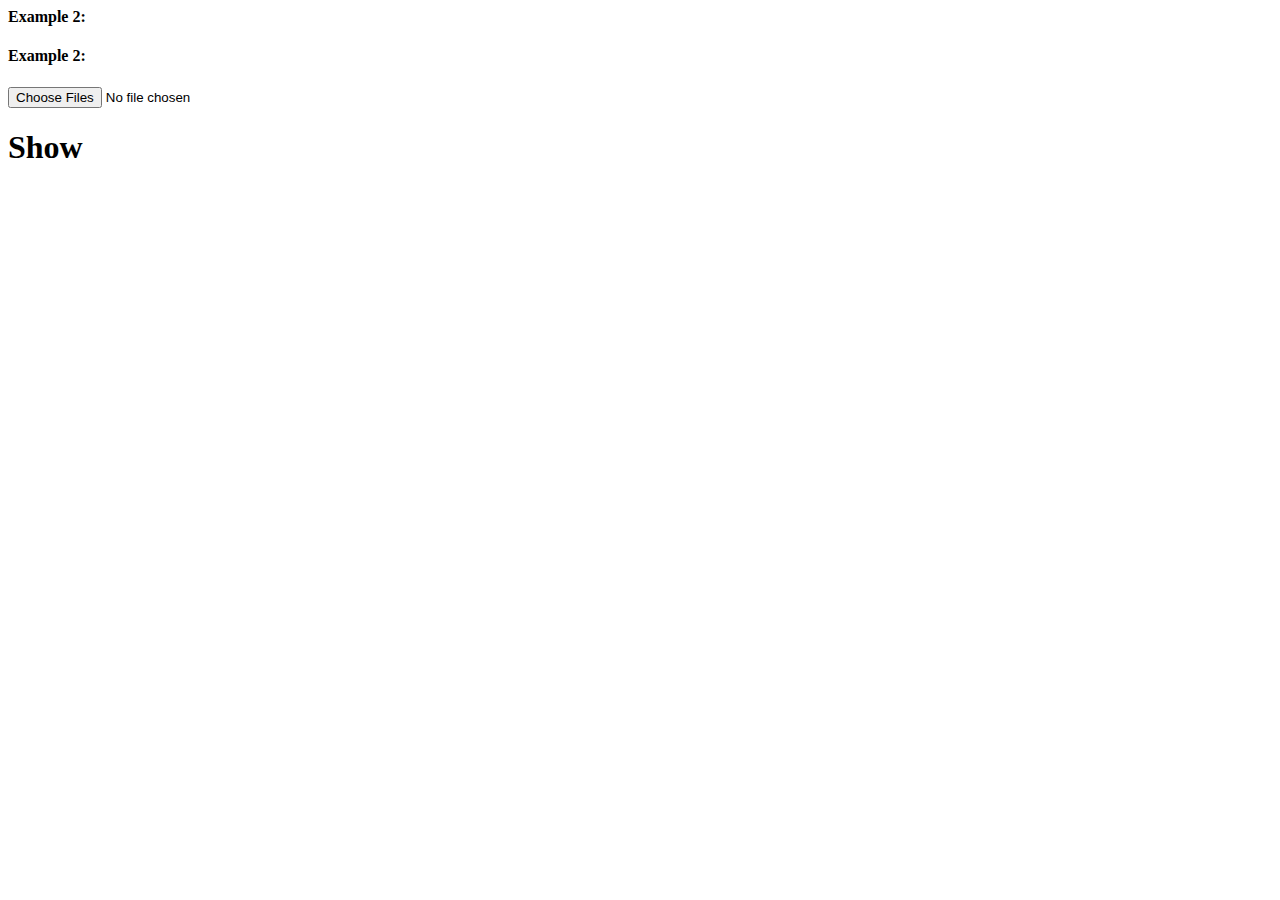
<file: src/main/webapp/resources/jquery_filter/index.html>
<!DOCTYPE>
<html lang="html" ng-app="myApp">

<head>
	<meta http-equiv="Content-Type" content="text/html; charset=utf-8" />
	<title>jQuery Filer 1.0.5 | CreativeDream</title>
    
	<!--Stylesheets-->
	<link href="css/jquery.filer.css" type="text/css" rel="stylesheet" />
	<link href="css/themes/jquery.filer-dragdropbox-theme.css" type="text/css" rel="stylesheet" />

    <script type="text/javascript" src="js/angular.js"></script>
	<!--jQuery-->
	<script type="text/javascript" src="js/jquery.min.js"></script>
	<script type="text/javascript" src="js/jquery.filer.min.js?v=1.0.5"></script>
	<script type="text/javascript" src="js/custom.js?v=1.0.5"></script>
    
	<!--[if IE]>
          <script src="http://html5shiv.googlecode.com/svn/trunk/html5.js"></script>
    <![endif]-->

</head>

<body ng-controller="Ctrl">
    
    <div id="content">
        
        <h4 ng-repeat="s in sample" my-filter>Example 2:</h4>
        <input type="file" name="files[]" id="gallery" multiple="multiple">
        <h1 ng-click="show()">Show</h1>
    </div>

    </body>
    <script type="text/javascript" src="js/custom.js?v=1.0.5"></script>

    <script type="text/javascript">
        var app = angular.module('myApp', []);
        app.controller('Ctrl', function ($scope) {
            $scope.sample = [
                {
                    name: "1",
                    type: "image/jpg",
                    size: '',
                    file: "http://www.gettyimages.com/gi-resources/images/Homepage/Hero/US/MAR2016/prestige-587705839_full.jpg"
                },
                {
                    name: "2",
                    size: '',
                    type: "image/jpg",
                    file: "http://i.imgur.com/RRUe0Mo.png"
                }
            ];

            $scope.show = function(){
                console.log('File To Send', validatedFiles);
                console.log('Image Name to Delete', deletedImageName);
            }
        });

        app.directive('myFilter', [function() {
            return {
                restrict: 'A',       
                link: function(scope, element) {
                    // wait for the last item in the ng-repeat then call init
                    if(scope.$last) {
                        initJqueryFiler('#gallery', scope.sample);
                    }
                }
            };
            /**** Usable array ****/
            // => validatedFiles
            // => deletedImageName

        }]);
       
            
    </script>
</html>
</file>
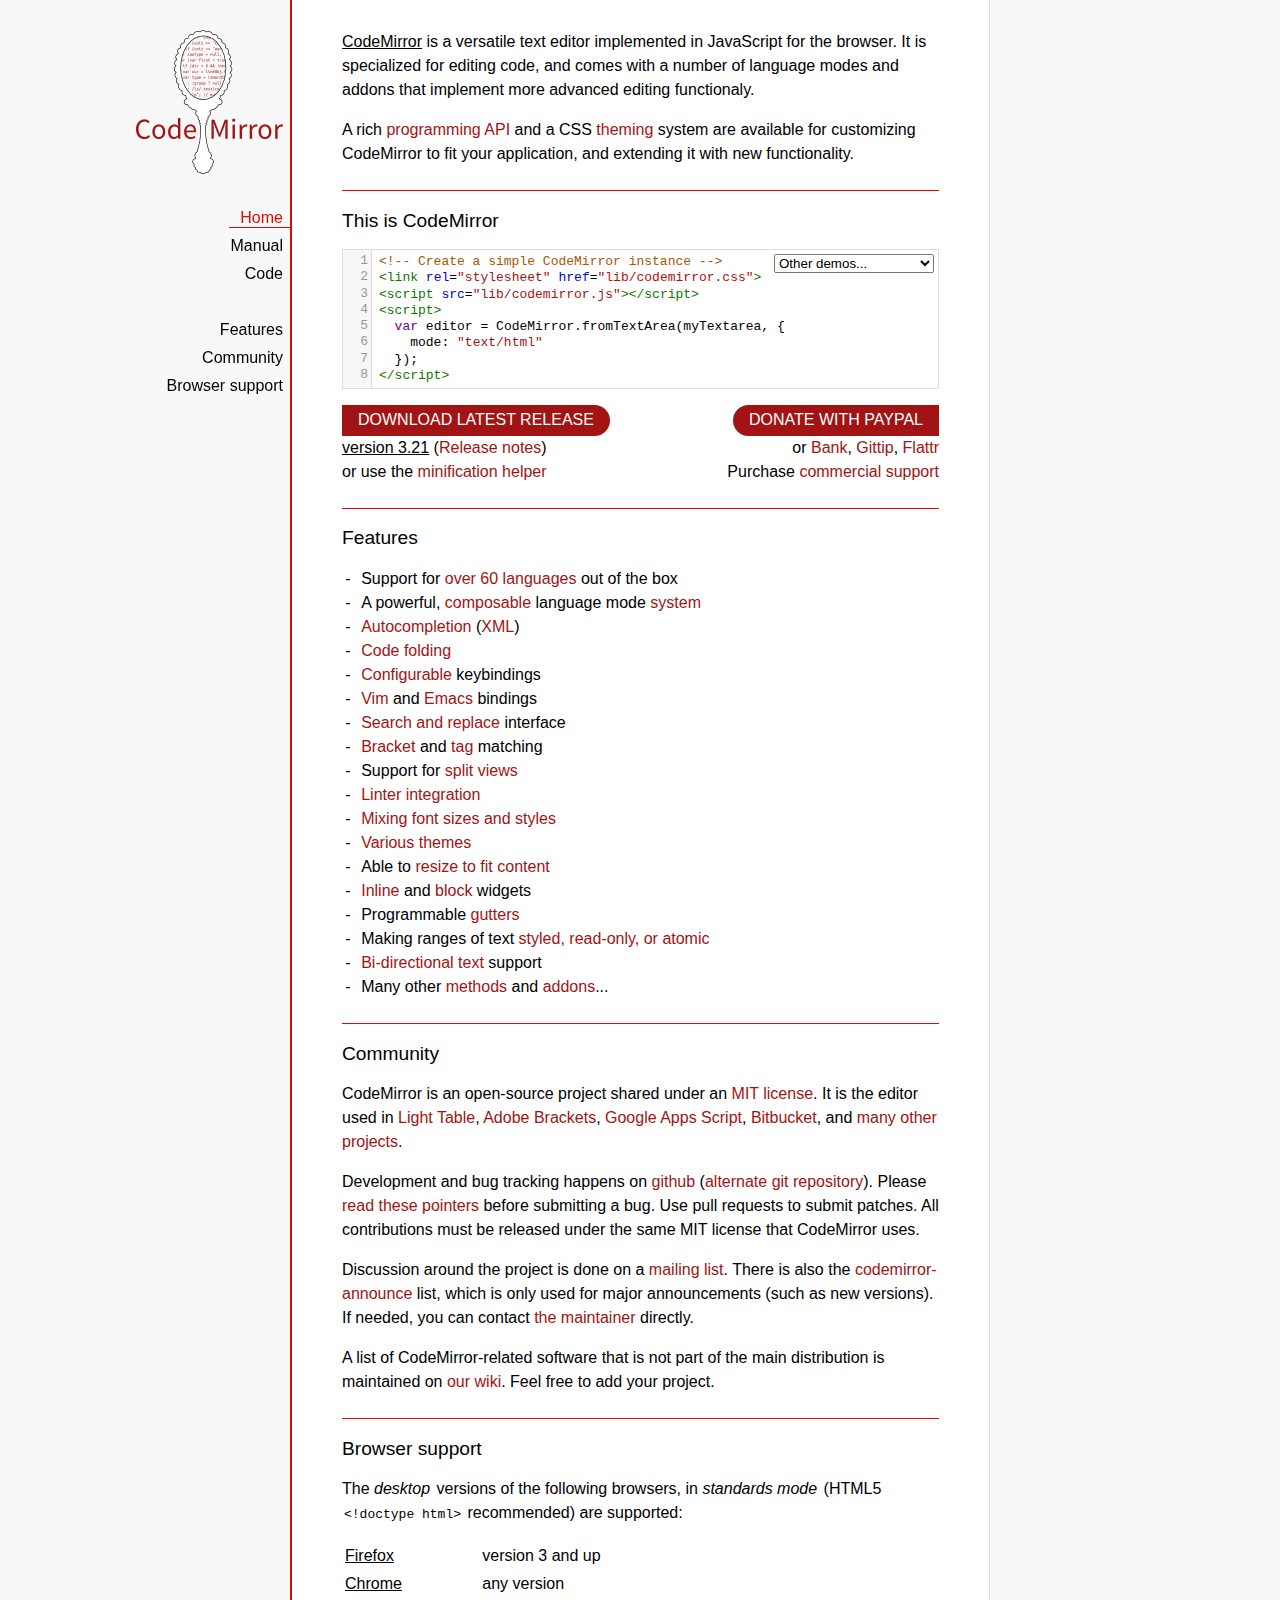
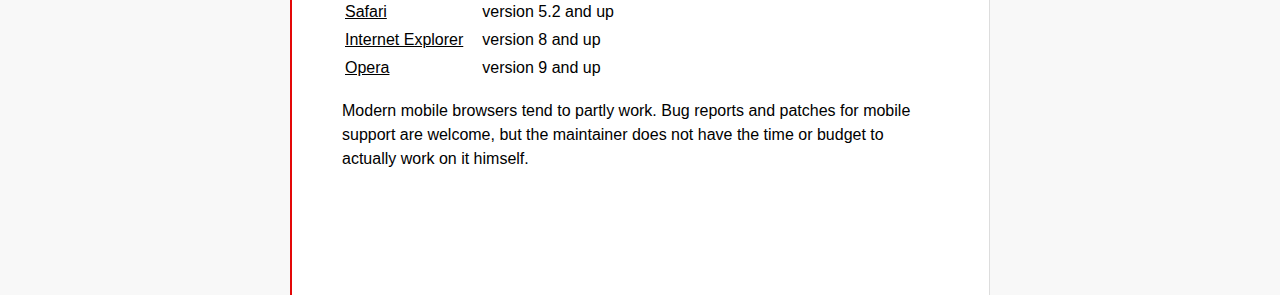
<file: src/main/webapp/resources/assets/js/codemirror/index.html>
<!doctype html>

<title>CodeMirror</title>
<meta charset="utf-8"/>

<link rel=stylesheet href="lib/codemirror.css">
<link rel=stylesheet href="doc/docs.css">
<script src="lib/codemirror.js"></script>
<script src="mode/xml/xml.js"></script>
<script src="mode/javascript/javascript.js"></script>
<script src="mode/css/css.js"></script>
<script src="mode/htmlmixed/htmlmixed.js"></script>
<script src="addon/edit/matchbrackets.js"></script>

<script src="doc/activebookmark.js"></script>

<style>
  .CodeMirror { height: auto; border: 1px solid #ddd; }
  .CodeMirror-scroll { max-height: 200px; }
  .CodeMirror pre { padding-left: 7px; line-height: 1.25; }
</style>

<div id=nav>
  <a href="http://codemirror.net"><img id=logo src="doc/logo.png"></a>

  <ul>
    <li><a class=active data-default="true" href="#description">Home</a>
    <li><a href="doc/manual.html">Manual</a>
    <li><a href="https://github.com/marijnh/codemirror">Code</a>
  </ul>
  <ul>
    <li><a href="#features">Features</a>
    <li><a href="#community">Community</a>
    <li><a href="#browsersupport">Browser support</a>
  </ul>
</div>

<article>

<section id=description class=first>
  <p><strong>CodeMirror</strong> is a versatile text editor
  implemented in JavaScript for the browser. It is specialized for
  editing code, and comes with a number of language modes and addons
  that implement more advanced editing functionaly.</p>

  <p>A rich <a href="doc/manual.html#api">programming API</a> and a
  CSS <a href="doc/manual.html#styling">theming</a> system are
  available for customizing CodeMirror to fit your application, and
  extending it with new functionality.</p>
</section>

<section id=demo>
  <h2>This is CodeMirror</h2>
  <form style="position: relative; margin-top: .5em;"><textarea id=demotext>
<!-- Create a simple CodeMirror instance -->
<link rel="stylesheet" href="lib/codemirror.css">
<script src="lib/codemirror.js"></script>
<script>
  var editor = CodeMirror.fromTextArea(myTextarea, {
    mode: "text/html"
  });
</script></textarea>
  <select id="demolist" onchange="document.location = this.options[this.selectedIndex].value;">
    <option value="#">Other demos...</option>
    <option value="demo/complete.html">Autocompletion</option>
    <option value="demo/folding.html">Code folding</option>
    <option value="demo/theme.html">Themes</option>
    <option value="mode/htmlmixed/index.html">Mixed language modes</option>
    <option value="demo/bidi.html">Bi-directional text</option>
    <option value="demo/variableheight.html">Variable font sizes</option>
    <option value="demo/search.html">Search interface</option>
    <option value="demo/vim.html">Vim bindings</option>
    <option value="demo/emacs.html">Emacs bindings</option>
    <option value="demo/tern.html">Tern integration</option>
    <option value="demo/merge.html">Merge/diff interface</option>
    <option value="demo/fullscreen.html">Full-screen editor</option>
  </select></form>
  <script>
    var editor = CodeMirror.fromTextArea(document.getElementById("demotext"), {
      lineNumbers: true,
      mode: "text/html",
      matchBrackets: true
    });
  </script>
  <div style="position: relative; margin: 1em 0;">
    <a class="bigbutton left" href="http://codemirror.net/codemirror.zip">DOWNLOAD LATEST RELEASE</a>
    <div><strong>version 3.21</strong> (<a href="doc/releases.html">Release notes</a>)</div>
    <div>or use the <a href="doc/compress.html">minification helper</a></div>
    <div style="position: absolute; top: 0; right: 0; text-align: right">
      <span class="bigbutton right" onclick="document.getElementById('paypal').submit();">DONATE WITH PAYPAL</span>
      <div style="position: relative">
        or <span onclick="document.getElementById('bankinfo').style.display = 'block';" class=quasilink>Bank</span>,
        <a href="https://www.gittip.com/marijnh">Gittip</a>,
        <a href="https://flattr.com/profile/marijnh">Flattr</a><br>
        <div id=bankinfo>
          <span id=bankinfo_close onclick="document.getElementById('bankinfo').style.display = '';">×</span>
          Bank: <i>Rabobank</i><br/>
          Country: <i>Netherlands</i><br/>
          SWIFT: <i>RABONL2U</i><br/>
          Account: <i>147850770</i><br/>
          Name: <i>Marijn Haverbeke</i><br/>
          IBAN: <i>NL26 RABO 0147 8507 70</i>
        </div>
        <form action="https://www.paypal.com/cgi-bin/webscr" method="post" id="paypal">
          <input type="hidden" name="cmd" value="_s-xclick"/>
          <input type="hidden" name="hosted_button_id" value="3FVHS5FGUY7CC"/>
        </form>
      </div>
      <div>
        Purchase <a href="http://codemirror.com">commercial support</a>
      </div>
    </div>
  </div>
</section>

<section id=features>
  <h2>Features</h2>
  <ul>
    <li>Support for <a href="mode/index.html">over 60 languages</a> out of the box
    <li>A powerful, <a href="mode/htmlmixed/index.html">composable</a> language mode <a href="doc/manual.html#modeapi">system</a>
    <li><a href="doc/manual.html#addon_show-hint">Autocompletion</a> (<a href="demo/xmlcomplete.html">XML</a>)
    <li><a href="doc/manual.html#addon_foldcode">Code folding</a>
    <li><a href="doc/manual.html#option_extraKeys">Configurable</a> keybindings
    <li><a href="demo/vim.html">Vim</a> and <a href="demo/emacs.html">Emacs</a> bindings
    <li><a href="doc/manual.html#addon_search">Search and replace</a> interface
    <li><a href="doc/manual.html#addon_matchbrackets">Bracket</a> and <a href="doc/manual.html#addon_matchtags">tag</a> matching
    <li>Support for <a href="demo/buffers.html">split views</a>
    <li><a href="doc/manual.html#addon_lint">Linter integration</a>
    <li><a href="demo/variableheight.html">Mixing font sizes and styles</a>
    <li><a href="demo/theme.html">Various themes</a>
    <li>Able to <a href="demo/resize.html">resize to fit content</a>
    <li><a href="doc/manual.html#mark_replacedWith">Inline</a> and <a href="doc/manual.html#addLineWidget">block</a> widgets
    <li>Programmable <a href="demo/marker.html">gutters</a>
    <li>Making ranges of text <a href="doc/manual.html#markText">styled, read-only, or atomic</a>
    <li><a href="demo/bidi.html">Bi-directional text</a> support
    <li>Many other <a href="doc/manual.html#api">methods</a> and <a href="doc/manual.html#addons">addons</a>...
  </ul>
</section>

<section id=community>
  <h2>Community</h2>

  <p>CodeMirror is an open-source project shared under
  an <a href="LICENSE">MIT license</a>. It is the editor used in
  <a href="http://www.chris-granger.com/2012/04/12/light-table---a-new-ide-concept/">Light
  Table</a>, <a href="http://brackets.io/">Adobe
  Brackets</a>, <a href="https://script.google.com/">Google Apps
  Script</a>, <a href="http://blog.bitbucket.org/2013/05/14/edit-your-code-in-the-cloud-with-bitbucket/">Bitbucket</a>,
  and <a href="doc/realworld.html">many other projects</a>.</p>

  <p>Development and bug tracking happens
  on <a href="https://github.com/marijnh/CodeMirror/">github</a>
  (<a href="http://marijnhaverbeke.nl/git/codemirror">alternate git
  repository</a>).
  Please <a href="http://codemirror.net/doc/reporting.html">read these
  pointers</a> before submitting a bug. Use pull requests to submit
  patches. All contributions must be released under the same MIT
  license that CodeMirror uses.</p>

  <p>Discussion around the project is done on
  a <a href="http://groups.google.com/group/codemirror">mailing list</a>.
  There is also
  the <a href="http://groups.google.com/group/codemirror-announce">codemirror-announce</a>
  list, which is only used for major announcements (such as new
  versions). If needed, you can
  contact <a href="mailto:marijnh@gmail.com">the maintainer</a>
  directly.</p>

  <p>A list of CodeMirror-related software that is not part of the
  main distribution is maintained
  on <a href="https://github.com/marijnh/CodeMirror/wiki/CodeMirror-addons">our
  wiki</a>. Feel free to add your project.</p>
</section>

<section id=browsersupport>
  <h2>Browser support</h2>
  <p>The <em>desktop</em> versions of the following browsers,
  in <em>standards mode</em> (HTML5 <code>&lt;!doctype html></code>
  recommended) are supported:</p>
  <table style="margin-bottom: 1em">
    <tr><th>Firefox</th><td>version 3 and up</td></tr>
    <tr><th>Chrome</th><td>any version</td></tr>
    <tr><th>Safari</th><td>version 5.2 and up</td></tr>
    <tr><th style="padding-right: 1em;">Internet Explorer</th><td>version 8 and up</td></tr>
    <tr><th>Opera</th><td>version 9 and up</td></tr>
  </table>
  <p>Modern mobile browsers tend to partly work. Bug reports and
  patches for mobile support are welcome, but the maintainer does not
  have the time or budget to actually work on it himself.</p>
</section>

</article>
</file>
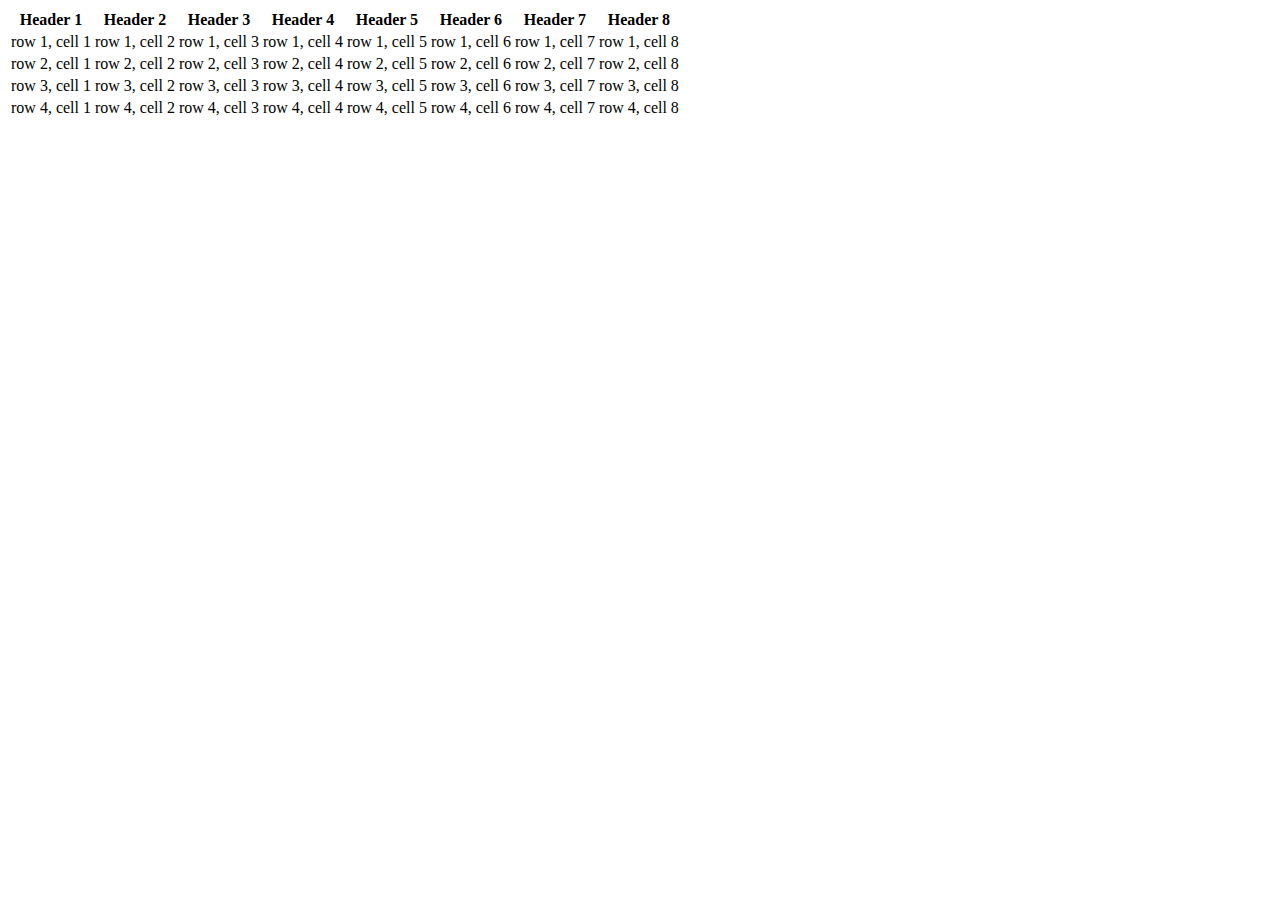
<file: src/main/webapp/resources/assets/js/zurb-responsive-tables/index.html>
<!DOCTYPE html>

<!-- paulirish.com/2008/conditional-stylesheets-vs-css-hacks-answer-neither/ -->
<!--[if lt IE 7]> <html class="no-js lt-ie9 lt-ie8 lt-ie7" lang="en"> <![endif]-->
<!--[if IE 7]>    <html class="no-js lt-ie9 lt-ie8" lang="en"> <![endif]-->
<!--[if IE 8]>    <html class="no-js lt-ie9" lang="en"> <![endif]-->
<!--[if gt IE 8]><!--> <html lang="en"> <!--<![endif]-->
<head>
  <meta charset="utf-8" />
  
  <!-- Set the viewport width to device width for mobile -->
  <meta name="viewport" content="width=device-width" />
  
  <title>Responsive Tables by ZURB</title>
  
  <!-- Included CSS Files -->
  <!-- Combine and Compress These CSS Files -->
  <link rel="stylesheet" href="stylesheets/ui.css">
  
  <!-- End Combine and Compress These CSS Files -->
	<link rel="stylesheet" href="responsive-tables.css">
	<script src="javascripts/jquery.min.js"></script>
	<script src="responsive-tables.js"></script>
	
  <!--[if lt IE 9]>
  <link rel="stylesheet" href="stylesheets/ie.css">
  <![endif]-->
  
  
  <!-- IE Fix for HTML5 Tags -->
  <!--[if lt IE 9]>
  <script src="http://html5shiv.googlecode.com/svn/trunk/html5.js"></script>
  <![endif]-->
</head>

<body>
	<!-- container -->
	<div class="container">

		<div class="row">
			
			
				<table class="responsive">
    				
					<tr>
						<th>Header 1</th>
						<th>Header 2</th>
						<th>Header 3</th>
						<th>Header 4</th>
						<th>Header 5</th>
						<th>Header 6</th>
						<th>Header 7</th>
						<th>Header 8</th>
					</tr>
					<tr>
						<td>row 1, cell 1</td>
						<td>row 1, cell 2</td>
						<td>row 1, cell 3</td>
						<td>row 1, cell 4</td>
						<td>row 1, cell 5</td>
						<td>row 1, cell 6</td>
						<td>row 1, cell 7</td>
						<td>row 1, cell 8</td>
					</tr>
					<tr>
						<td>row 2, cell 1</td>
						<td>row 2, cell 2</td>
						<td>row 2, cell 3</td>
						<td>row 2, cell 4</td>
						<td>row 2, cell 5</td>
						<td>row 2, cell 6</td>
						<td>row 2, cell 7</td>
						<td>row 2, cell 8</td>
					</tr>
					<tr>
						<td>row 3, cell 1</td>
						<td>row 3, cell 2</td>
						<td>row 3, cell 3</td>
						<td>row 3, cell 4</td>
						<td>row 3, cell 5</td>
						<td>row 3, cell 6</td>
						<td>row 3, cell 7</td>
						<td>row 3, cell 8</td>
					</tr>
					<tr>
						<td>row 4, cell 1</td>
						<td>row 4, cell 2</td>
						<td>row 4, cell 3</td>
						<td>row 4, cell 4</td>
						<td>row 4, cell 5</td>
						<td>row 4, cell 6</td>
						<td>row 4, cell 7</td>
						<td>row 4, cell 8</td>
					</tr>
    					
        </table>
        
        </div>

	</div>


</body>
</html>
</file>
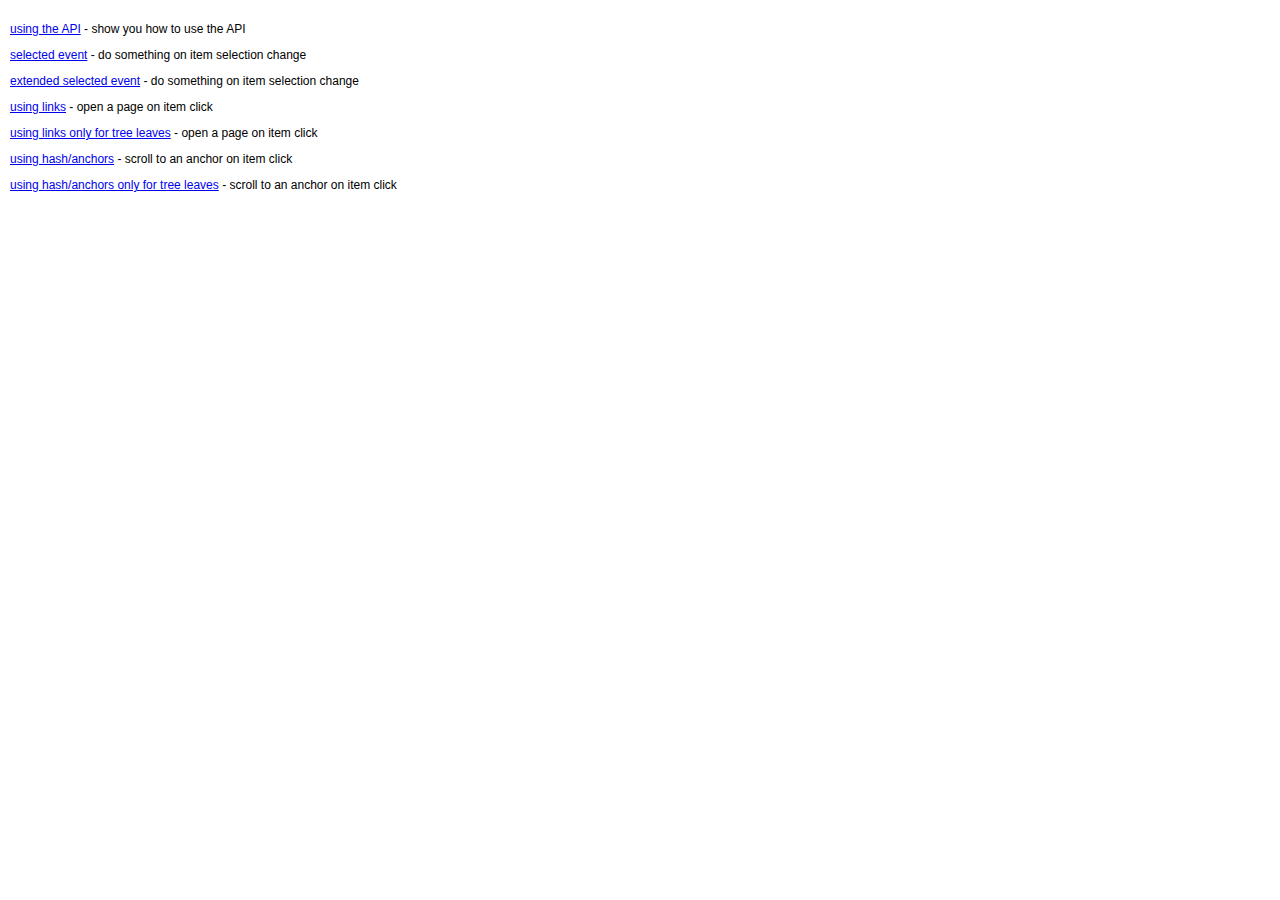
<file: src/main/webapp/resources/assets/js/aci-tree/sample/index.html>
<!DOCTYPE HTML>
<html lang="en">
    <head>
        <meta http-equiv="Content-Type" content="text/html; charset=utf-8">
        <meta name="robots" content="index, follow">
        <title>aciTree usage samples - A treeview control with jQuery</title>
        <meta name="description" content="aciTree demos to show you how it can be used">
        <meta name="keywords" content="aciTree, treeview, control, tree view, javascript, jQuery">
        <link rel="stylesheet" type="text/css" href="../css/demo.css" media="all">
    </head>
    <body>

        <p><a href="using-the-api.html" title="aciTree API">using the API</a> - show you how to use the API</p>
        <p><a href="selected-event.html" title="aciTree selected event">selected event</a> - do something on item selection change</p>
        <p><a href="selected-event-extended.html" title="aciTree selected event">extended selected event</a> - do something on item selection change</p>
        <p><a href="using-links.html" title="aciTree using links">using links</a> - open a page on item click</p>
        <p><a href="using-file-links.html" title="aciTree using links">using links only for tree leaves</a>  - open a page on item click</p>
        <p><a href="using-hash.html" title="aciTree using hash">using hash/anchors</a> - scroll to an anchor on item click</p>
        <p><a href="using-file-hash.html" title="aciTree using hash">using hash/anchors only for tree leaves</a> - scroll to an anchor on item click</p>

    </body>
</html>
</file>
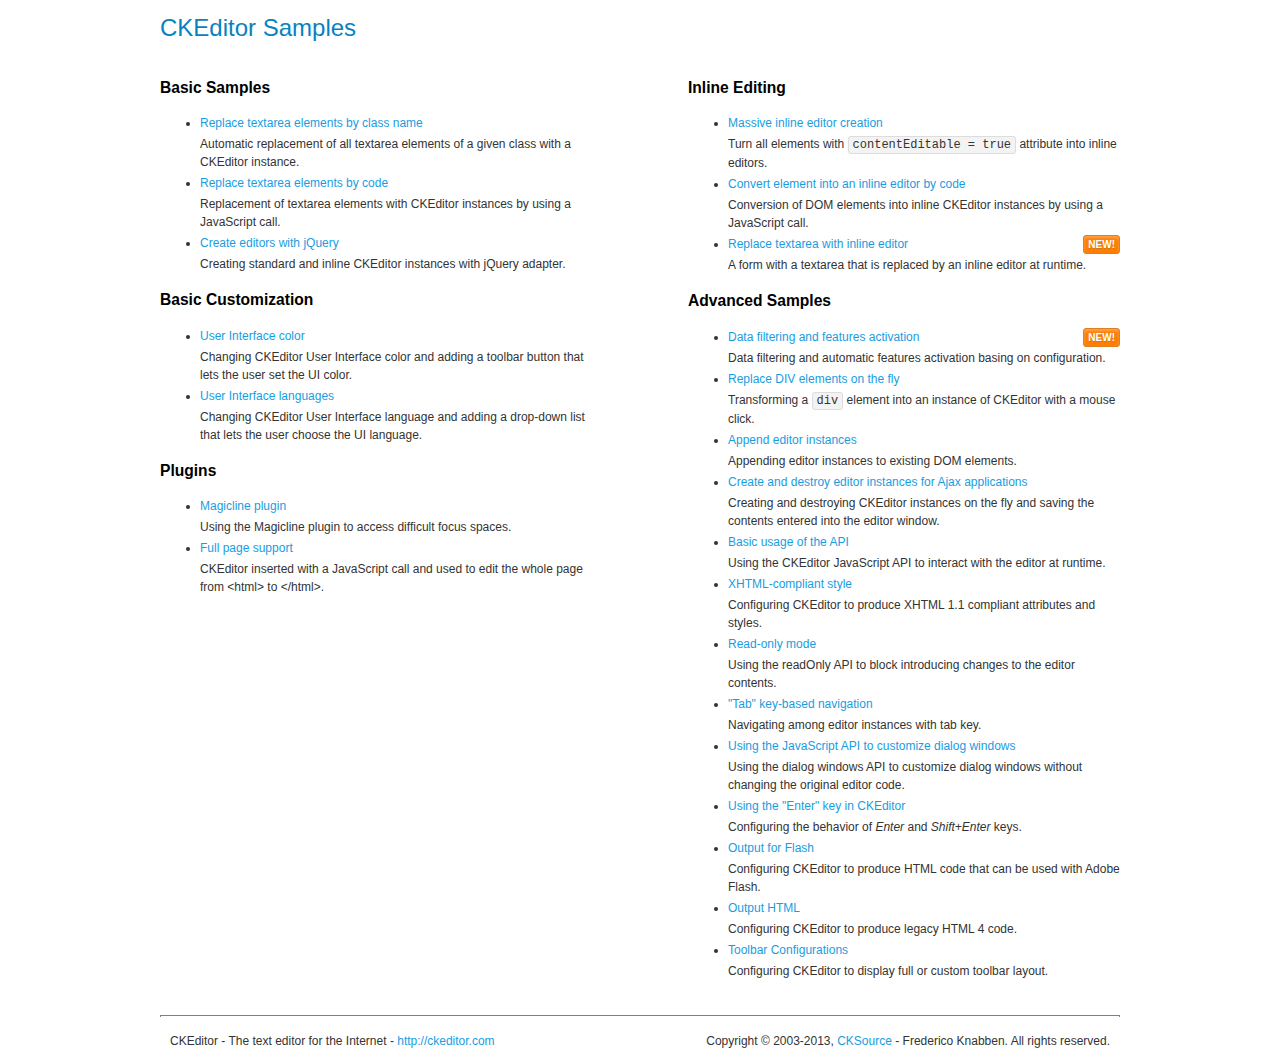
<file: src/main/webapp/resources/assets/js/ckeditor/samples/index.html>
<!DOCTYPE html>
<!--
Copyright (c) 2003-2013, CKSource - Frederico Knabben. All rights reserved.
For licensing, see LICENSE.md or http://ckeditor.com/license
-->
<html>
<head>
	<title>CKEditor Samples</title>
	<meta charset="utf-8">
	<link rel="stylesheet" href="sample.css">
</head>
<body>
	<h1 class="samples">
		CKEditor Samples
	</h1>
	<div class="twoColumns">
		<div class="twoColumnsLeft">
			<h2 class="samples">
				Basic Samples
			</h2>
			<dl class="samples">
				<dt><a class="samples" href="replacebyclass.html">Replace textarea elements by class name</a></dt>
				<dd>Automatic replacement of all textarea elements of a given class with a CKEditor instance.</dd>

				<dt><a class="samples" href="replacebycode.html">Replace textarea elements by code</a></dt>
				<dd>Replacement of textarea elements with CKEditor instances by using a JavaScript call.</dd>

				<dt><a class="samples" href="jquery.html">Create editors with jQuery</a></dt>
				<dd>Creating standard and inline CKEditor instances with jQuery adapter.</dd>
			</dl>

			<h2 class="samples">
				Basic Customization
			</h2>
			<dl class="samples">
				<dt><a class="samples" href="uicolor.html">User Interface color</a></dt>
				<dd>Changing CKEditor User Interface color and adding a toolbar button that lets the user set the UI color.</dd>

				<dt><a class="samples" href="uilanguages.html">User Interface languages</a></dt>
				<dd>Changing CKEditor User Interface language and adding a drop-down list that lets the user choose the UI language.</dd>
			</dl>


			<h2 class="samples">Plugins</h2>
<dl class="samples">
<dt><a class="samples" href="plugins/magicline/magicline.html">Magicline plugin</a></dt>
<dd>Using the Magicline plugin to access difficult focus spaces.</dd>

<dt><a class="samples" href="plugins/wysiwygarea/fullpage.html">Full page support</a></dt>
<dd>CKEditor inserted with a JavaScript call and used to edit the whole page from &lt;html&gt; to &lt;/html&gt;.</dd>
</dl>
		</div>
		<div class="twoColumnsRight">
			<h2 class="samples">
				Inline Editing
			</h2>
			<dl class="samples">
				<dt><a class="samples" href="inlineall.html">Massive inline editor creation</a></dt>
				<dd>Turn all elements with <code>contentEditable = true</code> attribute into inline editors.</dd>

				<dt><a class="samples" href="inlinebycode.html">Convert element into an inline editor by code</a></dt>
				<dd>Conversion of DOM elements into inline CKEditor instances by using a JavaScript call.</dd>

				<dt><a class="samples" href="inlinetextarea.html">Replace textarea with inline editor</a> <span class="new">New!</span></dt>
				<dd>A form with a textarea that is replaced by an inline editor at runtime.</dd>

				
			</dl>

			<h2 class="samples">
				Advanced Samples
			</h2>
			<dl class="samples">
				<dt><a class="samples" href="datafiltering.html">Data filtering and features activation</a> <span class="new">New!</span></dt>
				<dd>Data filtering and automatic features activation basing on configuration.</dd>

				<dt><a class="samples" href="divreplace.html">Replace DIV elements on the fly</a></dt>
				<dd>Transforming a <code>div</code> element into an instance of CKEditor with a mouse click.</dd>

				<dt><a class="samples" href="appendto.html">Append editor instances</a></dt>
				<dd>Appending editor instances to existing DOM elements.</dd>

				<dt><a class="samples" href="ajax.html">Create and destroy editor instances for Ajax applications</a></dt>
				<dd>Creating and destroying CKEditor instances on the fly and saving the contents entered into the editor window.</dd>

				<dt><a class="samples" href="api.html">Basic usage of the API</a></dt>
				<dd>Using the CKEditor JavaScript API to interact with the editor at runtime.</dd>

				<dt><a class="samples" href="xhtmlstyle.html">XHTML-compliant style</a></dt>
				<dd>Configuring CKEditor to produce XHTML 1.1 compliant attributes and styles.</dd>

				<dt><a class="samples" href="readonly.html">Read-only mode</a></dt>
				<dd>Using the readOnly API to block introducing changes to the editor contents.</dd>

				<dt><a class="samples" href="tabindex.html">"Tab" key-based navigation</a></dt>
				<dd>Navigating among editor instances with tab key.</dd>


				
<dt><a class="samples" href="plugins/dialog/dialog.html">Using the JavaScript API to customize dialog windows</a></dt>
<dd>Using the dialog windows API to customize dialog windows without changing the original editor code.</dd>

<dt><a class="samples" href="plugins/enterkey/enterkey.html">Using the &quot;Enter&quot; key in CKEditor</a></dt>
<dd>Configuring the behavior of <em>Enter</em> and <em>Shift+Enter</em> keys.</dd>

<dt><a class="samples" href="plugins/htmlwriter/outputforflash.html">Output for Flash</a></dt>
<dd>Configuring CKEditor to produce HTML code that can be used with Adobe Flash.</dd>

<dt><a class="samples" href="plugins/htmlwriter/outputhtml.html">Output HTML</a></dt>
<dd>Configuring CKEditor to produce legacy HTML 4 code.</dd>

<dt><a class="samples" href="plugins/toolbar/toolbar.html">Toolbar Configurations</a></dt>
<dd>Configuring CKEditor to display full or custom toolbar layout.</dd>

			</dl>
		</div>
	</div>
	<div id="footer">
		<hr>
		<p>
			CKEditor - The text editor for the Internet - <a class="samples" href="http://ckeditor.com/">http://ckeditor.com</a>
		</p>
		<p id="copy">
			Copyright &copy; 2003-2013, <a class="samples" href="http://cksource.com/">CKSource</a> - Frederico Knabben. All rights reserved.
		</p>
	</div>
</body>
</html>
</file>
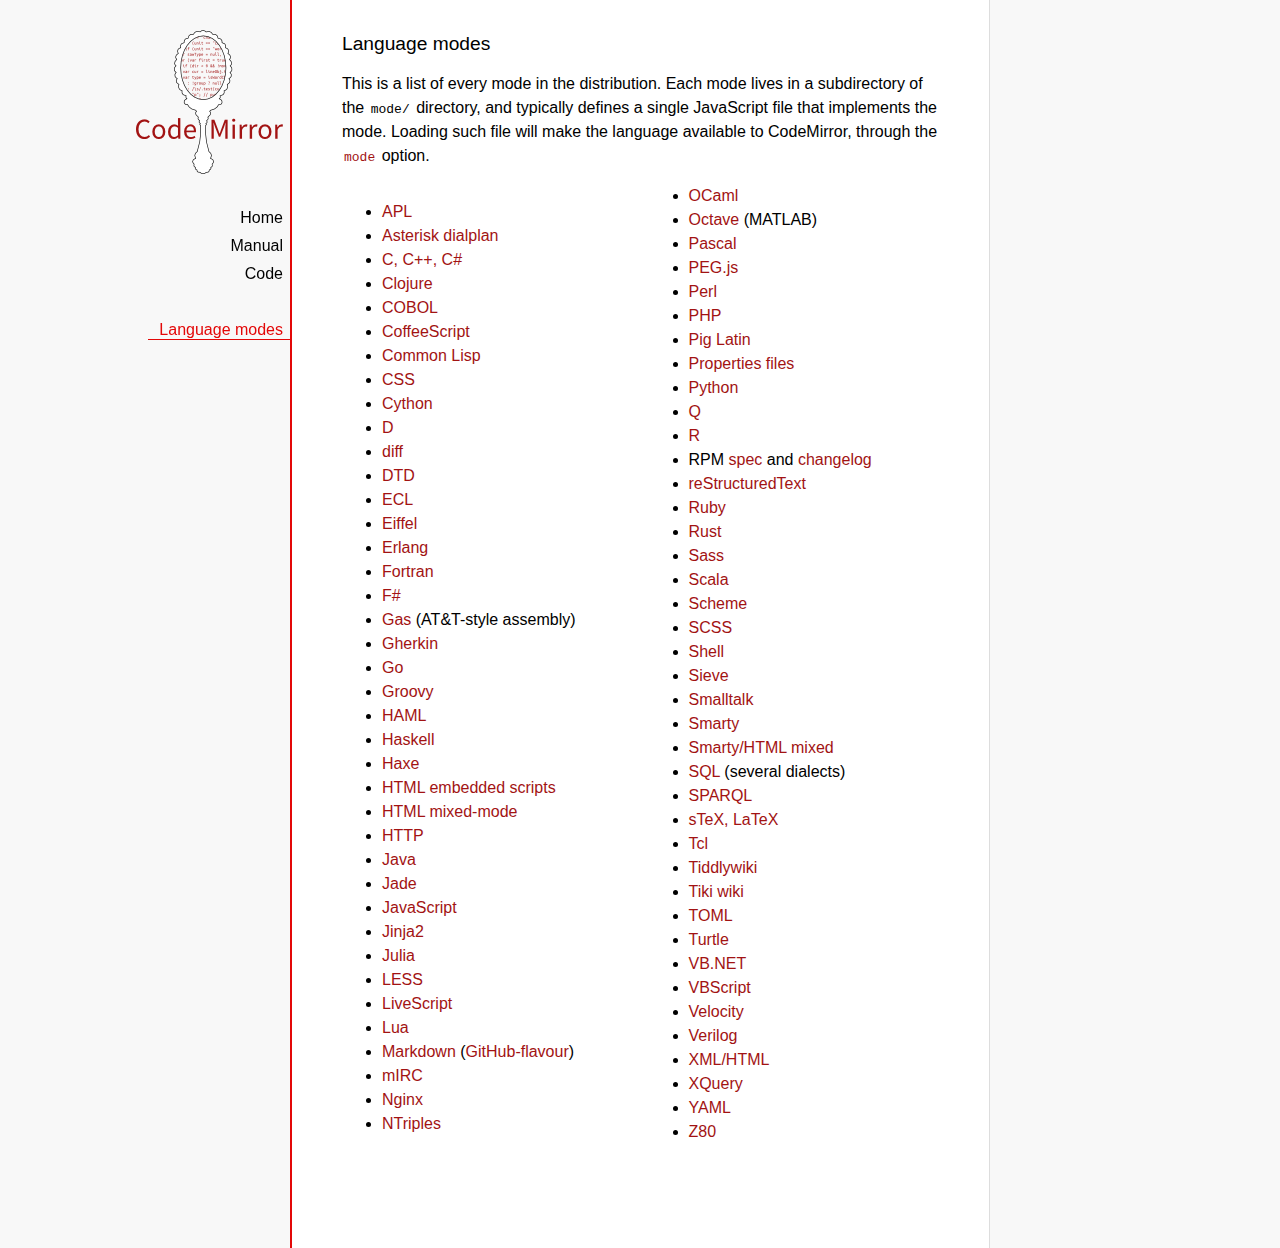
<file: src/main/webapp/resources/assets/js/codemirror/mode/index.html>
<!doctype html>

<title>CodeMirror: Language Modes</title>
<meta charset="utf-8"/>
<link rel=stylesheet href="../doc/docs.css">

<div id=nav>
  <a href="http://codemirror.net"><img id=logo src="../doc/logo.png"></a>

  <ul>
    <li><a href="../index.html">Home</a>
    <li><a href="../doc/manual.html">Manual</a>
    <li><a href="https://github.com/marijnh/codemirror">Code</a>
  </ul>
  <ul>
    <li><a class=active href="#">Language modes</a>
  </ul>
</div>

<article>

<h2>Language modes</h2>

<p>This is a list of every mode in the distribution. Each mode lives
in a subdirectory of the <code>mode/</code> directory, and typically
defines a single JavaScript file that implements the mode. Loading
such file will make the language available to CodeMirror, through
the <a href="manual.html#option_mode"><code>mode</code></a>
option.</p>

<div style="-webkit-columns: 100px 2; -moz-columns: 100px 2; columns: 100px 2;">
    <ul>
      <li><a href="apl/index.html">APL</a></li>
      <li><a href="asterisk/index.html">Asterisk dialplan</a></li>
      <li><a href="clike/index.html">C, C++, C#</a></li>
      <li><a href="clojure/index.html">Clojure</a></li>
      <li><a href="cobol/index.html">COBOL</a></li>
      <li><a href="coffeescript/index.html">CoffeeScript</a></li>
      <li><a href="commonlisp/index.html">Common Lisp</a></li>
      <li><a href="css/index.html">CSS</a></li>
      <li><a href="python/index.html">Cython</a></li>
      <li><a href="d/index.html">D</a></li>
      <li><a href="diff/index.html">diff</a></li>
      <li><a href="dtd/index.html">DTD</a></li>
      <li><a href="ecl/index.html">ECL</a></li>
      <li><a href="eiffel/index.html">Eiffel</a></li>
      <li><a href="erlang/index.html">Erlang</a></li>
      <li><a href="fortran/index.html">Fortran</a></li>
      <li><a href="mllike/index.html">F#</a></li>
      <li><a href="gas/index.html">Gas</a> (AT&amp;T-style assembly)</li>
      <li><a href="gherkin/index.html">Gherkin</a></li>
      <li><a href="go/index.html">Go</a></li>
      <li><a href="groovy/index.html">Groovy</a></li>
      <li><a href="haml/index.html">HAML</a></li>
      <li><a href="haskell/index.html">Haskell</a></li>
      <li><a href="haxe/index.html">Haxe</a></li>
      <li><a href="htmlembedded/index.html">HTML embedded scripts</a></li>
      <li><a href="htmlmixed/index.html">HTML mixed-mode</a></li>
      <li><a href="http/index.html">HTTP</a></li>
      <li><a href="clike/index.html">Java</a></li>
      <li><a href="jade/index.html">Jade</a></li>
      <li><a href="javascript/index.html">JavaScript</a></li>
      <li><a href="jinja2/index.html">Jinja2</a></li>
      <li><a href="julia/index.html">Julia</a></li>
      <li><a href="css/less.html">LESS</a></li>
      <li><a href="livescript/index.html">LiveScript</a></li>
      <li><a href="lua/index.html">Lua</a></li>
      <li><a href="markdown/index.html">Markdown</a> (<a href="gfm/index.html">GitHub-flavour</a>)</li>
      <li><a href="mirc/index.html">mIRC</a></li>
      <li><a href="nginx/index.html">Nginx</a></li>
      <li><a href="ntriples/index.html">NTriples</a></li>
      <li><a href="mllike/index.html">OCaml</a></li>
      <li><a href="octave/index.html">Octave</a> (MATLAB)</li>
      <li><a href="pascal/index.html">Pascal</a></li>
      <li><a href="pegjs/index.html">PEG.js</a></li>
      <li><a href="perl/index.html">Perl</a></li>
      <li><a href="php/index.html">PHP</a></li>
      <li><a href="pig/index.html">Pig Latin</a></li>
      <li><a href="properties/index.html">Properties files</a></li>
      <li><a href="python/index.html">Python</a></li>
      <li><a href="q/index.html">Q</a></li>
      <li><a href="r/index.html">R</a></li>
      <li>RPM <a href="rpm/spec/index.html">spec</a> and <a href="rpm/changes/index.html">changelog</a></li>
      <li><a href="rst/index.html">reStructuredText</a></li>
      <li><a href="ruby/index.html">Ruby</a></li>
      <li><a href="rust/index.html">Rust</a></li>
      <li><a href="sass/index.html">Sass</a></li>
      <li><a href="clike/scala.html">Scala</a></li>
      <li><a href="scheme/index.html">Scheme</a></li>
      <li><a href="css/scss.html">SCSS</a></li>
      <li><a href="shell/index.html">Shell</a></li>
      <li><a href="sieve/index.html">Sieve</a></li>
      <li><a href="smalltalk/index.html">Smalltalk</a></li>
      <li><a href="smarty/index.html">Smarty</a></li>
      <li><a href="smartymixed/index.html">Smarty/HTML mixed</a></li>
      <li><a href="sql/index.html">SQL</a> (several dialects)</li>
      <li><a href="sparql/index.html">SPARQL</a></li>
      <li><a href="stex/index.html">sTeX, LaTeX</a></li>
      <li><a href="tcl/index.html">Tcl</a></li>
      <li><a href="tiddlywiki/index.html">Tiddlywiki</a></li>
      <li><a href="tiki/index.html">Tiki wiki</a></li>
      <li><a href="toml/index.html">TOML</a></li>
      <li><a href="turtle/index.html">Turtle</a></li>
      <li><a href="vb/index.html">VB.NET</a></li>
      <li><a href="vbscript/index.html">VBScript</a></li>
      <li><a href="velocity/index.html">Velocity</a></li>
      <li><a href="verilog/index.html">Verilog</a></li>
      <li><a href="xml/index.html">XML/HTML</a></li>
      <li><a href="xquery/index.html">XQuery</a></li>
      <li><a href="yaml/index.html">YAML</a></li>
      <li><a href="z80/index.html">Z80</a></li>
    </ul>
  </div>

</article>
</file>
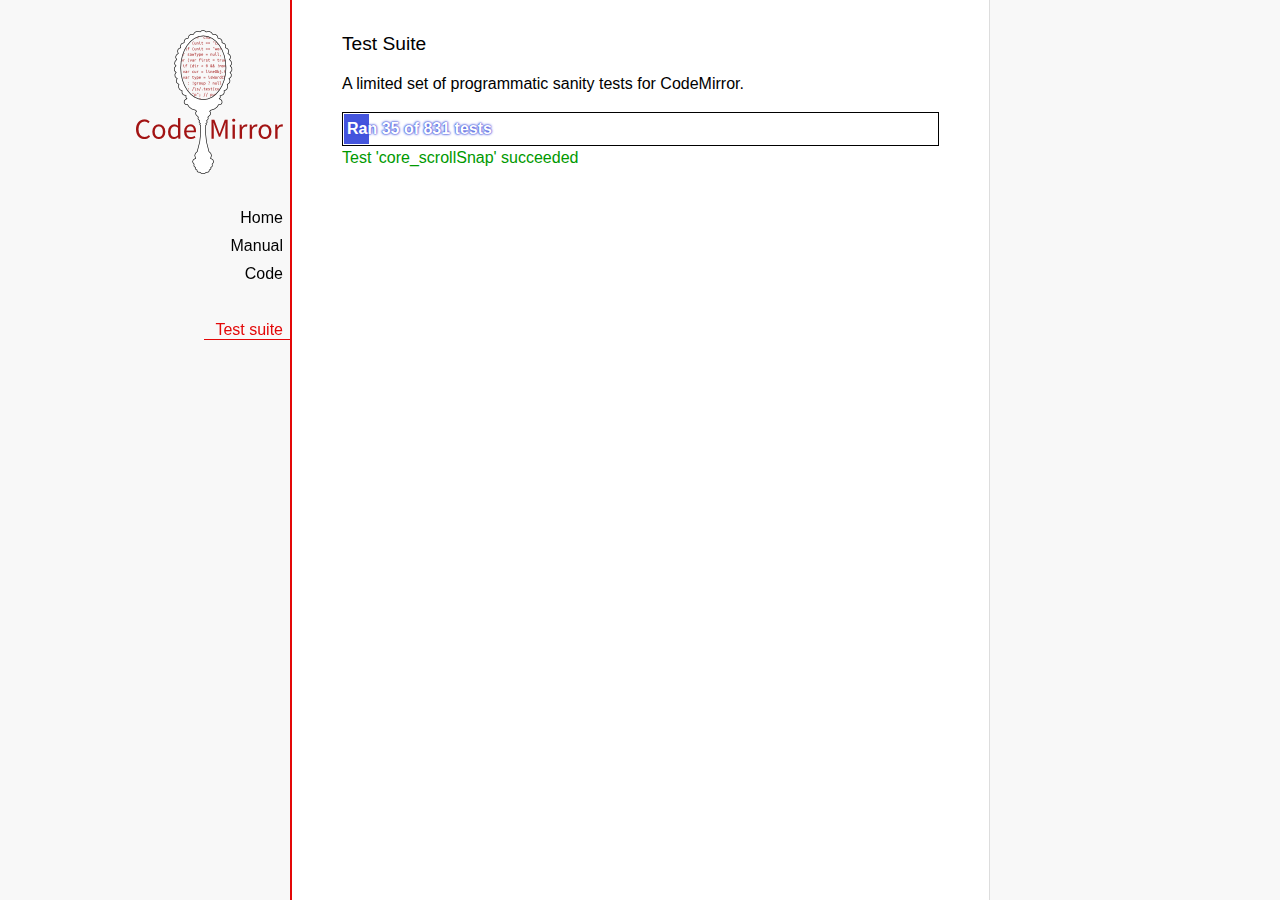
<file: src/main/webapp/resources/assets/js/codemirror/test/index.html>
<!doctype html>

<title>CodeMirror: Test Suite</title>
<meta charset="utf-8"/>
<link rel=stylesheet href="../doc/docs.css">

<link rel="stylesheet" href="../lib/codemirror.css">
<link rel="stylesheet" href="mode_test.css">
<script src="../lib/codemirror.js"></script>
<script src="../addon/mode/overlay.js"></script>
<script src="../addon/mode/multiplex.js"></script>
<script src="../addon/search/searchcursor.js"></script>
<script src="../addon/dialog/dialog.js"></script>
<script src="../addon/edit/matchbrackets.js"></script>
<script src="../addon/comment/comment.js"></script>
<script src="../mode/javascript/javascript.js"></script>
<script src="../mode/xml/xml.js"></script>
<script src="../keymap/vim.js"></script>
<script src="../keymap/emacs.js"></script>

<style type="text/css">
  .ok {color: #090;}
  .fail {color: #e00;}
  .error {color: #c90;}
  .done {font-weight: bold;}
  #progress {
  background: #45d;
  color: white;
  text-shadow: 0 0 1px #45d, 0 0 2px #45d, 0 0 3px #45d;
  font-weight: bold;
  white-space: pre;
  }
  #testground {
  visibility: hidden;
  }
  #testground.offscreen {
  visibility: visible;
  position: absolute;
  left: -10000px;
  top: -10000px;
  }
  .CodeMirror { border: 1px solid black; }
</style>

<div id=nav>
  <a href="http://codemirror.net"><img id=logo src="../doc/logo.png"></a>

  <ul>
    <li><a href="../index.html">Home</a>
    <li><a href="../doc/manual.html">Manual</a>
    <li><a href="https://github.com/marijnh/codemirror">Code</a>
  </ul>
  <ul>
    <li><a class=active href="#">Test suite</a>
  </ul>
</div>

<article>
  <h2>Test Suite</h2>

    <p>A limited set of programmatic sanity tests for CodeMirror.</p>

    <div style="border: 1px solid black; padding: 1px; max-width: 700px;">
      <div style="width: 0px;" id=progress><div style="padding: 3px;">Ran <span id="progress_ran">0</span><span id="progress_total"> of 0</span> tests</div></div>
    </div>
    <p id=status>Please enable JavaScript...</p>
    <div id=output></div>

    <div id=testground></div>

    <script src="driver.js"></script>
    <script src="test.js"></script>
    <script src="doc_test.js"></script>
    <script src="comment_test.js"></script>
    <script src="search_test.js"></script>
    <script src="mode_test.js"></script>
    <script src="../mode/javascript/test.js"></script>
    <script src="../mode/css/css.js"></script>
    <script src="../mode/css/test.js"></script>
    <script src="../mode/css/scss_test.js"></script>
    <script src="../mode/css/less_test.js"></script>
    <script src="../mode/xml/xml.js"></script>
    <script src="../mode/htmlmixed/htmlmixed.js"></script>
    <script src="../mode/ruby/ruby.js"></script>
    <script src="../mode/haml/haml.js"></script>
    <script src="../mode/haml/test.js"></script>
    <script src="../mode/markdown/markdown.js"></script>
    <script src="../mode/markdown/test.js"></script>
    <script src="../mode/gfm/gfm.js"></script>
    <script src="../mode/gfm/test.js"></script>
    <script src="../mode/stex/stex.js"></script>
    <script src="../mode/stex/test.js"></script>
    <script src="../mode/xquery/xquery.js"></script>
    <script src="../mode/xquery/test.js"></script>
    <script src="../addon/mode/multiplex_test.js"></script>
    <script src="vim_test.js"></script>
    <script src="emacs_test.js"></script>
    <script>
      window.onload = runHarness;
      CodeMirror.on(window, 'hashchange', runHarness);

      function esc(str) {
        return str.replace(/[<&]/, function(ch) { return ch == "<" ? "&lt;" : "&amp;"; });
      }

      var output = document.getElementById("output"),
          progress = document.getElementById("progress"),
          progressRan = document.getElementById("progress_ran").childNodes[0],
          progressTotal = document.getElementById("progress_total").childNodes[0];
      var count = 0,
          failed = 0,
          skipped = 0,
          bad = "",
          running = false, // Flag that states tests are running
          quit = false, // Flag to quit tests ASAP
          verbose = false; // Adds message for *every* test to output

      function runHarness(){
        if (running) {
          quit = true;
          setStatus("Restarting tests...", '', true);
          setTimeout(function(){runHarness();}, 500);
          return;
        }
        filters = [];
        verbose = false;
        if (window.location.hash.substr(1)){
          var strings = window.location.hash.substr(1).split(",");
          while (strings.length) {
            var s = strings.shift();
            if (s === "verbose")
              verbose = true;
            else
              filters.push(parseTestFilter(decodeURIComponent(s)));;
          }
        }
        quit = false;
        running = true;
        setStatus("Loading tests...");
        count = 0;
        failed = 0;
        skipped = 0;
        bad = "";
        totalTests = countTests();
        progressTotal.nodeValue = " of " + totalTests;
        progressRan.nodeValue = count;
        output.innerHTML = '';
        document.getElementById("testground").innerHTML = "<form>" +
          "<textarea id=\"code\" name=\"code\"></textarea>" +
          "<input type=submit value=ok name=submit>" +
          "</form>";
        runTests(displayTest);
      }

      function setStatus(message, className, force){
        if (quit && !force) return;
        if (!message) throw("must provide message");
        var status = document.getElementById("status").childNodes[0];
        status.nodeValue = message;
        status.parentNode.className = className;
      }
      function addOutput(name, className, code){
        var newOutput = document.createElement("dl");
        var newTitle = document.createElement("dt");
        newTitle.className = className;
        newTitle.appendChild(document.createTextNode(name));
        newOutput.appendChild(newTitle);
        var newMessage = document.createElement("dd");
        newMessage.innerHTML = code;
        newOutput.appendChild(newTitle);
        newOutput.appendChild(newMessage);
        output.appendChild(newOutput);
      }
      function displayTest(type, name, customMessage) {
        var message = "???";
        if (type != "done" && type != "skipped") ++count;
        progress.style.width = (count * (progress.parentNode.clientWidth - 2) / totalTests) + "px";
        progressRan.nodeValue = count;
        if (type == "ok") {
          message = "Test '" + name + "' succeeded";
          if (!verbose) customMessage = false;
        } else if (type == "skipped") {
          message = "Test '" + name + "' skipped";
          ++skipped;
          if (!verbose) customMessage = false;
        } else if (type == "expected") {
          message = "Test '" + name + "' failed as expected";
          if (!verbose) customMessage = false;
        } else if (type == "error" || type == "fail") {
          ++failed;
          message = "Test '" + name + "' failed";
        } else if (type == "done") {
          if (failed) {
            type += " fail";
            message = failed + " failure" + (failed > 1 ? "s" : "");
          } else if (count < totalTests) {
            failed = totalTests - count;
            type += " fail";
            message = failed + " failure" + (failed > 1 ? "s" : "");
          } else {
            type += " ok";
            message = "All passed";
            if (skipped) {
              message += " (" + skipped + " skipped)";
            }
          }
          progressTotal.nodeValue = '';
          customMessage = true; // Hack to avoid adding to output
        }
        if (verbose && !customMessage)  customMessage = message;
        setStatus(message, type);
        if (customMessage && customMessage.length > 0) {
          addOutput(name, type, customMessage);
        }
      }
    </script>

</article>
</file>
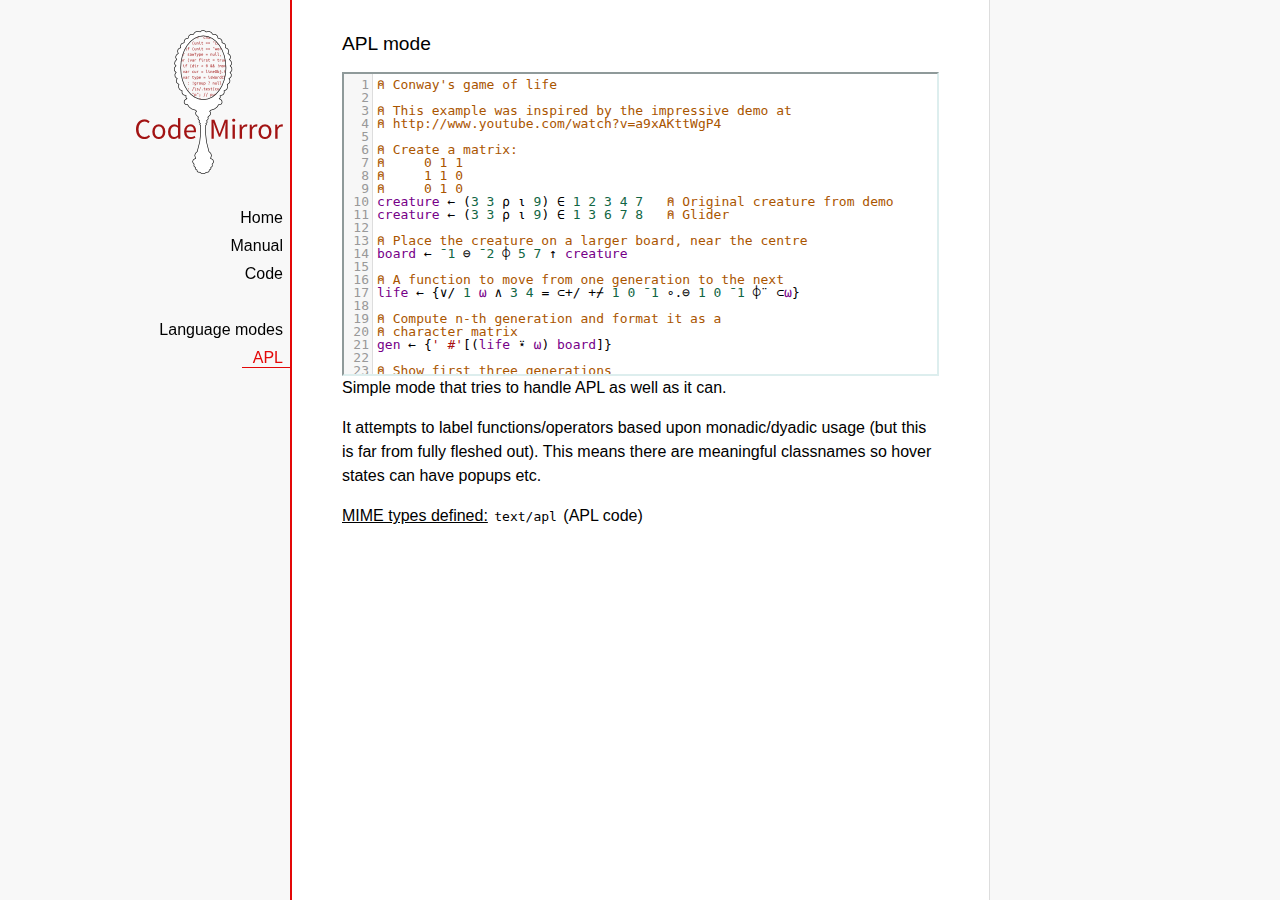
<file: src/main/webapp/resources/assets/js/codemirror/mode/apl/index.html>
<!doctype html>

<title>CodeMirror: APL mode</title>
<meta charset="utf-8"/>
<link rel=stylesheet href="../../doc/docs.css">

<link rel="stylesheet" href="../../lib/codemirror.css">
<script src="../../lib/codemirror.js"></script>
<script src="../../addon/edit/matchbrackets.js"></script>
<script src="./apl.js"></script>
<style>
	.CodeMirror { border: 2px inset #dee; }
    </style>
<div id=nav>
  <a href="http://codemirror.net"><img id=logo src="../../doc/logo.png"></a>

  <ul>
    <li><a href="../../index.html">Home</a>
    <li><a href="../../doc/manual.html">Manual</a>
    <li><a href="https://github.com/marijnh/codemirror">Code</a>
  </ul>
  <ul>
    <li><a href="../index.html">Language modes</a>
    <li><a class=active href="#">APL</a>
  </ul>
</div>

<article>
<h2>APL mode</h2>
<form><textarea id="code" name="code">
⍝ Conway's game of life

⍝ This example was inspired by the impressive demo at
⍝ http://www.youtube.com/watch?v=a9xAKttWgP4

⍝ Create a matrix:
⍝     0 1 1
⍝     1 1 0
⍝     0 1 0
creature ← (3 3 ⍴ ⍳ 9) ∈ 1 2 3 4 7   ⍝ Original creature from demo
creature ← (3 3 ⍴ ⍳ 9) ∈ 1 3 6 7 8   ⍝ Glider

⍝ Place the creature on a larger board, near the centre
board ← ¯1 ⊖ ¯2 ⌽ 5 7 ↑ creature

⍝ A function to move from one generation to the next
life ← {∨/ 1 ⍵ ∧ 3 4 = ⊂+/ +⌿ 1 0 ¯1 ∘.⊖ 1 0 ¯1 ⌽¨ ⊂⍵}

⍝ Compute n-th generation and format it as a
⍝ character matrix
gen ← {' #'[(life ⍣ ⍵) board]}

⍝ Show first three generations
(gen 1) (gen 2) (gen 3)
</textarea></form>

    <script>
      var editor = CodeMirror.fromTextArea(document.getElementById("code"), {
        lineNumbers: true,
        matchBrackets: true,
        mode: "text/apl"
      });
    </script>

    <p>Simple mode that tries to handle APL as well as it can.</p>
    <p>It attempts to label functions/operators based upon
    monadic/dyadic usage (but this is far from fully fleshed out).
    This means there are meaningful classnames so hover states can
    have popups etc.</p>

    <p><strong>MIME types defined:</strong> <code>text/apl</code> (APL code)</p>
  </article>
</file>
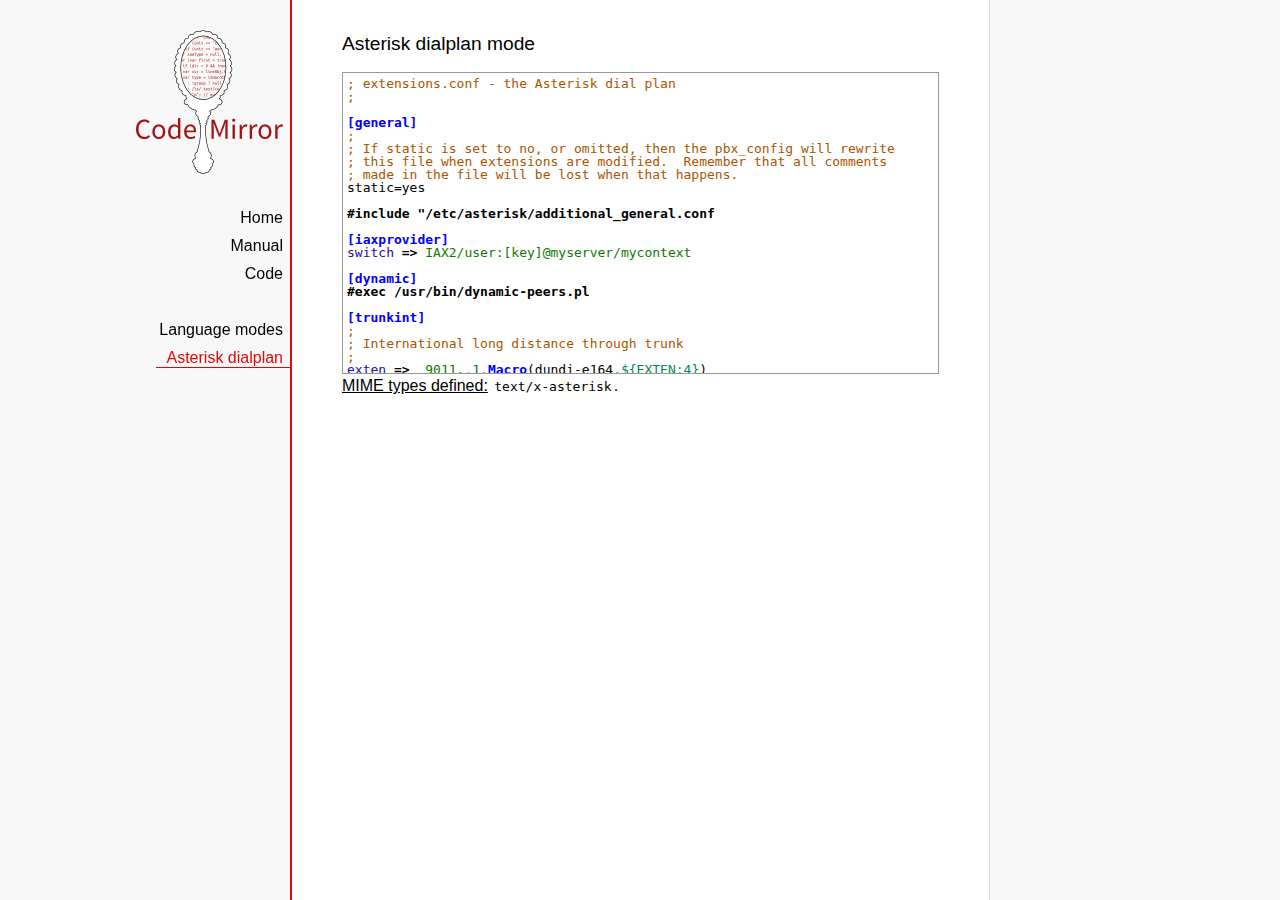
<file: src/main/webapp/resources/assets/js/codemirror/mode/asterisk/index.html>
<!doctype html>

<title>CodeMirror: Asterisk dialplan mode</title>
<meta charset="utf-8"/>
<link rel=stylesheet href="../../doc/docs.css">

<link rel="stylesheet" href="../../lib/codemirror.css">
<script src="../../lib/codemirror.js"></script>
<script src="asterisk.js"></script>
<style>
      .CodeMirror {border: 1px solid #999;}
      .cm-s-default span.cm-arrow { color: red; }
    </style>
<div id=nav>
  <a href="http://codemirror.net"><img id=logo src="../../doc/logo.png"></a>

  <ul>
    <li><a href="../../index.html">Home</a>
    <li><a href="../../doc/manual.html">Manual</a>
    <li><a href="https://github.com/marijnh/codemirror">Code</a>
  </ul>
  <ul>
    <li><a href="../index.html">Language modes</a>
    <li><a class=active href="#">Asterisk dialplan</a>
  </ul>
</div>

<article>
<h2>Asterisk dialplan mode</h2>
<form><textarea id="code" name="code">
; extensions.conf - the Asterisk dial plan
;

[general]
;
; If static is set to no, or omitted, then the pbx_config will rewrite
; this file when extensions are modified.  Remember that all comments
; made in the file will be lost when that happens.
static=yes

#include "/etc/asterisk/additional_general.conf

[iaxprovider]
switch => IAX2/user:[key]@myserver/mycontext

[dynamic]
#exec /usr/bin/dynamic-peers.pl

[trunkint]
;
; International long distance through trunk
;
exten => _9011.,1,Macro(dundi-e164,${EXTEN:4})
exten => _9011.,n,Dial(${GLOBAL(TRUNK)}/${FILTER(0-9,${EXTEN:${GLOBAL(TRUNKMSD)}})})

[local]
;
; Master context for local, toll-free, and iaxtel calls only
;
ignorepat => 9
include => default

[demo]
include => stdexten
;
; We start with what to do when a call first comes in.
;
exten => s,1,Wait(1)			; Wait a second, just for fun
same  => n,Answer			; Answer the line
same  => n,Set(TIMEOUT(digit)=5)	; Set Digit Timeout to 5 seconds
same  => n,Set(TIMEOUT(response)=10)	; Set Response Timeout to 10 seconds
same  => n(restart),BackGround(demo-congrats)	; Play a congratulatory message
same  => n(instruct),BackGround(demo-instruct)	; Play some instructions
same  => n,WaitExten			; Wait for an extension to be dialed.

exten => 2,1,BackGround(demo-moreinfo)	; Give some more information.
exten => 2,n,Goto(s,instruct)

exten => 3,1,Set(LANGUAGE()=fr)		; Set language to french
exten => 3,n,Goto(s,restart)		; Start with the congratulations

exten => 1000,1,Goto(default,s,1)
;
; We also create an example user, 1234, who is on the console and has
; voicemail, etc.
;
exten => 1234,1,Playback(transfer,skip)		; "Please hold while..."
					; (but skip if channel is not up)
exten => 1234,n,Gosub(${EXTEN},stdexten(${GLOBAL(CONSOLE)}))
exten => 1234,n,Goto(default,s,1)		; exited Voicemail

exten => 1235,1,Voicemail(1234,u)		; Right to voicemail

exten => 1236,1,Dial(Console/dsp)		; Ring forever
exten => 1236,n,Voicemail(1234,b)		; Unless busy

;
; # for when they're done with the demo
;
exten => #,1,Playback(demo-thanks)	; "Thanks for trying the demo"
exten => #,n,Hangup			; Hang them up.

;
; A timeout and "invalid extension rule"
;
exten => t,1,Goto(#,1)			; If they take too long, give up
exten => i,1,Playback(invalid)		; "That's not valid, try again"

;
; Create an extension, 500, for dialing the
; Asterisk demo.
;
exten => 500,1,Playback(demo-abouttotry); Let them know what's going on
exten => 500,n,Dial(IAX2/guest@pbx.digium.com/s@default)	; Call the Asterisk demo
exten => 500,n,Playback(demo-nogo)	; Couldn't connect to the demo site
exten => 500,n,Goto(s,6)		; Return to the start over message.

;
; Create an extension, 600, for evaluating echo latency.
;
exten => 600,1,Playback(demo-echotest)	; Let them know what's going on
exten => 600,n,Echo			; Do the echo test
exten => 600,n,Playback(demo-echodone)	; Let them know it's over
exten => 600,n,Goto(s,6)		; Start over

;
;	You can use the Macro Page to intercom a individual user
exten => 76245,1,Macro(page,SIP/Grandstream1)
; or if your peernames are the same as extensions
exten => _7XXX,1,Macro(page,SIP/${EXTEN})
;
;
; System Wide Page at extension 7999
;
exten => 7999,1,Set(TIMEOUT(absolute)=60)
exten => 7999,2,Page(Local/Grandstream1@page&Local/Xlite1@page&Local/1234@page/n,d)

; Give voicemail at extension 8500
;
exten => 8500,1,VoicemailMain
exten => 8500,n,Goto(s,6)

    </textarea></form>
    <script>
      var editor = CodeMirror.fromTextArea(document.getElementById("code"), {
        mode: "text/x-asterisk",
        matchBrackets: true,
        lineNumber: true
      });
    </script>

    <p><strong>MIME types defined:</strong> <code>text/x-asterisk</code>.</p>

  </article>
</file>
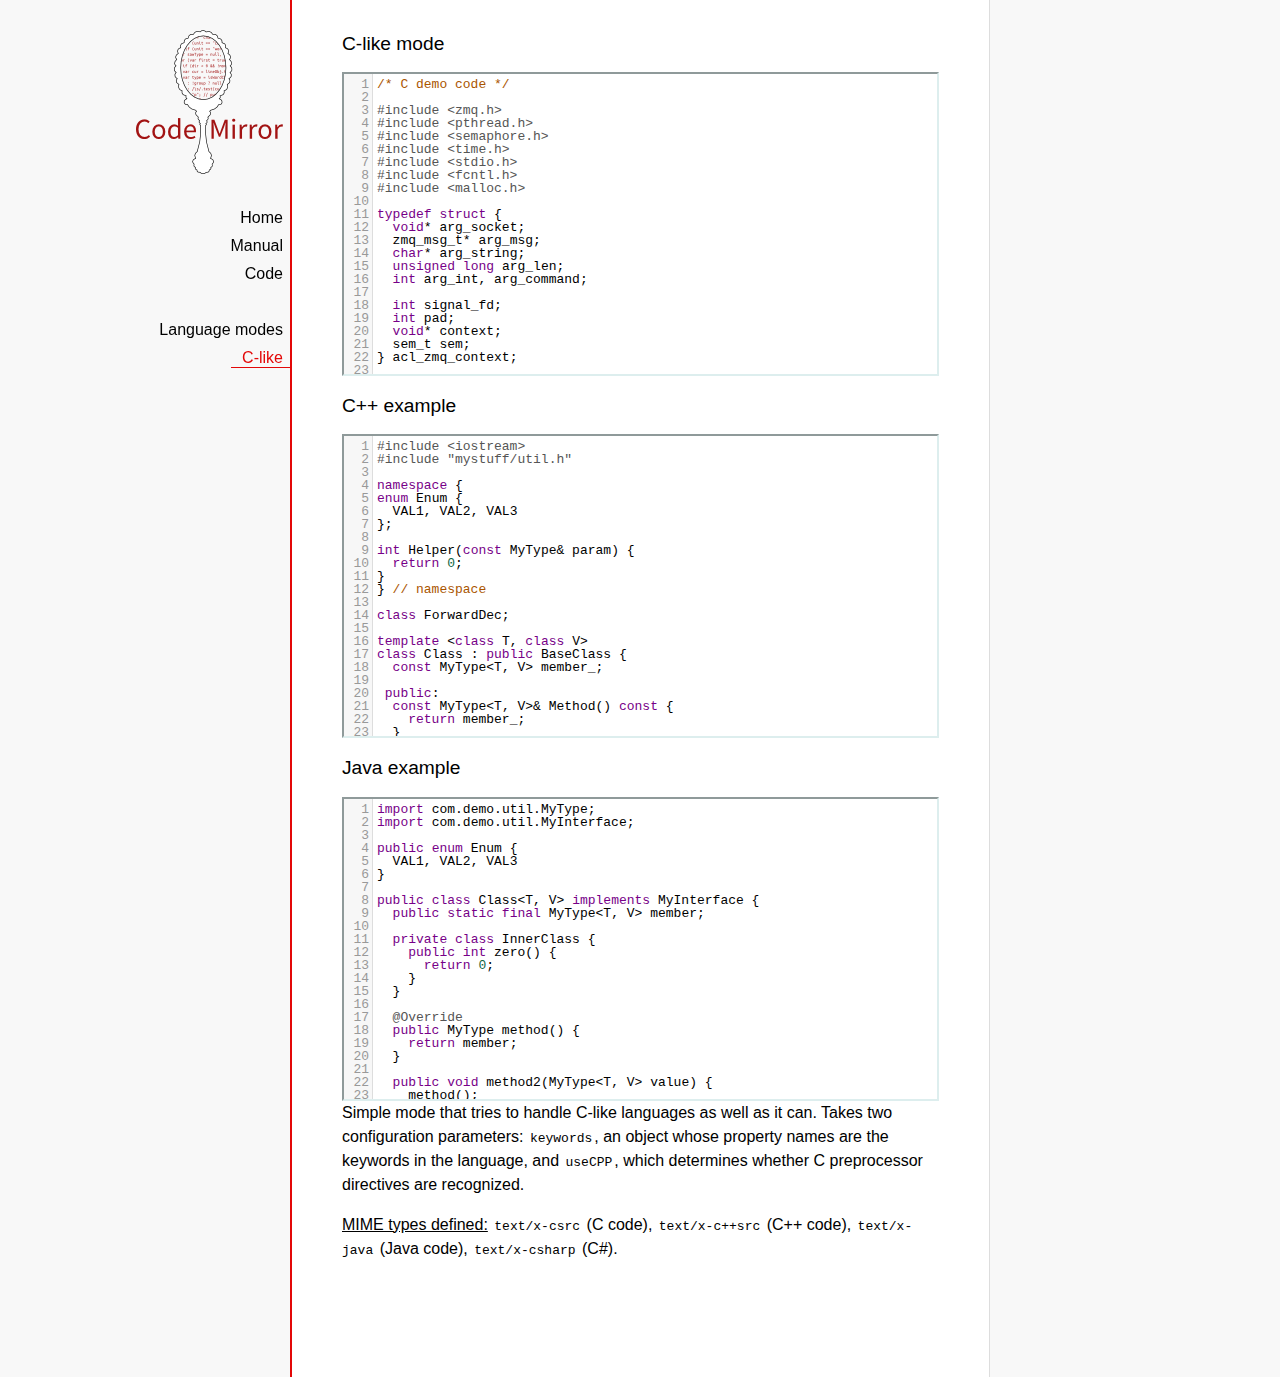
<file: src/main/webapp/resources/assets/js/codemirror/mode/clike/index.html>
<!doctype html>

<title>CodeMirror: C-like mode</title>
<meta charset="utf-8"/>
<link rel=stylesheet href="../../doc/docs.css">

<link rel="stylesheet" href="../../lib/codemirror.css">
<script src="../../lib/codemirror.js"></script>
<script src="../../addon/edit/matchbrackets.js"></script>
<script src="clike.js"></script>
<style>.CodeMirror {border: 2px inset #dee;}</style>
<div id=nav>
  <a href="http://codemirror.net"><img id=logo src="../../doc/logo.png"></a>

  <ul>
    <li><a href="../../index.html">Home</a>
    <li><a href="../../doc/manual.html">Manual</a>
    <li><a href="https://github.com/marijnh/codemirror">Code</a>
  </ul>
  <ul>
    <li><a href="../index.html">Language modes</a>
    <li><a class=active href="#">C-like</a>
  </ul>
</div>

<article>
<h2>C-like mode</h2>

<div><textarea id="c-code">
/* C demo code */

#include <zmq.h>
#include <pthread.h>
#include <semaphore.h>
#include <time.h>
#include <stdio.h>
#include <fcntl.h>
#include <malloc.h>

typedef struct {
  void* arg_socket;
  zmq_msg_t* arg_msg;
  char* arg_string;
  unsigned long arg_len;
  int arg_int, arg_command;

  int signal_fd;
  int pad;
  void* context;
  sem_t sem;
} acl_zmq_context;

#define p(X) (context->arg_##X)

void* zmq_thread(void* context_pointer) {
  acl_zmq_context* context = (acl_zmq_context*)context_pointer;
  char ok = 'K', err = 'X';
  int res;

  while (1) {
    while ((res = sem_wait(&amp;context->sem)) == EINTR);
    if (res) {write(context->signal_fd, &amp;err, 1); goto cleanup;}
    switch(p(command)) {
    case 0: goto cleanup;
    case 1: p(socket) = zmq_socket(context->context, p(int)); break;
    case 2: p(int) = zmq_close(p(socket)); break;
    case 3: p(int) = zmq_bind(p(socket), p(string)); break;
    case 4: p(int) = zmq_connect(p(socket), p(string)); break;
    case 5: p(int) = zmq_getsockopt(p(socket), p(int), (void*)p(string), &amp;p(len)); break;
    case 6: p(int) = zmq_setsockopt(p(socket), p(int), (void*)p(string), p(len)); break;
    case 7: p(int) = zmq_send(p(socket), p(msg), p(int)); break;
    case 8: p(int) = zmq_recv(p(socket), p(msg), p(int)); break;
    case 9: p(int) = zmq_poll(p(socket), p(int), p(len)); break;
    }
    p(command) = errno;
    write(context->signal_fd, &amp;ok, 1);
  }
 cleanup:
  close(context->signal_fd);
  free(context_pointer);
  return 0;
}

void* zmq_thread_init(void* zmq_context, int signal_fd) {
  acl_zmq_context* context = malloc(sizeof(acl_zmq_context));
  pthread_t thread;

  context->context = zmq_context;
  context->signal_fd = signal_fd;
  sem_init(&amp;context->sem, 1, 0);
  pthread_create(&amp;thread, 0, &amp;zmq_thread, context);
  pthread_detach(thread);
  return context;
}
</textarea></div>

<h2>C++ example</h2>

<div><textarea id="cpp-code">
#include <iostream>
#include "mystuff/util.h"

namespace {
enum Enum {
  VAL1, VAL2, VAL3
};

int Helper(const MyType& param) {
  return 0;
}
} // namespace

class ForwardDec;

template <class T, class V>
class Class : public BaseClass {
  const MyType<T, V> member_;

 public:
  const MyType<T, V>& Method() const {
    return member_;
  }

  void Method2(MyType<T, V>* value);
}

template <class T, class V>
void Class::Method2(MyType<T, V>* value) {
  std::out << 1 >> method();
  value->Method3(member_);
  member_ = value;
}
</textarea></div>

<h2>Java example</h2>

<div><textarea id="java-code">
import com.demo.util.MyType;
import com.demo.util.MyInterface;

public enum Enum {
  VAL1, VAL2, VAL3
}

public class Class<T, V> implements MyInterface {
  public static final MyType<T, V> member;
  
  private class InnerClass {
    public int zero() {
      return 0;
    }
  }

  @Override
  public MyType method() {
    return member;
  }

  public void method2(MyType<T, V> value) {
    method();
    value.method3();
    member = value;
  }
}
</textarea></div>

    <script>
      var cEditor = CodeMirror.fromTextArea(document.getElementById("c-code"), {
        lineNumbers: true,
        matchBrackets: true,
        mode: "text/x-csrc"
      });
      var cppEditor = CodeMirror.fromTextArea(document.getElementById("cpp-code"), {
        lineNumbers: true,
        matchBrackets: true,
        mode: "text/x-c++src"
      });
      var javaEditor = CodeMirror.fromTextArea(document.getElementById("java-code"), {
        lineNumbers: true,
        matchBrackets: true,
        mode: "text/x-java"
      });
    </script>

    <p>Simple mode that tries to handle C-like languages as well as it
    can. Takes two configuration parameters: <code>keywords</code>, an
    object whose property names are the keywords in the language,
    and <code>useCPP</code>, which determines whether C preprocessor
    directives are recognized.</p>

    <p><strong>MIME types defined:</strong> <code>text/x-csrc</code>
    (C code), <code>text/x-c++src</code> (C++
    code), <code>text/x-java</code> (Java
    code), <code>text/x-csharp</code> (C#).</p>
</article>
</file>
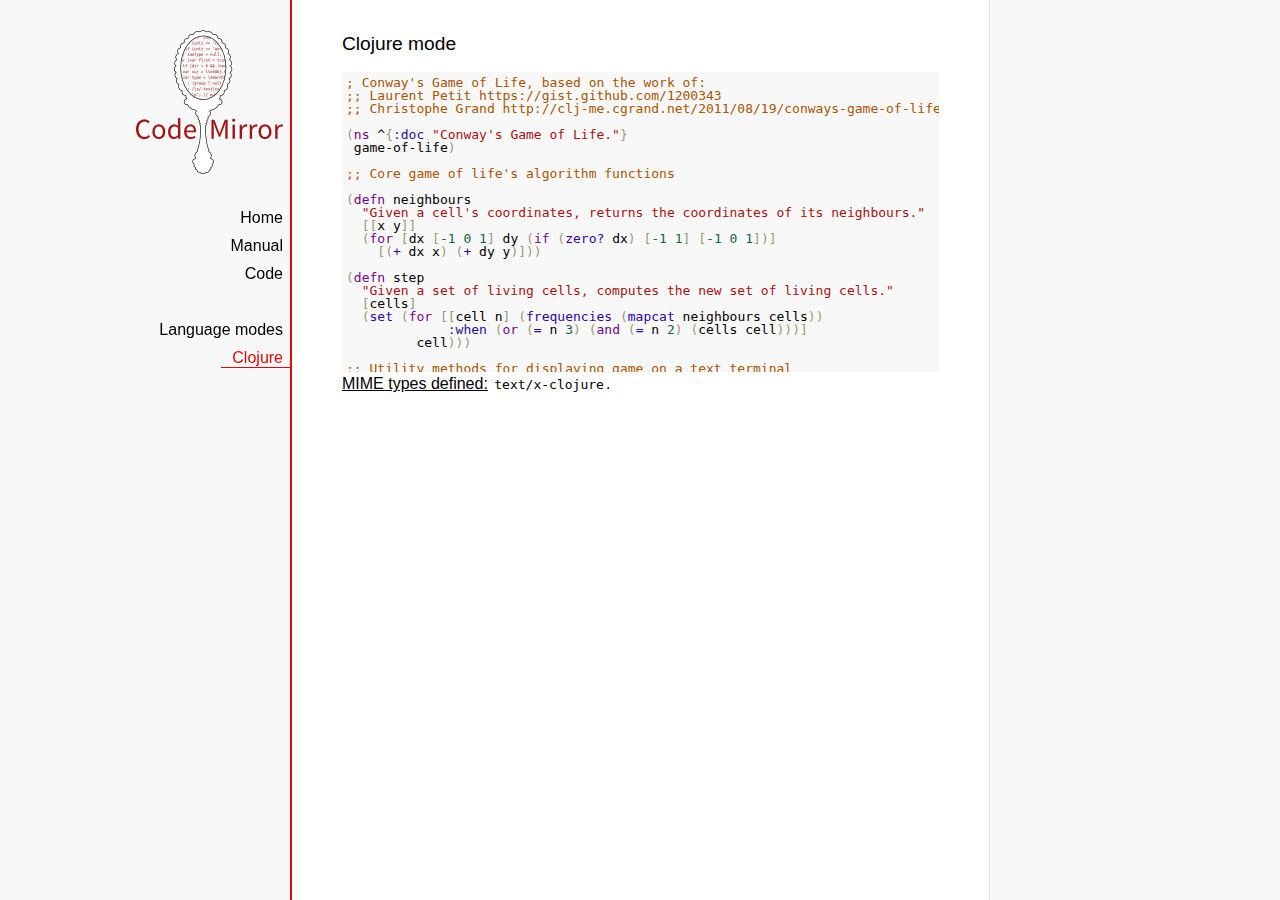
<file: src/main/webapp/resources/assets/js/codemirror/mode/clojure/index.html>
<!doctype html>

<title>CodeMirror: Clojure mode</title>
<meta charset="utf-8"/>
<link rel=stylesheet href="../../doc/docs.css">

<link rel="stylesheet" href="../../lib/codemirror.css">
<script src="../../lib/codemirror.js"></script>
<script src="clojure.js"></script>
<style>.CodeMirror {background: #f8f8f8;}</style>
<div id=nav>
  <a href="http://codemirror.net"><img id=logo src="../../doc/logo.png"></a>

  <ul>
    <li><a href="../../index.html">Home</a>
    <li><a href="../../doc/manual.html">Manual</a>
    <li><a href="https://github.com/marijnh/codemirror">Code</a>
  </ul>
  <ul>
    <li><a href="../index.html">Language modes</a>
    <li><a class=active href="#">Clojure</a>
  </ul>
</div>

<article>
<h2>Clojure mode</h2>
<form><textarea id="code" name="code">
; Conway's Game of Life, based on the work of:
;; Laurent Petit https://gist.github.com/1200343
;; Christophe Grand http://clj-me.cgrand.net/2011/08/19/conways-game-of-life

(ns ^{:doc "Conway's Game of Life."}
 game-of-life)

;; Core game of life's algorithm functions

(defn neighbours
  "Given a cell's coordinates, returns the coordinates of its neighbours."
  [[x y]]
  (for [dx [-1 0 1] dy (if (zero? dx) [-1 1] [-1 0 1])]
    [(+ dx x) (+ dy y)]))

(defn step
  "Given a set of living cells, computes the new set of living cells."
  [cells]
  (set (for [[cell n] (frequencies (mapcat neighbours cells))
             :when (or (= n 3) (and (= n 2) (cells cell)))]
         cell)))

;; Utility methods for displaying game on a text terminal

(defn print-board
  "Prints a board on *out*, representing a step in the game."
  [board w h]
  (doseq [x (range (inc w)) y (range (inc h))]
    (if (= y 0) (print "\n"))
    (print (if (board [x y]) "[X]" " . "))))

(defn display-grids
  "Prints a squence of boards on *out*, representing several steps."
  [grids w h]
  (doseq [board grids]
    (print-board board w h)
    (print "\n")))

;; Launches an example board

(def
  ^{:doc "board represents the initial set of living cells"}
   board #{[2 1] [2 2] [2 3]})

(display-grids (take 3 (iterate step board)) 5 5)

;; Let's play with characters
(println \1 \a \# \\
         \" \( \newline
         \} \" \space
         \tab \return \backspace
         \u1000 \uAaAa \u9F9F)

</textarea></form>
    <script>
      var editor = CodeMirror.fromTextArea(document.getElementById("code"), {});
    </script>

    <p><strong>MIME types defined:</strong> <code>text/x-clojure</code>.</p>

  </article>
</file>
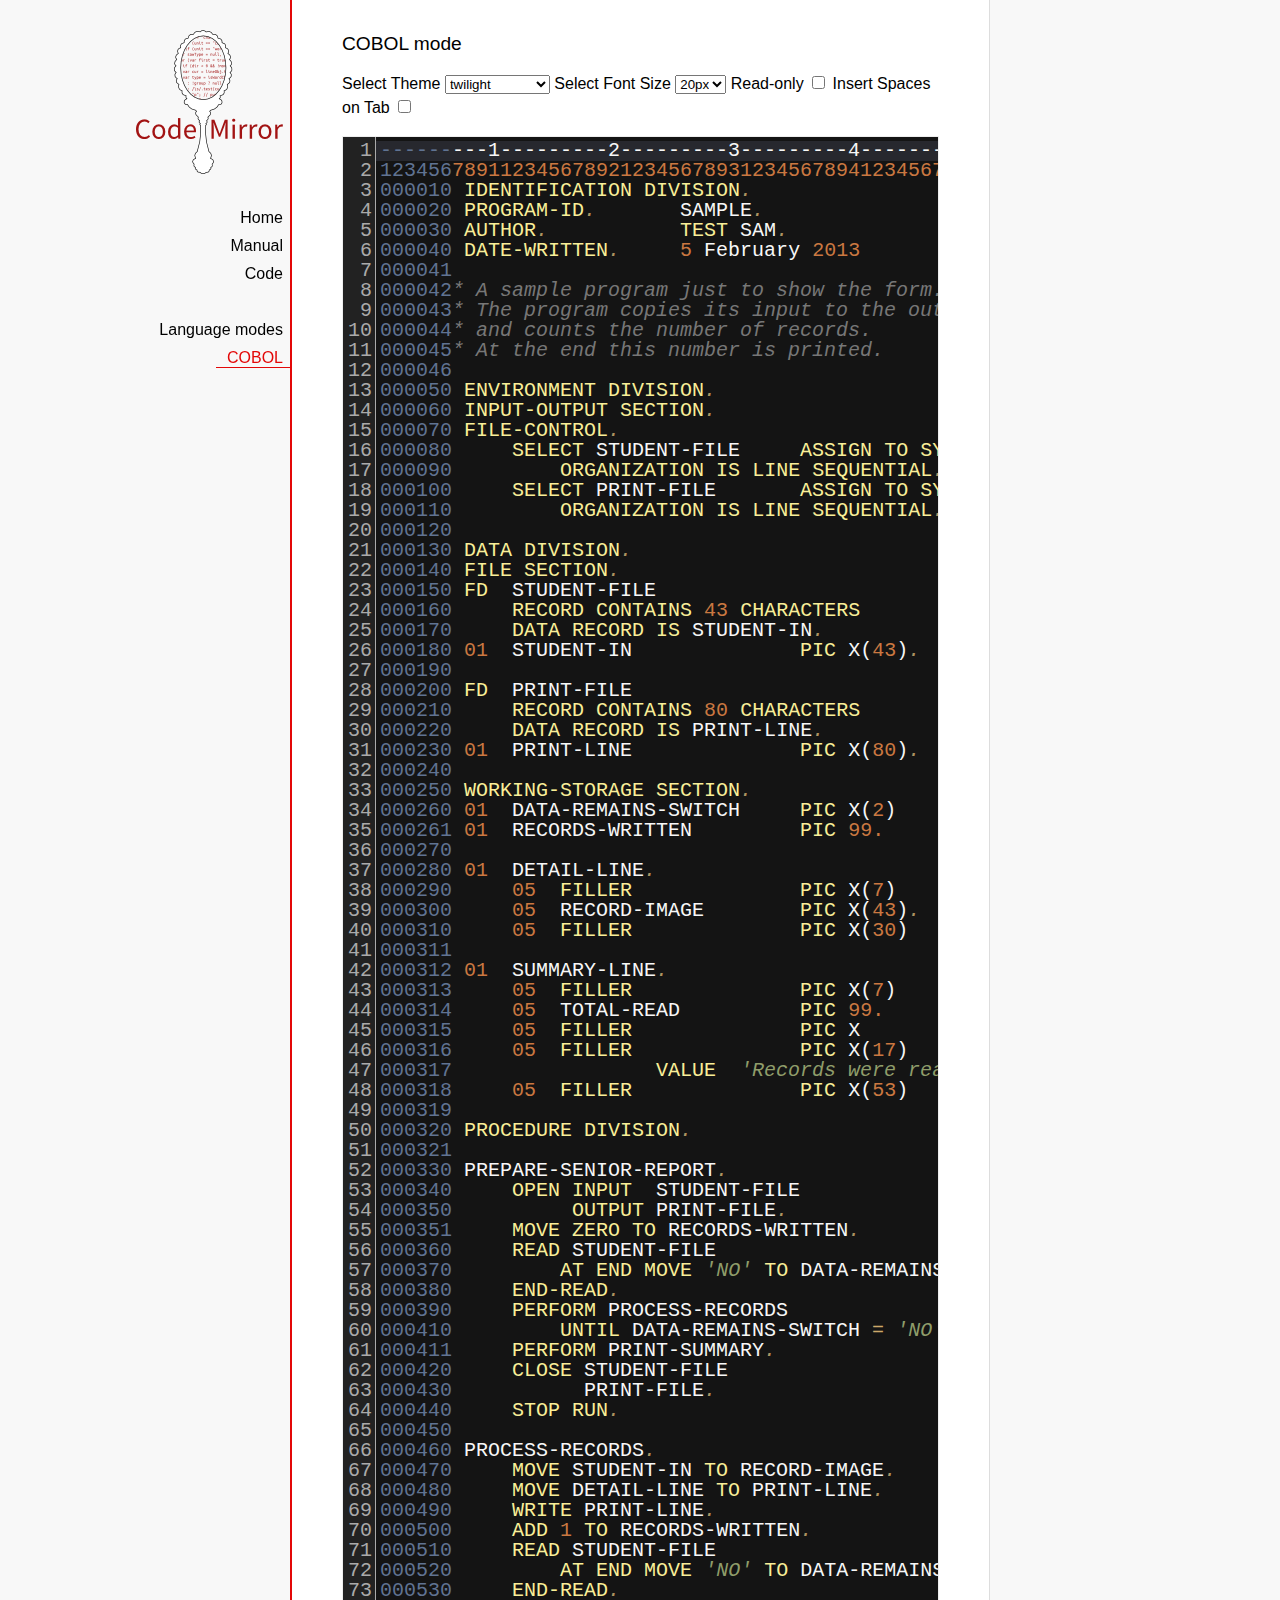
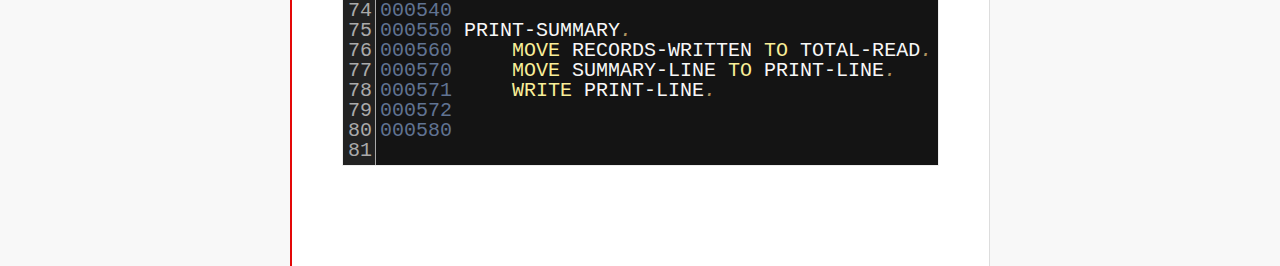
<file: src/main/webapp/resources/assets/js/codemirror/mode/cobol/index.html>
<!doctype html>

<title>CodeMirror: COBOL mode</title>
<meta charset="utf-8"/>
<link rel=stylesheet href="../../doc/docs.css">

<link rel="stylesheet" href="../../lib/codemirror.css">
<link rel="stylesheet" href="../../theme/neat.css">
<link rel="stylesheet" href="../../theme/elegant.css">
<link rel="stylesheet" href="../../theme/erlang-dark.css">
<link rel="stylesheet" href="../../theme/night.css">
<link rel="stylesheet" href="../../theme/monokai.css">
<link rel="stylesheet" href="../../theme/cobalt.css">
<link rel="stylesheet" href="../../theme/eclipse.css">
<link rel="stylesheet" href="../../theme/rubyblue.css">
<link rel="stylesheet" href="../../theme/lesser-dark.css">
<link rel="stylesheet" href="../../theme/xq-dark.css">
<link rel="stylesheet" href="../../theme/xq-light.css">
<link rel="stylesheet" href="../../theme/ambiance.css">
<link rel="stylesheet" href="../../theme/blackboard.css">
<link rel="stylesheet" href="../../theme/vibrant-ink.css">
<link rel="stylesheet" href="../../theme/solarized.css">
<link rel="stylesheet" href="../../theme/twilight.css">
<link rel="stylesheet" href="../../theme/midnight.css">
<link rel="stylesheet" href="../../addon/dialog/dialog.css">
<script src="../../lib/codemirror.js"></script>
<script src="../../addon/edit/matchbrackets.js"></script>
<script src="cobol.js"></script>
<script src="../../addon/selection/active-line.js"></script>
<script src="../../addon/search/search.js"></script>
<script src="../../addon/dialog/dialog.js"></script>
<script src="../../addon/search/searchcursor.js"></script>
<style>
        .CodeMirror {
          border: 1px solid #eee;
          font-size : 20px;
          height : auto !important;
        }
        .CodeMirror-activeline-background {background: #555555 !important;}
    </style>
<div id=nav>
  <a href="http://codemirror.net"><img id=logo src="../../doc/logo.png"></a>

  <ul>
    <li><a href="../../index.html">Home</a>
    <li><a href="../../doc/manual.html">Manual</a>
    <li><a href="https://github.com/marijnh/codemirror">Code</a>
  </ul>
  <ul>
    <li><a href="../index.html">Language modes</a>
    <li><a class=active href="#">COBOL</a>
  </ul>
</div>

<article>
<h2>COBOL mode</h2>

    <p> Select Theme <select onchange="selectTheme()" id="selectTheme">
        <option>default</option>
        <option>ambiance</option>
        <option>blackboard</option>
        <option>cobalt</option>
        <option>eclipse</option>
        <option>elegant</option>
        <option>erlang-dark</option>
        <option>lesser-dark</option>
        <option>midnight</option>
        <option>monokai</option>
        <option>neat</option>
        <option>night</option>
        <option>rubyblue</option>
        <option>solarized dark</option>
        <option>solarized light</option>
        <option selected>twilight</option>
        <option>vibrant-ink</option>
        <option>xq-dark</option>
        <option>xq-light</option>
    </select>    Select Font Size <select onchange="selectFontsize()" id="selectFontSize">
          <option value="13px">13px</option>
          <option value="14px">14px</option>
          <option value="16px">16px</option>
          <option value="18px">18px</option>
          <option value="20px" selected="selected">20px</option>
          <option value="24px">24px</option>
          <option value="26px">26px</option>
          <option value="28px">28px</option>
          <option value="30px">30px</option>
          <option value="32px">32px</option>
          <option value="34px">34px</option>
          <option value="36px">36px</option>
        </select>
<label for="checkBoxReadOnly">Read-only</label>
<input type="checkbox" id="checkBoxReadOnly" onchange="selectReadOnly()">
<label for="id_tabToIndentSpace">Insert Spaces on Tab</label>
<input type="checkbox" id="id_tabToIndentSpace" onchange="tabToIndentSpace()">
</p>
<textarea id="code" name="code">
---------1---------2---------3---------4---------5---------6---------7---------8
12345678911234567892123456789312345678941234567895123456789612345678971234567898
000010 IDENTIFICATION DIVISION.                                        MODTGHERE
000020 PROGRAM-ID.       SAMPLE.
000030 AUTHOR.           TEST SAM. 
000040 DATE-WRITTEN.     5 February 2013
000041
000042* A sample program just to show the form.
000043* The program copies its input to the output,
000044* and counts the number of records.
000045* At the end this number is printed.
000046
000050 ENVIRONMENT DIVISION.
000060 INPUT-OUTPUT SECTION.
000070 FILE-CONTROL.
000080     SELECT STUDENT-FILE     ASSIGN TO SYSIN
000090         ORGANIZATION IS LINE SEQUENTIAL.
000100     SELECT PRINT-FILE       ASSIGN TO SYSOUT
000110         ORGANIZATION IS LINE SEQUENTIAL.
000120
000130 DATA DIVISION.
000140 FILE SECTION.
000150 FD  STUDENT-FILE
000160     RECORD CONTAINS 43 CHARACTERS
000170     DATA RECORD IS STUDENT-IN.
000180 01  STUDENT-IN              PIC X(43).
000190
000200 FD  PRINT-FILE
000210     RECORD CONTAINS 80 CHARACTERS
000220     DATA RECORD IS PRINT-LINE.
000230 01  PRINT-LINE              PIC X(80).
000240
000250 WORKING-STORAGE SECTION.
000260 01  DATA-REMAINS-SWITCH     PIC X(2)      VALUE SPACES.
000261 01  RECORDS-WRITTEN         PIC 99.
000270
000280 01  DETAIL-LINE.
000290     05  FILLER              PIC X(7)      VALUE SPACES.
000300     05  RECORD-IMAGE        PIC X(43).
000310     05  FILLER              PIC X(30)     VALUE SPACES.
000311 
000312 01  SUMMARY-LINE.
000313     05  FILLER              PIC X(7)      VALUE SPACES.
000314     05  TOTAL-READ          PIC 99.
000315     05  FILLER              PIC X         VALUE SPACE.
000316     05  FILLER              PIC X(17)     
000317                 VALUE  'Records were read'.
000318     05  FILLER              PIC X(53)     VALUE SPACES.
000319
000320 PROCEDURE DIVISION.
000321
000330 PREPARE-SENIOR-REPORT.
000340     OPEN INPUT  STUDENT-FILE
000350          OUTPUT PRINT-FILE.
000351     MOVE ZERO TO RECORDS-WRITTEN.
000360     READ STUDENT-FILE
000370         AT END MOVE 'NO' TO DATA-REMAINS-SWITCH
000380     END-READ.
000390     PERFORM PROCESS-RECORDS
000410         UNTIL DATA-REMAINS-SWITCH = 'NO'.
000411     PERFORM PRINT-SUMMARY.
000420     CLOSE STUDENT-FILE
000430           PRINT-FILE.
000440     STOP RUN.
000450
000460 PROCESS-RECORDS.
000470     MOVE STUDENT-IN TO RECORD-IMAGE.
000480     MOVE DETAIL-LINE TO PRINT-LINE.
000490     WRITE PRINT-LINE.
000500     ADD 1 TO RECORDS-WRITTEN.
000510     READ STUDENT-FILE
000520         AT END MOVE 'NO' TO DATA-REMAINS-SWITCH
000530     END-READ. 
000540
000550 PRINT-SUMMARY.
000560     MOVE RECORDS-WRITTEN TO TOTAL-READ.
000570     MOVE SUMMARY-LINE TO PRINT-LINE.
000571     WRITE PRINT-LINE. 
000572
000580
</textarea>
    <script>
      var editor = CodeMirror.fromTextArea(document.getElementById("code"), {
        lineNumbers: true,
        matchBrackets: true,
        mode: "text/x-cobol",
        theme : "twilight",
        styleActiveLine: true,
        showCursorWhenSelecting : true,  
      });
      function selectTheme() {
        var themeInput = document.getElementById("selectTheme");
        var theme = themeInput.options[themeInput.selectedIndex].innerHTML;
        editor.setOption("theme", theme);
      }
      function selectFontsize() {
        var fontSizeInput = document.getElementById("selectFontSize");
        var fontSize = fontSizeInput.options[fontSizeInput.selectedIndex].innerHTML;
        editor.getWrapperElement().style["font-size"] = fontSize;
        editor.refresh();
      }
      function selectReadOnly() {
        editor.setOption("readOnly", document.getElementById("checkBoxReadOnly").checked);
      }
      function tabToIndentSpace() {
        if (document.getElementById("id_tabToIndentSpace").checked) {
            editor.setOption("extraKeys", {Tab: function(cm) { cm.replaceSelection("    ", "end"); }});
        } else {
            editor.setOption("extraKeys", {Tab: function(cm) { cm.replaceSelection("    ", "end"); }});
        }
      }
    </script>
  </article>
</file>
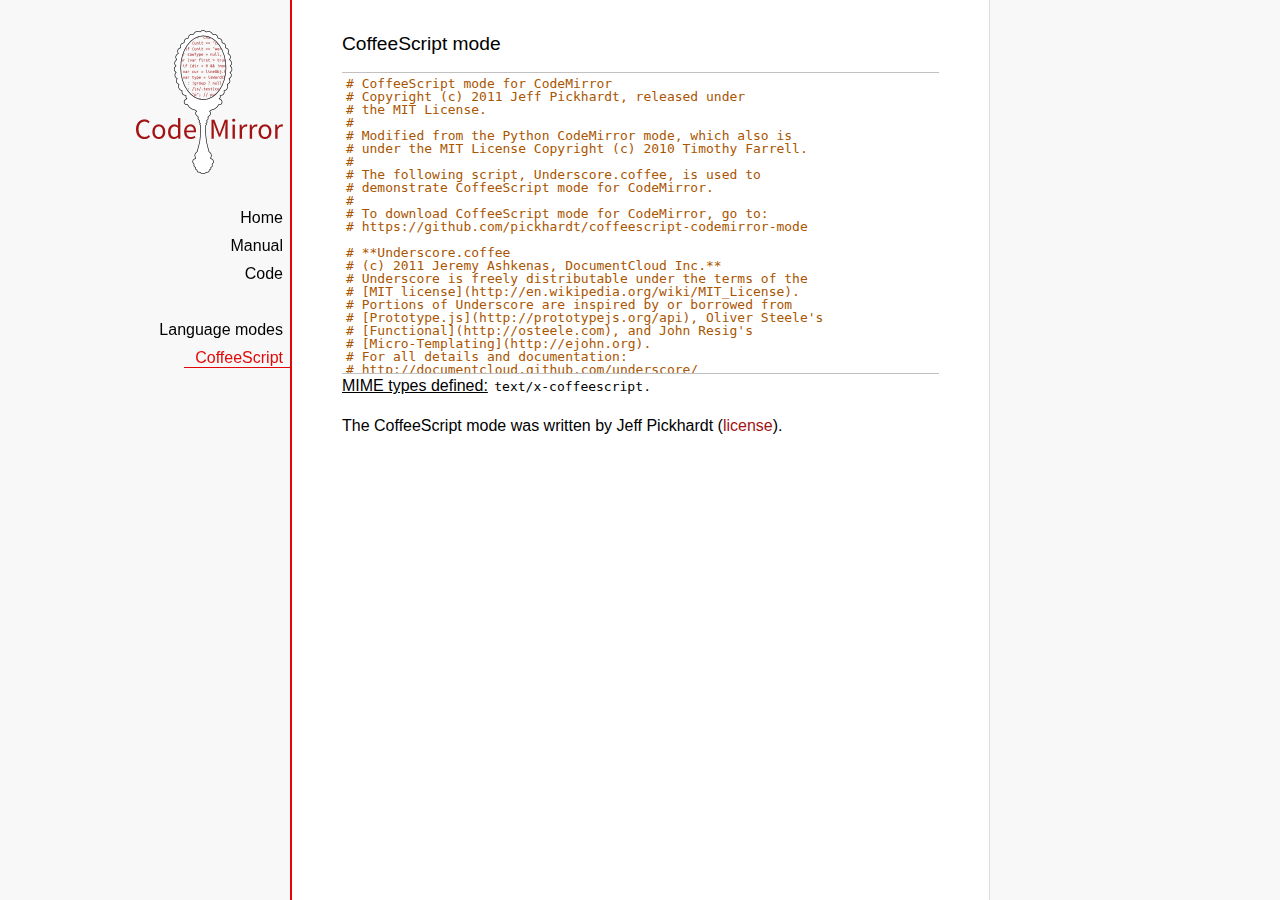
<file: src/main/webapp/resources/assets/js/codemirror/mode/coffeescript/index.html>
<!doctype html>

<title>CodeMirror: CoffeeScript mode</title>
<meta charset="utf-8"/>
<link rel=stylesheet href="../../doc/docs.css">

<link rel="stylesheet" href="../../lib/codemirror.css">
<script src="../../lib/codemirror.js"></script>
<script src="coffeescript.js"></script>
<style>.CodeMirror {border-top: 1px solid silver; border-bottom: 1px solid silver;}</style>
<div id=nav>
  <a href="http://codemirror.net"><img id=logo src="../../doc/logo.png"></a>

  <ul>
    <li><a href="../../index.html">Home</a>
    <li><a href="../../doc/manual.html">Manual</a>
    <li><a href="https://github.com/marijnh/codemirror">Code</a>
  </ul>
  <ul>
    <li><a href="../index.html">Language modes</a>
    <li><a class=active href="#">CoffeeScript</a>
  </ul>
</div>

<article>
<h2>CoffeeScript mode</h2>
<form><textarea id="code" name="code">
# CoffeeScript mode for CodeMirror
# Copyright (c) 2011 Jeff Pickhardt, released under
# the MIT License.
#
# Modified from the Python CodeMirror mode, which also is 
# under the MIT License Copyright (c) 2010 Timothy Farrell.
#
# The following script, Underscore.coffee, is used to 
# demonstrate CoffeeScript mode for CodeMirror.
#
# To download CoffeeScript mode for CodeMirror, go to:
# https://github.com/pickhardt/coffeescript-codemirror-mode

# **Underscore.coffee
# (c) 2011 Jeremy Ashkenas, DocumentCloud Inc.**
# Underscore is freely distributable under the terms of the
# [MIT license](http://en.wikipedia.org/wiki/MIT_License).
# Portions of Underscore are inspired by or borrowed from
# [Prototype.js](http://prototypejs.org/api), Oliver Steele's
# [Functional](http://osteele.com), and John Resig's
# [Micro-Templating](http://ejohn.org).
# For all details and documentation:
# http://documentcloud.github.com/underscore/


# Baseline setup
# --------------

# Establish the root object, `window` in the browser, or `global` on the server.
root = this


# Save the previous value of the `_` variable.
previousUnderscore = root._

### Multiline
    comment
###

# Establish the object that gets thrown to break out of a loop iteration.
# `StopIteration` is SOP on Mozilla.
breaker = if typeof(StopIteration) is 'undefined' then '__break__' else StopIteration


#### Docco style single line comment (title)


# Helper function to escape **RegExp** contents, because JS doesn't have one.
escapeRegExp = (string) -> string.replace(/([.*+?^${}()|[\]\/\\])/g, '\\$1')


# Save bytes in the minified (but not gzipped) version:
ArrayProto = Array.prototype
ObjProto = Object.prototype


# Create quick reference variables for speed access to core prototypes.
slice = ArrayProto.slice
unshift = ArrayProto.unshift
toString = ObjProto.toString
hasOwnProperty = ObjProto.hasOwnProperty
propertyIsEnumerable = ObjProto.propertyIsEnumerable


# All **ECMA5** native implementations we hope to use are declared here.
nativeForEach = ArrayProto.forEach
nativeMap = ArrayProto.map
nativeReduce = ArrayProto.reduce
nativeReduceRight = ArrayProto.reduceRight
nativeFilter = ArrayProto.filter
nativeEvery = ArrayProto.every
nativeSome = ArrayProto.some
nativeIndexOf = ArrayProto.indexOf
nativeLastIndexOf = ArrayProto.lastIndexOf
nativeIsArray = Array.isArray
nativeKeys = Object.keys


# Create a safe reference to the Underscore object for use below.
_ = (obj) -> new wrapper(obj)


# Export the Underscore object for **CommonJS**.
if typeof(exports) != 'undefined' then exports._ = _


# Export Underscore to global scope.
root._ = _


# Current version.
_.VERSION = '1.1.0'


# Collection Functions
# --------------------

# The cornerstone, an **each** implementation.
# Handles objects implementing **forEach**, arrays, and raw objects.
_.each = (obj, iterator, context) ->
  try
    if nativeForEach and obj.forEach is nativeForEach
      obj.forEach iterator, context
    else if _.isNumber obj.length
      iterator.call context, obj[i], i, obj for i in [0...obj.length]
    else
      iterator.call context, val, key, obj for own key, val of obj
  catch e
    throw e if e isnt breaker
  obj


# Return the results of applying the iterator to each element. Use JavaScript
# 1.6's version of **map**, if possible.
_.map = (obj, iterator, context) ->
  return obj.map(iterator, context) if nativeMap and obj.map is nativeMap
  results = []
  _.each obj, (value, index, list) ->
    results.push iterator.call context, value, index, list
  results


# **Reduce** builds up a single result from a list of values. Also known as
# **inject**, or **foldl**. Uses JavaScript 1.8's version of **reduce**, if possible.
_.reduce = (obj, iterator, memo, context) ->
  if nativeReduce and obj.reduce is nativeReduce
    iterator = _.bind iterator, context if context
    return obj.reduce iterator, memo
  _.each obj, (value, index, list) ->
    memo = iterator.call context, memo, value, index, list
  memo


# The right-associative version of **reduce**, also known as **foldr**. Uses
# JavaScript 1.8's version of **reduceRight**, if available.
_.reduceRight = (obj, iterator, memo, context) ->
  if nativeReduceRight and obj.reduceRight is nativeReduceRight
    iterator = _.bind iterator, context if context
    return obj.reduceRight iterator, memo
  reversed = _.clone(_.toArray(obj)).reverse()
  _.reduce reversed, iterator, memo, context


# Return the first value which passes a truth test.
_.detect = (obj, iterator, context) ->
  result = null
  _.each obj, (value, index, list) ->
    if iterator.call context, value, index, list
      result = value
      _.breakLoop()
  result


# Return all the elements that pass a truth test. Use JavaScript 1.6's
# **filter**, if it exists.
_.filter = (obj, iterator, context) ->
  return obj.filter iterator, context if nativeFilter and obj.filter is nativeFilter
  results = []
  _.each obj, (value, index, list) ->
    results.push value if iterator.call context, value, index, list
  results


# Return all the elements for which a truth test fails.
_.reject = (obj, iterator, context) ->
  results = []
  _.each obj, (value, index, list) ->
    results.push value if not iterator.call context, value, index, list
  results


# Determine whether all of the elements match a truth test. Delegate to
# JavaScript 1.6's **every**, if it is present.
_.every = (obj, iterator, context) ->
  iterator ||= _.identity
  return obj.every iterator, context if nativeEvery and obj.every is nativeEvery
  result = true
  _.each obj, (value, index, list) ->
    _.breakLoop() unless (result = result and iterator.call(context, value, index, list))
  result


# Determine if at least one element in the object matches a truth test. Use
# JavaScript 1.6's **some**, if it exists.
_.some = (obj, iterator, context) ->
  iterator ||= _.identity
  return obj.some iterator, context if nativeSome and obj.some is nativeSome
  result = false
  _.each obj, (value, index, list) ->
    _.breakLoop() if (result = iterator.call(context, value, index, list))
  result


# Determine if a given value is included in the array or object,
# based on `===`.
_.include = (obj, target) ->
  return _.indexOf(obj, target) isnt -1 if nativeIndexOf and obj.indexOf is nativeIndexOf
  return true for own key, val of obj when val is target
  false


# Invoke a method with arguments on every item in a collection.
_.invoke = (obj, method) ->
  args = _.rest arguments, 2
  (if method then val[method] else val).apply(val, args) for val in obj


# Convenience version of a common use case of **map**: fetching a property.
_.pluck = (obj, key) ->
  _.map(obj, (val) -> val[key])


# Return the maximum item or (item-based computation).
_.max = (obj, iterator, context) ->
  return Math.max.apply(Math, obj) if not iterator and _.isArray(obj)
  result = computed: -Infinity
  _.each obj, (value, index, list) ->
    computed = if iterator then iterator.call(context, value, index, list) else value
    computed >= result.computed and (result = {value: value, computed: computed})
  result.value


# Return the minimum element (or element-based computation).
_.min = (obj, iterator, context) ->
  return Math.min.apply(Math, obj) if not iterator and _.isArray(obj)
  result = computed: Infinity
  _.each obj, (value, index, list) ->
    computed = if iterator then iterator.call(context, value, index, list) else value
    computed < result.computed and (result = {value: value, computed: computed})
  result.value


# Sort the object's values by a criterion produced by an iterator.
_.sortBy = (obj, iterator, context) ->
  _.pluck(((_.map obj, (value, index, list) ->
    {value: value, criteria: iterator.call(context, value, index, list)}
  ).sort((left, right) ->
    a = left.criteria; b = right.criteria
    if a < b then -1 else if a > b then 1 else 0
  )), 'value')


# Use a comparator function to figure out at what index an object should
# be inserted so as to maintain order. Uses binary search.
_.sortedIndex = (array, obj, iterator) ->
  iterator ||= _.identity
  low = 0
  high = array.length
  while low < high
    mid = (low + high) >> 1
    if iterator(array[mid]) < iterator(obj) then low = mid + 1 else high = mid
  low


# Convert anything iterable into a real, live array.
_.toArray = (iterable) ->
  return [] if (!iterable)
  return iterable.toArray() if (iterable.toArray)
  return iterable if (_.isArray(iterable))
  return slice.call(iterable) if (_.isArguments(iterable))
  _.values(iterable)


# Return the number of elements in an object.
_.size = (obj) -> _.toArray(obj).length


# Array Functions
# ---------------

# Get the first element of an array. Passing `n` will return the first N
# values in the array. Aliased as **head**. The `guard` check allows it to work
# with **map**.
_.first = (array, n, guard) ->
  if n and not guard then slice.call(array, 0, n) else array[0]


# Returns everything but the first entry of the array. Aliased as **tail**.
# Especially useful on the arguments object. Passing an `index` will return
# the rest of the values in the array from that index onward. The `guard`
# check allows it to work with **map**.
_.rest = (array, index, guard) ->
  slice.call(array, if _.isUndefined(index) or guard then 1 else index)


# Get the last element of an array.
_.last = (array) -> array[array.length - 1]


# Trim out all falsy values from an array.
_.compact = (array) -> item for item in array when item


# Return a completely flattened version of an array.
_.flatten = (array) ->
  _.reduce array, (memo, value) ->
    return memo.concat(_.flatten(value)) if _.isArray value
    memo.push value
    memo
  , []


# Return a version of the array that does not contain the specified value(s).
_.without = (array) ->
  values = _.rest arguments
  val for val in _.toArray(array) when not _.include values, val


# Produce a duplicate-free version of the array. If the array has already
# been sorted, you have the option of using a faster algorithm.
_.uniq = (array, isSorted) ->
  memo = []
  for el, i in _.toArray array
    memo.push el if i is 0 || (if isSorted is true then _.last(memo) isnt el else not _.include(memo, el))
  memo


# Produce an array that contains every item shared between all the
# passed-in arrays.
_.intersect = (array) ->
  rest = _.rest arguments
  _.select _.uniq(array), (item) ->
    _.all rest, (other) ->
      _.indexOf(other, item) >= 0


# Zip together multiple lists into a single array -- elements that share
# an index go together.
_.zip = ->
  length = _.max _.pluck arguments, 'length'
  results = new Array length
  for i in [0...length]
    results[i] = _.pluck arguments, String i
  results


# If the browser doesn't supply us with **indexOf** (I'm looking at you, MSIE),
# we need this function. Return the position of the first occurrence of an
# item in an array, or -1 if the item is not included in the array.
_.indexOf = (array, item) ->
  return array.indexOf item if nativeIndexOf and array.indexOf is nativeIndexOf
  i = 0; l = array.length
  while l - i
    if array[i] is item then return i else i++
  -1


# Provide JavaScript 1.6's **lastIndexOf**, delegating to the native function,
# if possible.
_.lastIndexOf = (array, item) ->
  return array.lastIndexOf(item) if nativeLastIndexOf and array.lastIndexOf is nativeLastIndexOf
  i = array.length
  while i
    if array[i] is item then return i else i--
  -1


# Generate an integer Array containing an arithmetic progression. A port of
# [the native Python **range** function](http://docs.python.org/library/functions.html#range).
_.range = (start, stop, step) ->
  a = arguments
  solo = a.length <= 1
  i = start = if solo then 0 else a[0]
  stop = if solo then a[0] else a[1]
  step = a[2] or 1
  len = Math.ceil((stop - start) / step)
  return [] if len <= 0
  range = new Array len
  idx = 0
  loop
    return range if (if step > 0 then i - stop else stop - i) >= 0
    range[idx] = i
    idx++
    i+= step


# Function Functions
# ------------------

# Create a function bound to a given object (assigning `this`, and arguments,
# optionally). Binding with arguments is also known as **curry**.
_.bind = (func, obj) ->
  args = _.rest arguments, 2
  -> func.apply obj or root, args.concat arguments


# Bind all of an object's methods to that object. Useful for ensuring that
# all callbacks defined on an object belong to it.
_.bindAll = (obj) ->
  funcs = if arguments.length > 1 then _.rest(arguments) else _.functions(obj)
  _.each funcs, (f) -> obj[f] = _.bind obj[f], obj
  obj


# Delays a function for the given number of milliseconds, and then calls
# it with the arguments supplied.
_.delay = (func, wait) ->
  args = _.rest arguments, 2
  setTimeout((-> func.apply(func, args)), wait)


# Memoize an expensive function by storing its results.
_.memoize = (func, hasher) ->
  memo = {}
  hasher or= _.identity
  ->
    key = hasher.apply this, arguments
    return memo[key] if key of memo
    memo[key] = func.apply this, arguments


# Defers a function, scheduling it to run after the current call stack has
# cleared.
_.defer = (func) ->
  _.delay.apply _, [func, 1].concat _.rest arguments


# Returns the first function passed as an argument to the second,
# allowing you to adjust arguments, run code before and after, and
# conditionally execute the original function.
_.wrap = (func, wrapper) ->
  -> wrapper.apply wrapper, [func].concat arguments


# Returns a function that is the composition of a list of functions, each
# consuming the return value of the function that follows.
_.compose = ->
  funcs = arguments
  ->
    args = arguments
    for i in [funcs.length - 1..0] by -1
      args = [funcs[i].apply(this, args)]
    args[0]


# Object Functions
# ----------------

# Retrieve the names of an object's properties.
_.keys = nativeKeys or (obj) ->
  return _.range 0, obj.length if _.isArray(obj)
  key for key, val of obj


# Retrieve the values of an object's properties.
_.values = (obj) ->
  _.map obj, _.identity


# Return a sorted list of the function names available in Underscore.
_.functions = (obj) ->
  _.filter(_.keys(obj), (key) -> _.isFunction(obj[key])).sort()


# Extend a given object with all of the properties in a source object.
_.extend = (obj) ->
  for source in _.rest(arguments)
    obj[key] = val for key, val of source
  obj


# Create a (shallow-cloned) duplicate of an object.
_.clone = (obj) ->
  return obj.slice 0 if _.isArray obj
  _.extend {}, obj


# Invokes interceptor with the obj, and then returns obj.
# The primary purpose of this method is to "tap into" a method chain,
# in order to perform operations on intermediate results within
 the chain.
_.tap = (obj, interceptor) ->
  interceptor obj
  obj


# Perform a deep comparison to check if two objects are equal.
_.isEqual = (a, b) ->
  # Check object identity.
  return true if a is b
  # Different types?
  atype = typeof(a); btype = typeof(b)
  return false if atype isnt btype
  # Basic equality test (watch out for coercions).
  return true if `a == b`
  # One is falsy and the other truthy.
  return false if (!a and b) or (a and !b)
  # One of them implements an `isEqual()`?
  return a.isEqual(b) if a.isEqual
  # Check dates' integer values.
  return a.getTime() is b.getTime() if _.isDate(a) and _.isDate(b)
  # Both are NaN?
  return false if _.isNaN(a) and _.isNaN(b)
  # Compare regular expressions.
  if _.isRegExp(a) and _.isRegExp(b)
    return a.source is b.source and
           a.global is b.global and
           a.ignoreCase is b.ignoreCase and
           a.multiline is b.multiline
  # If a is not an object by this point, we can't handle it.
  return false if atype isnt 'object'
  # Check for different array lengths before comparing contents.
  return false if a.length and (a.length isnt b.length)
  # Nothing else worked, deep compare the contents.
  aKeys = _.keys(a); bKeys = _.keys(b)
  # Different object sizes?
  return false if aKeys.length isnt bKeys.length
  # Recursive comparison of contents.
  return false for key, val of a when !(key of b) or !_.isEqual(val, b[key])
  true


# Is a given array or object empty?
_.isEmpty = (obj) ->
  return obj.length is 0 if _.isArray(obj) or _.isString(obj)
  return false for own key of obj
  true


# Is a given value a DOM element?
_.isElement = (obj) -> obj and obj.nodeType is 1


# Is a given value an array?
_.isArray = nativeIsArray or (obj) -> !!(obj and obj.concat and obj.unshift and not obj.callee)


# Is a given variable an arguments object?
_.isArguments = (obj) -> obj and obj.callee


# Is the given value a function?
_.isFunction = (obj) -> !!(obj and obj.constructor and obj.call and obj.apply)


# Is the given value a string?
_.isString = (obj) -> !!(obj is '' or (obj and obj.charCodeAt and obj.substr))


# Is a given value a number?
_.isNumber = (obj) -> (obj is +obj) or toString.call(obj) is '[object Number]'


# Is a given value a boolean?
_.isBoolean = (obj) -> obj is true or obj is false


# Is a given value a Date?
_.isDate = (obj) -> !!(obj and obj.getTimezoneOffset and obj.setUTCFullYear)


# Is the given value a regular expression?
_.isRegExp = (obj) -> !!(obj and obj.exec and (obj.ignoreCase or obj.ignoreCase is false))


# Is the given value NaN -- this one is interesting. `NaN != NaN`, and
# `isNaN(undefined) == true`, so we make sure it's a number first.
_.isNaN = (obj) -> _.isNumber(obj) and window.isNaN(obj)


# Is a given value equal to null?
_.isNull = (obj) -> obj is null


# Is a given variable undefined?
_.isUndefined = (obj) -> typeof obj is 'undefined'


# Utility Functions
# -----------------

# Run Underscore.js in noConflict mode, returning the `_` variable to its
# previous owner. Returns a reference to the Underscore object.
_.noConflict = ->
  root._ = previousUnderscore
  this


# Keep the identity function around for default iterators.
_.identity = (value) -> value


# Run a function `n` times.
_.times = (n, iterator, context) ->
  iterator.call context, i for i in [0...n]


# Break out of the middle of an iteration.
_.breakLoop = -> throw breaker


# Add your own custom functions to the Underscore object, ensuring that
# they're correctly added to the OOP wrapper as well.
_.mixin = (obj) ->
  for name in _.functions(obj)
    addToWrapper name, _[name] = obj[name]


# Generate a unique integer id (unique within the entire client session).
# Useful for temporary DOM ids.
idCounter = 0
_.uniqueId = (prefix) ->
  (prefix or '') + idCounter++


# By default, Underscore uses **ERB**-style template delimiters, change the
# following template settings to use alternative delimiters.
_.templateSettings = {
  start: '<%'
  end: '%>'
  interpolate: /<%=(.+?)%>/g
}


# JavaScript templating a-la **ERB**, pilfered from John Resig's
# *Secrets of the JavaScript Ninja*, page 83.
# Single-quote fix from Rick Strahl.
# With alterations for arbitrary delimiters, and to preserve whitespace.
_.template = (str, data) ->
  c = _.templateSettings
  endMatch = new RegExp("'(?=[^"+c.end.substr(0, 1)+"]*"+escapeRegExp(c.end)+")","g")
  fn = new Function 'obj',
    'var p=[],print=function(){p.push.apply(p,arguments);};' +
    'with(obj||{}){p.push(\'' +
    str.replace(/\r/g, '\\r')
       .replace(/\n/g, '\\n')
       .replace(/\t/g, '\\t')
       .replace(endMatch,"���")
       .split("'").join("\\'")
       .split("���").join("'")
       .replace(c.interpolate, "',$1,'")
       .split(c.start).join("');")
       .split(c.end).join("p.push('") +
       "');}return p.join('');"
  if data then fn(data) else fn


# Aliases
# -------

_.forEach = _.each
_.foldl = _.inject = _.reduce
_.foldr = _.reduceRight
_.select = _.filter
_.all = _.every
_.any = _.some
_.contains = _.include
_.head = _.first
_.tail = _.rest
_.methods = _.functions


# Setup the OOP Wrapper
# ---------------------

# If Underscore is called as a function, it returns a wrapped object that
# can be used OO-style. This wrapper holds altered versions of all the
# underscore functions. Wrapped objects may be chained.
wrapper = (obj) ->
  this._wrapped = obj
  this


# Helper function to continue chaining intermediate results.
result = (obj, chain) ->
  if chain then _(obj).chain() else obj


# A method to easily add functions to the OOP wrapper.
addToWrapper = (name, func) ->
  wrapper.prototype[name] = ->
    args = _.toArray arguments
    unshift.call args, this._wrapped
    result func.apply(_, args), this._chain


# Add all ofthe Underscore functions to the wrapper object.
_.mixin _


# Add all mutator Array functions to the wrapper.
_.each ['pop', 'push', 'reverse', 'shift', 'sort', 'splice', 'unshift'], (name) ->
  method = Array.prototype[name]
  wrapper.prototype[name] = ->
    method.apply(this._wrapped, arguments)
    result(this._wrapped, this._chain)


# Add all accessor Array functions to the wrapper.
_.each ['concat', 'join', 'slice'], (name) ->
  method = Array.prototype[name]
  wrapper.prototype[name] = ->
    result(method.apply(this._wrapped, arguments), this._chain)


# Start chaining a wrapped Underscore object.
wrapper::chain = ->
  this._chain = true
  this


# Extracts the result from a wrapped and chained object.
wrapper::value = -> this._wrapped
</textarea></form>
    <script>
      var editor = CodeMirror.fromTextArea(document.getElementById("code"), {});
    </script>

    <p><strong>MIME types defined:</strong> <code>text/x-coffeescript</code>.</p>

    <p>The CoffeeScript mode was written by Jeff Pickhardt (<a href="LICENSE">license</a>).</p>

  </article>
</file>
<file: src/main/webapp/resources/assets/js/codemirror/lib/codemirror.css>
/* BASICS */

.CodeMirror {
  /* Set height, width, borders, and global font properties here */
  font-family: monospace;
  height: 300px;
}
.CodeMirror-scroll {
  /* Set scrolling behaviour here */
  overflow: auto;
}

/* PADDING */

.CodeMirror-lines {
  padding: 4px 0; /* Vertical padding around content */
}
.CodeMirror pre {
  padding: 0 4px; /* Horizontal padding of content */
}

.CodeMirror-scrollbar-filler, .CodeMirror-gutter-filler {
  background-color: white; /* The little square between H and V scrollbars */
}

/* GUTTER */

.CodeMirror-gutters {
  border-right: 1px solid #ddd;
  background-color: #f7f7f7;
  white-space: nowrap;
}
.CodeMirror-linenumbers {}
.CodeMirror-linenumber {
  padding: 0 3px 0 5px;
  min-width: 20px;
  text-align: right;
  color: #999;
}

/* CURSOR */

.CodeMirror div.CodeMirror-cursor {
  border-left: 1px solid black;
  z-index: 3;
}
/* Shown when moving in bi-directional text */
.CodeMirror div.CodeMirror-secondarycursor {
  border-left: 1px solid silver;
}
.CodeMirror.cm-keymap-fat-cursor div.CodeMirror-cursor {
  width: auto;
  border: 0;
  background: #7e7;
  z-index: 1;
}
/* Can style cursor different in overwrite (non-insert) mode */
.CodeMirror div.CodeMirror-cursor.CodeMirror-overwrite {}

.cm-tab { display: inline-block; }

/* DEFAULT THEME */

.cm-s-default .cm-keyword {color: #708;}
.cm-s-default .cm-atom {color: #219;}
.cm-s-default .cm-number {color: #164;}
.cm-s-default .cm-def {color: #00f;}
.cm-s-default .cm-variable {color: black;}
.cm-s-default .cm-variable-2 {color: #05a;}
.cm-s-default .cm-variable-3 {color: #085;}
.cm-s-default .cm-property {color: black;}
.cm-s-default .cm-operator {color: black;}
.cm-s-default .cm-comment {color: #a50;}
.cm-s-default .cm-string {color: #a11;}
.cm-s-default .cm-string-2 {color: #f50;}
.cm-s-default .cm-meta {color: #555;}
.cm-s-default .cm-qualifier {color: #555;}
.cm-s-default .cm-builtin {color: #30a;}
.cm-s-default .cm-bracket {color: #997;}
.cm-s-default .cm-tag {color: #170;}
.cm-s-default .cm-attribute {color: #00c;}
.cm-s-default .cm-header {color: blue;}
.cm-s-default .cm-quote {color: #090;}
.cm-s-default .cm-hr {color: #999;}
.cm-s-default .cm-link {color: #00c;}

.cm-negative {color: #d44;}
.cm-positive {color: #292;}
.cm-header, .cm-strong {font-weight: bold;}
.cm-em {font-style: italic;}
.cm-link {text-decoration: underline;}

.cm-s-default .cm-error {color: #f00;}
.cm-invalidchar {color: #f00;}

div.CodeMirror span.CodeMirror-matchingbracket {color: #0f0;}
div.CodeMirror span.CodeMirror-nonmatchingbracket {color: #f22;}
.CodeMirror-activeline-background {background: #e8f2ff;}

/* STOP */

/* The rest of this file contains styles related to the mechanics of
   the editor. You probably shouldn't touch them. */

.CodeMirror {
  line-height: 1;
  position: relative;
  overflow: hidden;
  background: white;
  color: black;
}

.CodeMirror-scroll {
  /* 30px is the magic margin used to hide the element's real scrollbars */
  /* See overflow: hidden in .CodeMirror */
  margin-bottom: -30px; margin-right: -30px;
  padding-bottom: 30px; padding-right: 30px;
  height: 100%;
  outline: none; /* Prevent dragging from highlighting the element */
  position: relative;
  -moz-box-sizing: content-box;
  box-sizing: content-box;
}
.CodeMirror-sizer {
  position: relative;
}

/* The fake, visible scrollbars. Used to force redraw during scrolling
   before actuall scrolling happens, thus preventing shaking and
   flickering artifacts. */
.CodeMirror-vscrollbar, .CodeMirror-hscrollbar, .CodeMirror-scrollbar-filler, .CodeMirror-gutter-filler {
  position: absolute;
  z-index: 6;
  display: none;
}
.CodeMirror-vscrollbar {
  right: 0; top: 0;
  overflow-x: hidden;
  overflow-y: scroll;
}
.CodeMirror-hscrollbar {
  bottom: 0; left: 0;
  overflow-y: hidden;
  overflow-x: scroll;
}
.CodeMirror-scrollbar-filler {
  right: 0; bottom: 0;
}
.CodeMirror-gutter-filler {
  left: 0; bottom: 0;
}

.CodeMirror-gutters {
  position: absolute; left: 0; top: 0;
  padding-bottom: 30px;
  z-index: 3;
}
.CodeMirror-gutter {
  white-space: normal;
  height: 100%;
  -moz-box-sizing: content-box;
  box-sizing: content-box;
  padding-bottom: 30px;
  margin-bottom: -32px;
  display: inline-block;
  /* Hack to make IE7 behave */
  *zoom:1;
  *display:inline;
}
.CodeMirror-gutter-elt {
  position: absolute;
  cursor: default;
  z-index: 4;
}

.CodeMirror-lines {
  cursor: text;
}
.CodeMirror pre {
  /* Reset some styles that the rest of the page might have set */
  -moz-border-radius: 0; -webkit-border-radius: 0; border-radius: 0;
  border-width: 0;
  background: transparent;
  font-family: inherit;
  font-size: inherit;
  margin: 0;
  white-space: pre;
  word-wrap: normal;
  line-height: inherit;
  color: inherit;
  z-index: 2;
  position: relative;
  overflow: visible;
}
.CodeMirror-wrap pre {
  word-wrap: break-word;
  white-space: pre-wrap;
  word-break: normal;
}
.CodeMirror-code pre {
  border-right: 30px solid transparent;
  width: -webkit-fit-content;
  width: -moz-fit-content;
  width: fit-content;
}
.CodeMirror-wrap .CodeMirror-code pre {
  border-right: none;
  width: auto;
}
.CodeMirror-linebackground {
  position: absolute;
  left: 0; right: 0; top: 0; bottom: 0;
  z-index: 0;
}

.CodeMirror-linewidget {
  position: relative;
  z-index: 2;
  overflow: auto;
}

.CodeMirror-widget {}

.CodeMirror-wrap .CodeMirror-scroll {
  overflow-x: hidden;
}

.CodeMirror-measure {
  position: absolute;
  width: 100%;
  height: 0;
  overflow: hidden;
  visibility: hidden;
}
.CodeMirror-measure pre { position: static; }

.CodeMirror div.CodeMirror-cursor {
  position: absolute;
  visibility: hidden;
  border-right: none;
  width: 0;
}
.CodeMirror-focused div.CodeMirror-cursor {
  visibility: visible;
}

.CodeMirror-selected { background: #d9d9d9; }
.CodeMirror-focused .CodeMirror-selected { background: #d7d4f0; }

.cm-searching {
  background: #ffa;
  background: rgba(255, 255, 0, .4);
}

/* IE7 hack to prevent it from returning funny offsetTops on the spans */
.CodeMirror span { *vertical-align: text-bottom; }

@media print {
  /* Hide the cursor when printing */
  .CodeMirror div.CodeMirror-cursor {
    visibility: hidden;
  }
}
</file>
<file: src/main/webapp/resources/assets/js/codemirror/doc/docs.css>
@font-face {
  font-family: 'Source Sans Pro';
  font-style: normal;
  font-weight: 400;
  src: local('Source Sans Pro'), local('SourceSansPro-Regular'), url(http://themes.googleusercontent.com/static/fonts/sourcesanspro/v5/ODelI1aHBYDBqgeIAH2zlBM0YzuT7MdOe03otPbuUS0.woff) format('woff');
}

body, html { margin: 0; padding: 0; height: 100%; }
section, article { display: block; padding: 0; }

body {
  background: #f8f8f8;
  font-family: 'Source Sans Pro', Helvetica, Arial, sans-serif;
  line-height: 1.5;
}

p { margin-top: 0; }

h2, h3 {
  font-weight: normal;
  margin-bottom: .7em;
}
h2 { font-size: 120%; }
h3 { font-size: 110%; }
article > h2:first-child, section:first-child > h2 { margin-top: 0; }

a, a:visited, a:link, .quasilink {
  color: #A21313;
  text-decoration: none;
}

em {
  padding-right: 2px;
}

.quasilink {
  cursor: pointer;
}

article {
  max-width: 700px;
  margin: 0 0 0 160px;
  border-left: 2px solid #E30808;
  border-right: 1px solid #ddd;
  padding: 30px 50px 100px 50px;
  background: white;
  z-index: 2;
  position: relative;
  min-height: 100%;
  box-sizing: border-box;
  -moz-box-sizing: border-box;
}

#nav {
  position: fixed;
  top: 30px;
  left: 0; right: none;
  width: 160px;
  padding-right: 350px;
  text-align: right;
  z-index: 1;
}

@media screen and (min-width: 1000px) {
  article {
    margin: 0 auto;
  }
  #nav {
    right: 50%;
    width: auto;
  }
}

#nav ul {
  display: block;
  margin: 0; padding: 0;
  margin-bottom: 32px;
}

#nav li {
  display: block;
  margin-bottom: 4px;
}

#nav li ul {
  font-size: 80%;
  margin-bottom: 0;
  display: none;
}

#nav li.active ul {
  display: block;
}

#nav li li a {
  padding-right: 20px;
}

#nav ul a {
  color: black;
  padding: 0 7px 1px 11px;
}

#nav ul a.active, #nav ul a:hover {
  border-bottom: 1px solid #E30808;
  color: #E30808;
}

#logo {
  border: 0;
  margin-right: 7px;
  margin-bottom: 25px;
}

section {
  border-top: 1px solid #E30808;
  margin: 1.5em 0;
}

section.first {
  border: none;
  margin-top: 0;
}

#demo {
  position: relative;
}

#demolist {
  position: absolute;
  right: 5px;
  top: 5px;
  z-index: 25;
}

#bankinfo {
  text-align: left;
  display: none;
  padding: 0 .5em;
  position: absolute;
  border: 2px solid #aaa;
  border-radius: 5px;
  background: #eee;
  top: 10px;
  left: 30px;
}

#bankinfo_close {
  position: absolute;
  top: 0; right: 6px;
  font-weight: bold;
  cursor: pointer;
}

.bigbutton {
  cursor: pointer;
  text-align: center;
  padding: 0 1em;
  display: inline-block;
  color: white;
  position: relative;
  line-height: 1.9;
  color: white !important;
  background: #A21313;
}

.bigbutton.right {
  border-bottom-left-radius: 100px;
  border-top-left-radius: 100px;
}

.bigbutton.left {
  border-bottom-right-radius: 100px;
  border-top-right-radius: 100px;
}

.bigbutton:hover {
  background: #E30808;
}

th {
  text-decoration: underline;
  font-weight: normal;
  text-align: left;
}

#features ul {
  list-style: none;
  margin: 0 0 1em;
  padding: 0 0 0 1.2em;
}

#features li:before {
  content: "-";
  width: 1em;
  display: inline-block;
  padding: 0;
  margin: 0;
  margin-left: -1em;
}

.rel {
  margin-bottom: 0;
}
.rel-note {
  margin-top: 0;
  color: #555;
}

pre {
  padding-left: 15px;
  border-left: 2px solid #ddd;
}

code {
  padding: 0 2px;
}

strong {
  text-decoration: underline;
  font-weight: normal;
}

.field {
  border: 1px solid #A21313;
}
</file>
<file: src/main/webapp/resources/assets/js/zurb-responsive-tables/stylesheets/ui.css>
/* Artfully masterminded by ZURB  */



/* --------------------------------------------------
   Table of Contents
-----------------------------------------------------
:: Buttons
:: Alerts
:: Notices/Alerts
:: Tabs
:: Pagination
:: Lists
:: Panels
:: Nav
:: Video
:: Microformats
*/




/*	--------------------------------------------------
	Buttons
	-------------------------------------------------- */

	.button {
		background: #00a6fc;
		display: inline-block;
		text-align: center;
		padding: 9px 34px 11px;
		color: #fff;
		text-decoration: none;
		font-weight: bold;
		line-height: 1;
		font-family: "Helvetica Neue", "Helvetica", Arial, Verdana, sans-serif;
		position: relative;
		cursor: pointer;
		border: none;
	}
	
  	/* Don't use native buttons on iOS */
	input[type=submit].button, button.button { -webkit-appearance: none; }
	
	.button.nice { 
		background: #00a6fc url(../images/misc/button-gloss.png) repeat-x 0 -34px;
		-moz-box-shadow: inset 0 1px 0 rgba(255,255,255,.5);
		-webkit-box-shadow: inset 0 1px 0 rgba(255,255,255,.5);
		text-shadow: 0 -1px 1px rgba(0,0,0,0.28);
		background: #00a6fc url(../images/misc/button-gloss.png) repeat-x 0 -34px, -moz-linear-gradient(top, rgba(255,255,255,.4) 0%, transparent 100%);
		background: #00a6fc url(../images/misc/button-gloss.png) repeat-x 0 -34px, -webkit-gradient(linear, left top, left bottom, color-stop(0%,rgba(255,255,255,.4)), color-stop(100%,transparent));
		border: 1px solid #0593dc;
		-webkit-transition: background-color .15s ease-in-out;
		-moz-transition: background-color .15s ease-in-out;
		-o-transition: background-color .15s ease-in-out;
	}

	.button.radius {
		-moz-border-radius: 3px;
		-webkit-border-radius: 3px;
		border-radius: 3px;
	}
	.button.round {
		-moz-border-radius: 1000px;
		-webkit-border-radius: 1000px;
		border-radius: 1000px;
	}

	.button.full-width {
		width: 100%;
		padding-left: 0 !important;
		padding-right: 0 !important;
		text-align: center;
	}

	.button.left-align {
		text-align: left;
		text-indent: 12px;
	}
	
	/* Sizes ---------- */
	.small.button 			{ font-size: 11px; padding: 8px 20px 10px; width: auto; }
	.medium.button 			{ font-size: 13px; width: auto; }
	.large.button 			{ font-size: 18px; padding: 11px 48px 13px; width: auto; }

	/* Nice Sizes ---------- */
	.nice.small.button 		{ background-position: 0 -36px; }
	.nice.large.button 		{ background-position: 0 -30px; }

	/* Colors ---------- */
	.blue.button			{ background-color: #00a6fc;  }
	.red.button				{ background-color: #e91c21; }
	.white.button			{ background-color: #e9e9e9; color: #333; }
	.black.button			{ background-color: #141414; }
	
	/* Nice Colors ---------- */
	.nice.blue.button		{ border: 1px solid #0593dc;  }
	.nice.red.button		{ border: 1px solid #b90b0b;  }
	.nice.white.button		{ border: 1px solid #cacaca; text-shadow: none !important; }
	.nice.black.button		{ border: 1px solid #000; }
	
	/* Hovers ---------- */
	.button:hover, .button:focus 				{ background-color: #0192dd; color: #fff; }
	.blue.button:hover, .blue.button:focus		{ background-color: #0192dd; 	}
	.red.button:hover, .red.button:focus 		{ background-color: #d01217; 	}
	.white.button:hover, .white.button:focus	{ background-color: #dadada; color: #333; }
	.black.button:hover, .black.button:focus	{ background-color: #000; }
	
	/* Disabled ---------- */
	.button.disabled, .button[disabled] { opacity: 0.6; cursor: default; }



/*	--------------------------------------------------
	Alerts
	-------------------------------------------------- */

	div.alert-box { display: block; padding: 6px 7px; font-weight: bold; font-size: 13px; background: #eee; border: 1px solid rgba(0,0,0,0.1); margin-bottom: 12px; border-radius: 3px; -webkit-border-radius: 3px; -moz-border-radius: 3px; text-shadow: 0 1px rgba(255,255,255,0.9); position: relative; }
	.alert-box.success { background-color: #7fae00; color: #fff; text-shadow: 0 -1px rgba(0,0,0,0.3); }
	.alert-box.warning { background-color: #c08c00; color: #fff; text-shadow: 0 -1px rgba(0,0,0,0.3); }
	.alert-box.error { background-color: #c00000; color: #fff; text-shadow: 0 -1px rgba(0,0,0,0.3); }
	
	.alert-box a.close { color: #000; position: absolute; right: 4px; top: 0; font-size: 18px; opacity: 0.2; padding: 4px; }
	.alert-box a.close:hover,.alert-box a.close:focus { opacity: 0.4; }


/*    --------------------------------------------------
    Tabs
    -------------------------------------------------- */
    dl.tabs { display: block; margin: 0 0 20px 0; padding: 0; height: 30px; border-bottom: solid 1px #ddd; }
    dl.tabs dt { display: block; width: auto; height: 30px; padding: 0 9px 0 20px; line-height: 30px; float: left; color: #999; font-size: 11px; text-transform: uppercase; cursor: default; }
    dl.tabs dt:first-child { padding: 0 9px 0 0; }
    dl.tabs dd { display: block; width: auto; height: 30px; padding: 0; float: left; }
    dl.tabs dd a { display: block; width: auto; height: 29px; padding: 0 9px; line-height: 30px; border: solid 1px #ddd; margin: 0 -1px 0 0; color: #555; background: #eee; }
    dl.tabs dd a.active { background: #fff; border-width: 1px 1px 0 1px; height: 30px; }

		.nice.tabs { border-bottom: solid 1px #eee; margin: 0 0 30px 0; height:43px; }
		.nice.tabs dd a { padding: 7px 18px 9px; font-size: 15px; font-size: 1.5rem; color: #555555; background: none; border: none; }
		.nice.tabs dd a.active { font-weight: bold; color: #333; background: #fff; border-left: 1px solid #eee; border-right: 1px solid #eee; border-top: 3px solid #00a6fc; margin: 0 10px; position: relative; top: -5px; }
		.nice.tabs dd:first-child a.active { margin-left: 0; }
		
	dl.tabs.vertical { height: auto; }
	dl.tabs.vertical dt, dl.tabs.vertical dd, dl.nice.tabs.vertical dt, dl.nice.tabs.vertical dd { float: none; height: auto; }
	dl.tabs.vertical dd a { display: block; width: auto; height: auto; padding: 15px 20px; line-height: 1; border: solid 0 #ccc; border-width: 1px 1px 0; margin: 0; color: #555; background: #eee; font-size: 15px; font-size: 1.5rem; }
	dl.tabs.vertical dd a.active { height: auto; margin: 0; border-width: 1px 0 0; background: #fff; }
	
		.nice.tabs.vertical { border-bottom: solid 1px #eee; height: auto; }
		.nice.tabs.vertical dd a { padding: 15px 20px; border: none; border-left: 1px solid #eee; border-right: 1px solid #eee; border-top: 1px solid #eee; background: #fff; }
		.nice.tabs.vertical dd a.active { border: none; background: #00a6fc; color: #fff; margin: 0; position: static; top: 0; height: auto; }
		.nice.tabs.vertical dd:first-child a.active { margin: 0; }
    
    ul.tabs-content { margin: 0; display: block; }
    ul.tabs-content>li { display:none; }
    ul.tabs-content>li.active { display: block; }
    
    dl.contained, dl.nice.contained { margin-bottom: 0; }
    dl.contained.tabs dd a { padding: 0 14px; }
    dl.nice.contained.tabs dd a { padding: 7px 18px 9px; }

    ul.contained.tabs-content { padding: 0; }
	ul.contained.tabs-content>li { padding: 20px; border: solid 0 #ddd; border-width: 0 1px 1px 1px; }
	ul.nice.contained.tabs-content>li { border-color: #eee; }
	
/*  --------------------------------------------------
    Pagination
    -------------------------------------------------- */
    ul.pagination { display: block; height: 24px; margin-left: -5px; }
    ul.pagination li { float: left; display: block; height: 24px; color: #999; font-size: 15px; margin-left: 5px; }
    ul.pagination li a { display: block; padding: 6px 7px 4px; color: #555; }
    ul.pagination li.current a, ul.pagination li:hover a, ul.pagination li a:focus { border-bottom: solid 2px #00a6fc; color: #141414; }
    ul.pagination li.unavailable a { cursor: default; color: #999; }
    ul.pagination li.unavailable:hover a, ul.pagination li.unavailable a:focus { border-bottom: none; }
    
/*  --------------------------------------------------
    Lists
    -------------------------------------------------- */
    ul.nice, ol.nice { list-style: none; margin: 0; }
    ul.nice li, ol.nice li { padding-left: 13px; position: relative }
    ul.nice li span.bullet, ol.nice li span.number { position: absolute; left: 0; top: 0; color: #ccc; }

/*	--------------------------------------------------
	Panels
	-------------------------------------------------- */
	div.panel {
		padding: 20px 20px 2px 20px;
		background: #efefef;
		background: -moz-linear-gradient(top, #FFFFFF 0%, #F4F4F4 100%);
		background: -webkit-gradient(linear, left top, left bottom, color-stop(0%,#FFFFFF), color-stop(100%,#F4F4F4));
		filter: progid:DXImageTransform.Microsoft.gradient( startColorstr='#FFFFFF', endColorstr='#F4F4F4',GradientType=0 );
		box-shadow: 0 2px 5px rgba(0,0,0,0.15);
		-webkit-box-shadow: 0 2px 5px rgba(0,0,0,0.15);
		-moz-box-shadow: 0 2px 5px rgba(0,0,0,0.25);
		margin: 0 0 20px 0;
	}

/*	--------------------------------------------------
   	Nav Bar with Dropdowns
	-------------------------------------------------- */
	
	.nav-bar { height: 45px; background: #fff; margin-top: 20px; border: 1px solid #ddd; }	
	.nav-bar>li { float: left; display: block; position: relative; padding: 0; margin: 0; border-right: 1px solid #ddd; line-height: 45px; }
	.nav-bar>li>a { position: relative; font-size: 14px; padding: 0 20px; display: block; text-decoration: none; font-size: 15px; font-size: 1.5rem; }
	.nav-bar>li>input { margin: 0 16px; }
	.nav-bar>li ul { margin-bottom: 0; }
	.nav-bar>li li { line-height: 1.3; }
	.nav-bar>li.has-flyout>a { padding-right: 36px; }
	.nav-bar>li.has-flyout>a:after { content: ""; width: 0; height: 0; border-left: 4px solid transparent; border-right: 4px solid transparent; border-top: 4px solid #2a85e8; display: block; position: absolute; right: 18px; bottom: 20px; }
	.nav-bar>li:hover>a { color: #141414; z-index: 2; }
	.nav-bar>li:hover>a:after { border-top-color: #141414; }

	.flyout { background: #fff; margin: 0; padding: 20px; border: 1px solid #ddd; position: absolute; top: 45px; left: -1px; width: 400px; z-index: 10; }
	.flyout.small { width: 200px; }
	.flyout.large { width: 600px; }
	.flyout.right { left: auto; right: 0; }
	.flyout p:last-child { margin-bottom: 0; }
	.nav-bar>li .flyout { display: none; }
	.nav-bar>li:hover .flyout { display: block; }


/*	--------------------------------------------------
   	Video
   	Mad props to http://www.alistapart.com/articles/creating-intrinsic-ratios-for-video/
	-------------------------------------------------- */
	
	.flex-video {
		position: relative;
		padding-top: 25px;
		padding-bottom: 67.5%;
		height: 0;
		margin-bottom: 16px;
		overflow: hidden;
	}
	
	.flex-video.widescreen { padding-bottom: 57.25%; }
	.flex-video.vimeo { padding-top: 0; }
	
	.flex-video iframe,
	.flex-video object,
	.flex-video embed {
		position: absolute;
		top: 0;
		left: 0;
		width: 100%;
		height: 100%;
	}



/*	--------------------------------------------------
   	Microformats
	-------------------------------------------------- */
	
	/* hCard */
	ul.vcard { display: inline-block; margin: 0 0 12px 0; border: 1px solid #ddd; padding: 10px; }
	ul.vcard li { margin: 0; display: block; }
	ul.vcard li.fn { font-weight: bold; font-size: 15px; font-size: 1.5rem; }
	
	p.vevent span.summary { font-weight: bold; }
	p.vevent abbr { cursor: default; text-decoration: none; font-weight: bold; border: none; padding: 0 1px; }
</file>
<file: src/main/webapp/resources/assets/js/zurb-responsive-tables/stylesheets/ie.css>
/* This is for all IE specfific style less than IE9. We hate IE. */

	div.panel { border: 1px solid #ccc; }
	.lt-ie8 .nav-bar li.has-flyout a { padding-right: 20px; }
	.lt-ie8 .nav-bar li.has-flyout a:after { border-top: none; }
</file>
<file: src/main/webapp/resources/assets/js/aci-tree/css/demo.css>
body {
    margin:0;
    padding:10px;
    color: #000;
}
body>div {
    margin-bottom:100px;
    overflow:auto;
}
body * {
    font-family:Verdana, Geneva, sans-serif;
    font-size:12px;
}
.aciTree {
    width:300px;
    height:400px;
    overflow:auto;
    padding:10px;
    border:1px solid #ccc;
    float:left;
    margin:0 20px 20px 0;
    position:relative;
}
.aciTree>div {
    font-size:11px;
    line-height:20px;
}
.aciTree.selected {
    background-color:#FFDFFF;
}
.aciTreeItem.selected {
    background-color:#FFDFFF;
}
.aciTree .aciTreeLi.aciTreeHidden {
    display:block;
    background-color:#ccc;
}
.aciTree .aciTreeLi.aciTreeHidden .aciTreeLine {
    background:none !important;
}
form {
    padding:0 10px 0 10px;
}
.form {
    width:770px;
    float:left;
    border:1px solid #ccc;
    margin:0 20px 20px 0;
}
label {
    vertical-align:middle;
}
.log {
    width:400px;
    height:400px;
    float:left;
    border:1px solid #ccc;
    margin:0 20px 20px 0;
    padding:10px;
    overflow-y: scroll;
}
.log a {
    float:right;
}
#info {
    min-height:300px;
    border:1px solid 000;
    padding:5px;
    background-color:#eee;
    width:auto;
    font-size:10px;
}
.eyes {
    position:absolute;
    top:0;
    right:0;
    width:60px;
    height:48px;
    background:url(../image/eyes.png) 0 0 no-repeat;
}
[dir=rtl] .eyes {
    right:80%;
}
em {
    font-size:9px;
    color:#777;
    padding:2px 0 2px 0;
    display:block;
}
pre {
    line-height:150%;
}
.drop {
    width:300px;
    height:200px;
    border:1px dashed #000;
    float:left;
    margin-right:20px;
    padding:5px 10px 5px 10px;
}
.drop:hover {
    border:1px dashed red;
}
.drop ul {
    list-style-type:none;
    height:150px;
    padding:0;
    overflow:auto;
}
.drop li {
    line-height:20px;
    height:20px;
}
.drop .aciSortablePlaceholder {
    background-color:#eee;
    border:1px dashed #ddd;
}
.drop.any .aciSortablePlaceholder {
    height:0;
    line-height:0;
    border:none;
}
</file>
<file: src/main/webapp/resources/assets/js/ckeditor/samples/sample.css>
/*
Copyright (c) 2003-2013, CKSource - Frederico Knabben. All rights reserved.
For licensing, see LICENSE.md or http://ckeditor.com/license
*/

html, body, h1, h2, h3, h4, h5, h6, div, span, blockquote, p, address, form, fieldset, img, ul, ol, dl, dt, dd, li, hr, table, td, th, strong, em, sup, sub, dfn, ins, del, q, cite, var, samp, code, kbd, tt, pre
{
	line-height: 1.5em;
}

body
{
	padding: 10px 30px;
}

input, textarea, select, option, optgroup, button, td, th
{
	font-size: 100%;
}

pre, code, kbd, samp, tt
{
	font-family: monospace,monospace;
	font-size: 1em;
}

body {
    width: 960px;
    margin: 0 auto;
}

code
{
	background: #f3f3f3;
	border: 1px solid #ddd;
	padding: 1px 4px;

	-moz-border-radius: 3px;
	-webkit-border-radius: 3px;
	border-radius: 3px;
}

abbr
{
	border-bottom: 1px dotted #555;
	cursor: pointer;
}

.new, .beta
{
	text-transform: uppercase;
	font-size: 10px;
	font-weight: bold;
	padding: 1px 4px;
	margin: 0 0 0 5px;
	color: #fff;
	float: right;

	-moz-border-radius: 3px;
	-webkit-border-radius: 3px;
	border-radius: 3px;
}

.new
{
	background: #FF7E00;
	border: 1px solid #DA8028;
	text-shadow: 0 1px 0 #C97626;

	-moz-box-shadow: 0 2px 3px 0 #FFA54E inset;
	-webkit-box-shadow: 0 2px 3px 0 #FFA54E inset;
	box-shadow: 0 2px 3px 0 #FFA54E inset;
}

.beta
{
	background: #18C0DF;
	border: 1px solid #19AAD8;
	text-shadow: 0 1px 0 #048CAD;
	font-style: italic;

	-moz-box-shadow: 0 2px 3px 0 #50D4FD inset;
	-webkit-box-shadow: 0 2px 3px 0 #50D4FD inset;
	box-shadow: 0 2px 3px 0 #50D4FD inset;
}

h1.samples
{
	color: #0782C1;
	font-size: 200%;
	font-weight: normal;
	margin: 0;
	padding: 0;
}

h1.samples a
{
	color: #0782C1;
	text-decoration: none;
	border-bottom: 1px dotted #0782C1;
}

.samples a:hover
{
	border-bottom: 1px dotted #0782C1;
}

h2.samples
{
	color: #000000;
	font-size: 130%;
	margin: 15px 0 0 0;
	padding: 0;
}

p, blockquote, address, form, pre, dl, h1.samples, h2.samples
{
	margin-bottom: 15px;
}

ul.samples
{
	margin-bottom: 15px;
}

.clear
{
	clear: both;
}

fieldset
{
	margin: 0;
	padding: 10px;
}

body, input, textarea
{
	color: #333333;
	font-family: Arial, Helvetica, sans-serif;
}

body
{
	font-size: 75%;
}

a.samples
{
	color: #189DE1;
	text-decoration: none;
}

form
{
	margin: 0;
	padding: 0;
}

pre.samples
{
	background-color: #F7F7F7;
	border: 1px solid #D7D7D7;
	overflow: auto;
	padding: 0.25em;
	white-space: pre-wrap; /* CSS 2.1 */
	word-wrap: break-word; /* IE7 */
	-moz-tab-size: 4;
	-o-tab-size: 4;
	-webkit-tab-size: 4;
	tab-size: 4;
}

#footer
{
	clear: both;
	padding-top: 10px;
}

#footer hr
{
	margin: 10px 0 15px 0;
	height: 1px;
	border: solid 1px gray;
	border-bottom: none;
}

#footer p
{
	margin: 0 10px 10px 10px;
	float: left;
}

#footer #copy
{
	float: right;
}

#outputSample
{
	width: 100%;
	table-layout: fixed;
}

#outputSample thead th
{
	color: #dddddd;
	background-color: #999999;
	padding: 4px;
	white-space: nowrap;
}

#outputSample tbody th
{
	vertical-align: top;
	text-align: left;
}

#outputSample pre
{
	margin: 0;
	padding: 0;
}

.description
{
	border: 1px dotted #B7B7B7;
	margin-bottom: 10px;
	padding: 10px 10px 0;
	overflow: hidden;
}

label
{
	display: block;
	margin-bottom: 6px;
}

/**
 *	CKEditor editables are automatically set with the "cke_editable" class
 *	plus cke_editable_(inline|themed) depending on the editor type.
 */

/* Style a bit the inline editables. */
.cke_editable.cke_editable_inline
{
	cursor: pointer;
}

/* Once an editable element gets focused, the "cke_focus" class is
   added to it, so we can style it differently. */
.cke_editable.cke_editable_inline.cke_focus
{
	box-shadow: inset 0px 0px 20px 3px #ddd, inset 0 0 1px #000;
	outline: none;
	background: #eee;
	cursor: text;
}

/* Avoid pre-formatted overflows inline editable. */
.cke_editable_inline pre
{
	white-space: pre-wrap;
	word-wrap: break-word;
}

/**
 *	Samples index styles.
 */

.twoColumns,
.twoColumnsLeft,
.twoColumnsRight
{
	overflow: hidden;
}

.twoColumnsLeft,
.twoColumnsRight
{
	width: 45%;
}

.twoColumnsLeft
{
	float: left;
}

.twoColumnsRight
{
	float: right;
}

dl.samples
{
	padding: 0 0 0 40px;
}
dl.samples > dt
{
	display: list-item;
	list-style-type: disc;
	list-style-position: outside;
	margin: 0 0 3px;
}
dl.samples > dd
{
	margin: 0 0 3px;
}
.warning
{
    color: #ff0000;
	background-color: #FFCCBA;
    border: 2px dotted #ff0000;
	padding: 15px 10px;
	margin: 10px 0;
}

/* Used on inline samples */

blockquote
{
	font-style: italic;
	font-family: Georgia, Times, "Times New Roman", serif;
	padding: 2px 0;
	border-style: solid;
	border-color: #ccc;
	border-width: 0;
}

.cke_contents_ltr blockquote
{
	padding-left: 20px;
	padding-right: 8px;
	border-left-width: 5px;
}

.cke_contents_rtl blockquote
{
	padding-left: 8px;
	padding-right: 20px;
	border-right-width: 5px;
}

img.right {
    border: 1px solid #ccc;
    float: right;
    margin-left: 15px;
    padding: 5px;
}

img.left {
    border: 1px solid #ccc;
    float: left;
    margin-right: 15px;
    padding: 5px;
}
</file>
<file: src/main/webapp/resources/assets/js/codemirror/test/mode_test.css>
.mt-output .mt-token {
  border: 1px solid #ddd;
  white-space: pre;
  font-family: "Consolas", monospace;
  text-align: center;
}

.mt-output .mt-style {
  font-size: x-small;
}
</file>
<file: src/main/webapp/resources/assets/js/codemirror/theme/neat.css>
.cm-s-neat span.cm-comment { color: #a86; }
.cm-s-neat span.cm-keyword { line-height: 1em; font-weight: bold; color: blue; }
.cm-s-neat span.cm-string { color: #a22; }
.cm-s-neat span.cm-builtin { line-height: 1em; font-weight: bold; color: #077; }
.cm-s-neat span.cm-special { line-height: 1em; font-weight: bold; color: #0aa; }
.cm-s-neat span.cm-variable { color: black; }
.cm-s-neat span.cm-number, .cm-s-neat span.cm-atom { color: #3a3; }
.cm-s-neat span.cm-meta {color: #555;}
.cm-s-neat span.cm-link { color: #3a3; }

.cm-s-neat .CodeMirror-activeline-background {background: #e8f2ff !important;}
.cm-s-neat .CodeMirror-matchingbracket {outline:1px solid grey; color:black !important;}
</file>
<file: src/main/webapp/resources/assets/js/codemirror/theme/elegant.css>
.cm-s-elegant span.cm-number, .cm-s-elegant span.cm-string, .cm-s-elegant span.cm-atom {color: #762;}
.cm-s-elegant span.cm-comment {color: #262; font-style: italic; line-height: 1em;}
.cm-s-elegant span.cm-meta {color: #555; font-style: italic; line-height: 1em;}
.cm-s-elegant span.cm-variable {color: black;}
.cm-s-elegant span.cm-variable-2 {color: #b11;}
.cm-s-elegant span.cm-qualifier {color: #555;}
.cm-s-elegant span.cm-keyword {color: #730;}
.cm-s-elegant span.cm-builtin {color: #30a;}
.cm-s-elegant span.cm-link {color: #762;}
.cm-s-elegant span.cm-error {background-color: #fdd;}

.cm-s-elegant .CodeMirror-activeline-background {background: #e8f2ff !important;}
.cm-s-elegant .CodeMirror-matchingbracket {outline:1px solid grey; color:black !important;}
</file>
<file: src/main/webapp/resources/assets/js/codemirror/theme/erlang-dark.css>
.cm-s-erlang-dark.CodeMirror { background: #002240; color: white; }
.cm-s-erlang-dark div.CodeMirror-selected { background: #b36539 !important; }
.cm-s-erlang-dark .CodeMirror-gutters { background: #002240; border-right: 1px solid #aaa; }
.cm-s-erlang-dark .CodeMirror-linenumber { color: #d0d0d0; }
.cm-s-erlang-dark .CodeMirror-cursor { border-left: 1px solid white !important; }

.cm-s-erlang-dark span.cm-atom       { color: #f133f1; }
.cm-s-erlang-dark span.cm-attribute  { color: #ff80e1; }
.cm-s-erlang-dark span.cm-bracket    { color: #ff9d00; }
.cm-s-erlang-dark span.cm-builtin    { color: #eaa; }
.cm-s-erlang-dark span.cm-comment    { color: #77f; }
.cm-s-erlang-dark span.cm-def        { color: #e7a; }
.cm-s-erlang-dark span.cm-keyword    { color: #ffee80; }
.cm-s-erlang-dark span.cm-meta       { color: #50fefe; }
.cm-s-erlang-dark span.cm-number     { color: #ffd0d0; }
.cm-s-erlang-dark span.cm-operator   { color: #d55; }
.cm-s-erlang-dark span.cm-property   { color: #ccc; }
.cm-s-erlang-dark span.cm-qualifier  { color: #ccc; }
.cm-s-erlang-dark span.cm-quote      { color: #ccc; }
.cm-s-erlang-dark span.cm-special    { color: #ffbbbb; }
.cm-s-erlang-dark span.cm-string     { color: #3ad900; }
.cm-s-erlang-dark span.cm-string-2   { color: #ccc; }
.cm-s-erlang-dark span.cm-tag        { color: #9effff; }
.cm-s-erlang-dark span.cm-variable   { color: #50fe50; }
.cm-s-erlang-dark span.cm-variable-2 { color: #e0e; }
.cm-s-erlang-dark span.cm-variable-3 { color: #ccc; }
.cm-s-erlang-dark span.cm-error      { color: #9d1e15; }

.cm-s-erlang-dark .CodeMirror-activeline-background {background: #013461 !important;}
.cm-s-erlang-dark .CodeMirror-matchingbracket {outline:1px solid grey; color:white !important;}
</file>
<file: src/main/webapp/resources/assets/js/codemirror/theme/night.css>
/* Loosely based on the Midnight Textmate theme */

.cm-s-night.CodeMirror { background: #0a001f; color: #f8f8f8; }
.cm-s-night div.CodeMirror-selected { background: #447 !important; }
.cm-s-night .CodeMirror-gutters { background: #0a001f; border-right: 1px solid #aaa; }
.cm-s-night .CodeMirror-linenumber { color: #f8f8f8; }
.cm-s-night .CodeMirror-cursor { border-left: 1px solid white !important; }

.cm-s-night span.cm-comment { color: #6900a1; }
.cm-s-night span.cm-atom { color: #845dc4; }
.cm-s-night span.cm-number, .cm-s-night span.cm-attribute { color: #ffd500; }
.cm-s-night span.cm-keyword { color: #599eff; }
.cm-s-night span.cm-string { color: #37f14a; }
.cm-s-night span.cm-meta { color: #7678e2; }
.cm-s-night span.cm-variable-2, .cm-s-night span.cm-tag { color: #99b2ff; }
.cm-s-night span.cm-variable-3, .cm-s-night span.cm-def { color: white; }
.cm-s-night span.cm-bracket { color: #8da6ce; }
.cm-s-night span.cm-comment { color: #6900a1; }
.cm-s-night span.cm-builtin, .cm-s-night span.cm-special { color: #ff9e59; }
.cm-s-night span.cm-link { color: #845dc4; }
.cm-s-night span.cm-error { color: #9d1e15; }

.cm-s-night .CodeMirror-activeline-background {background: #1C005A !important;}
.cm-s-night .CodeMirror-matchingbracket {outline:1px solid grey; color:white !important;}
</file>
<file: src/main/webapp/resources/assets/js/codemirror/theme/monokai.css>
/* Based on Sublime Text's Monokai theme */

.cm-s-monokai.CodeMirror {background: #272822; color: #f8f8f2;}
.cm-s-monokai div.CodeMirror-selected {background: #49483E !important;}
.cm-s-monokai .CodeMirror-gutters {background: #272822; border-right: 0px;}
.cm-s-monokai .CodeMirror-linenumber {color: #d0d0d0;}
.cm-s-monokai .CodeMirror-cursor {border-left: 1px solid #f8f8f0 !important;}

.cm-s-monokai span.cm-comment {color: #75715e;}
.cm-s-monokai span.cm-atom {color: #ae81ff;}
.cm-s-monokai span.cm-number {color: #ae81ff;}

.cm-s-monokai span.cm-property, .cm-s-monokai span.cm-attribute {color: #a6e22e;}
.cm-s-monokai span.cm-keyword {color: #f92672;}
.cm-s-monokai span.cm-string {color: #e6db74;}

.cm-s-monokai span.cm-variable {color: #a6e22e;}
.cm-s-monokai span.cm-variable-2 {color: #9effff;}
.cm-s-monokai span.cm-def {color: #fd971f;}
.cm-s-monokai span.cm-bracket {color: #f8f8f2;}
.cm-s-monokai span.cm-tag {color: #f92672;}
.cm-s-monokai span.cm-link {color: #ae81ff;}
.cm-s-monokai span.cm-error {background: #f92672; color: #f8f8f0;}

.cm-s-monokai .CodeMirror-activeline-background {background: #373831 !important;}
.cm-s-monokai .CodeMirror-matchingbracket {
  text-decoration: underline;
  color: white !important;
}
</file>
<file: src/main/webapp/resources/assets/js/codemirror/theme/cobalt.css>
.cm-s-cobalt.CodeMirror { background: #002240; color: white; }
.cm-s-cobalt div.CodeMirror-selected { background: #b36539 !important; }
.cm-s-cobalt .CodeMirror-gutters { background: #002240; border-right: 1px solid #aaa; }
.cm-s-cobalt .CodeMirror-linenumber { color: #d0d0d0; }
.cm-s-cobalt .CodeMirror-cursor { border-left: 1px solid white !important; }

.cm-s-cobalt span.cm-comment { color: #08f; }
.cm-s-cobalt span.cm-atom { color: #845dc4; }
.cm-s-cobalt span.cm-number, .cm-s-cobalt span.cm-attribute { color: #ff80e1; }
.cm-s-cobalt span.cm-keyword { color: #ffee80; }
.cm-s-cobalt span.cm-string { color: #3ad900; }
.cm-s-cobalt span.cm-meta { color: #ff9d00; }
.cm-s-cobalt span.cm-variable-2, .cm-s-cobalt span.cm-tag { color: #9effff; }
.cm-s-cobalt span.cm-variable-3, .cm-s-cobalt span.cm-def { color: white; }
.cm-s-cobalt span.cm-bracket { color: #d8d8d8; }
.cm-s-cobalt span.cm-builtin, .cm-s-cobalt span.cm-special { color: #ff9e59; }
.cm-s-cobalt span.cm-link { color: #845dc4; }
.cm-s-cobalt span.cm-error { color: #9d1e15; }

.cm-s-cobalt .CodeMirror-activeline-background {background: #002D57 !important;}
.cm-s-cobalt .CodeMirror-matchingbracket {outline:1px solid grey;color:white !important}
</file>
<file: src/main/webapp/resources/assets/js/codemirror/theme/eclipse.css>
.cm-s-eclipse span.cm-meta {color: #FF1717;}
.cm-s-eclipse span.cm-keyword { line-height: 1em; font-weight: bold; color: #7F0055; }
.cm-s-eclipse span.cm-atom {color: #219;}
.cm-s-eclipse span.cm-number {color: #164;}
.cm-s-eclipse span.cm-def {color: #00f;}
.cm-s-eclipse span.cm-variable {color: black;}
.cm-s-eclipse span.cm-variable-2 {color: #0000C0;}
.cm-s-eclipse span.cm-variable-3 {color: #0000C0;}
.cm-s-eclipse span.cm-property {color: black;}
.cm-s-eclipse span.cm-operator {color: black;}
.cm-s-eclipse span.cm-comment {color: #3F7F5F;}
.cm-s-eclipse span.cm-string {color: #2A00FF;}
.cm-s-eclipse span.cm-string-2 {color: #f50;}
.cm-s-eclipse span.cm-qualifier {color: #555;}
.cm-s-eclipse span.cm-builtin {color: #30a;}
.cm-s-eclipse span.cm-bracket {color: #cc7;}
.cm-s-eclipse span.cm-tag {color: #170;}
.cm-s-eclipse span.cm-attribute {color: #00c;}
.cm-s-eclipse span.cm-link {color: #219;}
.cm-s-eclipse span.cm-error {color: #f00;}

.cm-s-eclipse .CodeMirror-activeline-background {background: #e8f2ff !important;}
.cm-s-eclipse .CodeMirror-matchingbracket {outline:1px solid grey; color:black !important;}
</file>
<file: src/main/webapp/resources/assets/js/codemirror/theme/rubyblue.css>
.cm-s-rubyblue { font-family: Trebuchet, Verdana, sans-serif; }	/* - customized editor font - */

.cm-s-rubyblue.CodeMirror { background: #112435; color: white; }
.cm-s-rubyblue div.CodeMirror-selected { background: #38566F !important; }
.cm-s-rubyblue .CodeMirror-gutters { background: #1F4661; border-right: 7px solid #3E7087; }
.cm-s-rubyblue .CodeMirror-linenumber { color: white; }
.cm-s-rubyblue .CodeMirror-cursor { border-left: 1px solid white !important; }

.cm-s-rubyblue span.cm-comment { color: #999; font-style:italic; line-height: 1em; }
.cm-s-rubyblue span.cm-atom { color: #F4C20B; }
.cm-s-rubyblue span.cm-number, .cm-s-rubyblue span.cm-attribute { color: #82C6E0; }
.cm-s-rubyblue span.cm-keyword { color: #F0F; }
.cm-s-rubyblue span.cm-string { color: #F08047; }
.cm-s-rubyblue span.cm-meta { color: #F0F; }
.cm-s-rubyblue span.cm-variable-2, .cm-s-rubyblue span.cm-tag { color: #7BD827; }
.cm-s-rubyblue span.cm-variable-3, .cm-s-rubyblue span.cm-def { color: white; }
.cm-s-rubyblue span.cm-bracket { color: #F0F; }
.cm-s-rubyblue span.cm-link { color: #F4C20B; }
.cm-s-rubyblue span.CodeMirror-matchingbracket { color:#F0F !important; }
.cm-s-rubyblue span.cm-builtin, .cm-s-rubyblue span.cm-special { color: #FF9D00; }
.cm-s-rubyblue span.cm-error { color: #AF2018; }

.cm-s-rubyblue .CodeMirror-activeline-background {background: #173047 !important;}
</file>
<file: src/main/webapp/resources/assets/js/codemirror/theme/lesser-dark.css>
/*
http://lesscss.org/ dark theme
Ported to CodeMirror by Peter Kroon
*/
.cm-s-lesser-dark {
  line-height: 1.3em;
}
.cm-s-lesser-dark {
  font-family: 'Bitstream Vera Sans Mono', 'DejaVu Sans Mono', 'Monaco', Courier, monospace !important;
}

.cm-s-lesser-dark.CodeMirror { background: #262626; color: #EBEFE7; text-shadow: 0 -1px 1px #262626; }
.cm-s-lesser-dark div.CodeMirror-selected {background: #45443B !important;} /* 33322B*/
.cm-s-lesser-dark .CodeMirror-cursor { border-left: 1px solid white !important; }
.cm-s-lesser-dark pre { padding: 0 8px; }/*editable code holder*/

.cm-s-lesser-dark.CodeMirror span.CodeMirror-matchingbracket { color: #7EFC7E; }/*65FC65*/

.cm-s-lesser-dark .CodeMirror-gutters { background: #262626; border-right:1px solid #aaa; }
.cm-s-lesser-dark .CodeMirror-linenumber { color: #777; }

.cm-s-lesser-dark span.cm-keyword { color: #599eff; }
.cm-s-lesser-dark span.cm-atom { color: #C2B470; }
.cm-s-lesser-dark span.cm-number { color: #B35E4D; }
.cm-s-lesser-dark span.cm-def {color: white;}
.cm-s-lesser-dark span.cm-variable { color:#D9BF8C; }
.cm-s-lesser-dark span.cm-variable-2 { color: #669199; }
.cm-s-lesser-dark span.cm-variable-3 { color: white; }
.cm-s-lesser-dark span.cm-property {color: #92A75C;}
.cm-s-lesser-dark span.cm-operator {color: #92A75C;}
.cm-s-lesser-dark span.cm-comment { color: #666; }
.cm-s-lesser-dark span.cm-string { color: #BCD279; }
.cm-s-lesser-dark span.cm-string-2 {color: #f50;}
.cm-s-lesser-dark span.cm-meta { color: #738C73; }
.cm-s-lesser-dark span.cm-qualifier {color: #555;}
.cm-s-lesser-dark span.cm-builtin { color: #ff9e59; }
.cm-s-lesser-dark span.cm-bracket { color: #EBEFE7; }
.cm-s-lesser-dark span.cm-tag { color: #669199; }
.cm-s-lesser-dark span.cm-attribute {color: #00c;}
.cm-s-lesser-dark span.cm-header {color: #a0a;}
.cm-s-lesser-dark span.cm-quote {color: #090;}
.cm-s-lesser-dark span.cm-hr {color: #999;}
.cm-s-lesser-dark span.cm-link {color: #00c;}
.cm-s-lesser-dark span.cm-error { color: #9d1e15; }

.cm-s-lesser-dark .CodeMirror-activeline-background {background: #3C3A3A !important;}
.cm-s-lesser-dark .CodeMirror-matchingbracket {outline:1px solid grey; color:white !important;}
</file>
<file: src/main/webapp/resources/assets/js/codemirror/theme/xq-dark.css>
/*
Copyright (C) 2011 by MarkLogic Corporation
Author: Mike Brevoort <mike@brevoort.com>

Permission is hereby granted, free of charge, to any person obtaining a copy
of this software and associated documentation files (the "Software"), to deal
in the Software without restriction, including without limitation the rights
to use, copy, modify, merge, publish, distribute, sublicense, and/or sell
copies of the Software, and to permit persons to whom the Software is
furnished to do so, subject to the following conditions:

The above copyright notice and this permission notice shall be included in
all copies or substantial portions of the Software.

THE SOFTWARE IS PROVIDED "AS IS", WITHOUT WARRANTY OF ANY KIND, EXPRESS OR
IMPLIED, INCLUDING BUT NOT LIMITED TO THE WARRANTIES OF MERCHANTABILITY,
FITNESS FOR A PARTICULAR PURPOSE AND NONINFRINGEMENT. IN NO EVENT SHALL THE
AUTHORS OR COPYRIGHT HOLDERS BE LIABLE FOR ANY CLAIM, DAMAGES OR OTHER
LIABILITY, WHETHER IN AN ACTION OF CONTRACT, TORT OR OTHERWISE, ARISING FROM,
OUT OF OR IN CONNECTION WITH THE SOFTWARE OR THE USE OR OTHER DEALINGS IN
THE SOFTWARE.
*/
.cm-s-xq-dark.CodeMirror { background: #0a001f; color: #f8f8f8; }
.cm-s-xq-dark .CodeMirror-selected { background: #27007A !important; }
.cm-s-xq-dark .CodeMirror-gutters { background: #0a001f; border-right: 1px solid #aaa; }
.cm-s-xq-dark .CodeMirror-linenumber { color: #f8f8f8; }
.cm-s-xq-dark .CodeMirror-cursor { border-left: 1px solid white !important; }

.cm-s-xq-dark span.cm-keyword {color: #FFBD40;}
.cm-s-xq-dark span.cm-atom {color: #6C8CD5;}
.cm-s-xq-dark span.cm-number {color: #164;}
.cm-s-xq-dark span.cm-def {color: #FFF; text-decoration:underline;}
.cm-s-xq-dark span.cm-variable {color: #FFF;}
.cm-s-xq-dark span.cm-variable-2 {color: #EEE;}
.cm-s-xq-dark span.cm-variable-3 {color: #DDD;}
.cm-s-xq-dark span.cm-property {}
.cm-s-xq-dark span.cm-operator {}
.cm-s-xq-dark span.cm-comment {color: gray;}
.cm-s-xq-dark span.cm-string {color: #9FEE00;}
.cm-s-xq-dark span.cm-meta {color: yellow;}
.cm-s-xq-dark span.cm-qualifier {color: #FFF700;}
.cm-s-xq-dark span.cm-builtin {color: #30a;}
.cm-s-xq-dark span.cm-bracket {color: #cc7;}
.cm-s-xq-dark span.cm-tag {color: #FFBD40;}
.cm-s-xq-dark span.cm-attribute {color: #FFF700;}
.cm-s-xq-dark span.cm-error {color: #f00;}

.cm-s-xq-dark .CodeMirror-activeline-background {background: #27282E !important;}
.cm-s-xq-dark .CodeMirror-matchingbracket {outline:1px solid grey; color:white !important;}
</file>
<file: src/main/webapp/resources/assets/js/codemirror/theme/xq-light.css>
/*
Copyright (C) 2011 by MarkLogic Corporation
Author: Mike Brevoort <mike@brevoort.com>

Permission is hereby granted, free of charge, to any person obtaining a copy
of this software and associated documentation files (the "Software"), to deal
in the Software without restriction, including without limitation the rights
to use, copy, modify, merge, publish, distribute, sublicense, and/or sell
copies of the Software, and to permit persons to whom the Software is
furnished to do so, subject to the following conditions:

The above copyright notice and this permission notice shall be included in
all copies or substantial portions of the Software.

THE SOFTWARE IS PROVIDED "AS IS", WITHOUT WARRANTY OF ANY KIND, EXPRESS OR
IMPLIED, INCLUDING BUT NOT LIMITED TO THE WARRANTIES OF MERCHANTABILITY,
FITNESS FOR A PARTICULAR PURPOSE AND NONINFRINGEMENT. IN NO EVENT SHALL THE
AUTHORS OR COPYRIGHT HOLDERS BE LIABLE FOR ANY CLAIM, DAMAGES OR OTHER
LIABILITY, WHETHER IN AN ACTION OF CONTRACT, TORT OR OTHERWISE, ARISING FROM,
OUT OF OR IN CONNECTION WITH THE SOFTWARE OR THE USE OR OTHER DEALINGS IN
THE SOFTWARE.
*/
.cm-s-xq-light span.cm-keyword {line-height: 1em; font-weight: bold; color: #5A5CAD; }
.cm-s-xq-light span.cm-atom {color: #6C8CD5;}
.cm-s-xq-light span.cm-number {color: #164;}
.cm-s-xq-light span.cm-def {text-decoration:underline;}
.cm-s-xq-light span.cm-variable {color: black; }
.cm-s-xq-light span.cm-variable-2 {color:black;}
.cm-s-xq-light span.cm-variable-3 {color: black; }
.cm-s-xq-light span.cm-property {}
.cm-s-xq-light span.cm-operator {}
.cm-s-xq-light span.cm-comment {color: #0080FF; font-style: italic;}
.cm-s-xq-light span.cm-string {color: red;}
.cm-s-xq-light span.cm-meta {color: yellow;}
.cm-s-xq-light span.cm-qualifier {color: grey}
.cm-s-xq-light span.cm-builtin {color: #7EA656;}
.cm-s-xq-light span.cm-bracket {color: #cc7;}
.cm-s-xq-light span.cm-tag {color: #3F7F7F;}
.cm-s-xq-light span.cm-attribute {color: #7F007F;}
.cm-s-xq-light span.cm-error {color: #f00;}

.cm-s-xq-light .CodeMirror-activeline-background {background: #e8f2ff !important;}
.cm-s-xq-light .CodeMirror-matchingbracket {outline:1px solid grey;color:black !important;background:yellow;}
</file>
<file: src/main/webapp/resources/assets/js/codemirror/theme/ambiance.css>
/* ambiance theme for codemirror */

/* Color scheme */

.cm-s-ambiance .cm-keyword { color: #cda869; }
.cm-s-ambiance .cm-atom { color: #CF7EA9; }
.cm-s-ambiance .cm-number { color: #78CF8A; }
.cm-s-ambiance .cm-def { color: #aac6e3; }
.cm-s-ambiance .cm-variable { color: #ffb795; }
.cm-s-ambiance .cm-variable-2 { color: #eed1b3; }
.cm-s-ambiance .cm-variable-3 { color: #faded3; }
.cm-s-ambiance .cm-property { color: #eed1b3; }
.cm-s-ambiance .cm-operator {color: #fa8d6a;}
.cm-s-ambiance .cm-comment { color: #555; font-style:italic; }
.cm-s-ambiance .cm-string { color: #8f9d6a; }
.cm-s-ambiance .cm-string-2 { color: #9d937c; }
.cm-s-ambiance .cm-meta { color: #D2A8A1; }
.cm-s-ambiance .cm-qualifier { color: yellow; }
.cm-s-ambiance .cm-builtin { color: #9999cc; }
.cm-s-ambiance .cm-bracket { color: #24C2C7; }
.cm-s-ambiance .cm-tag { color: #fee4ff }
.cm-s-ambiance .cm-attribute {  color: #9B859D; }
.cm-s-ambiance .cm-header {color: blue;}
.cm-s-ambiance .cm-quote { color: #24C2C7; }
.cm-s-ambiance .cm-hr { color: pink; }
.cm-s-ambiance .cm-link { color: #F4C20B; }
.cm-s-ambiance .cm-special { color: #FF9D00; }
.cm-s-ambiance .cm-error { color: #AF2018; }

.cm-s-ambiance .CodeMirror-matchingbracket { color: #0f0; }
.cm-s-ambiance .CodeMirror-nonmatchingbracket { color: #f22; }

.cm-s-ambiance .CodeMirror-selected {
  background: rgba(255, 255, 255, 0.15);
}
.cm-s-ambiance.CodeMirror-focused .CodeMirror-selected {
  background: rgba(255, 255, 255, 0.10);
}

/* Editor styling */

.cm-s-ambiance.CodeMirror {
  line-height: 1.40em;
  font-family: Monaco, Menlo,"Andale Mono","lucida console","Courier New",monospace !important;
  color: #E6E1DC;
  background-color: #202020;
  -webkit-box-shadow: inset 0 0 10px black;
  -moz-box-shadow: inset 0 0 10px black;
  box-shadow: inset 0 0 10px black;
}

.cm-s-ambiance .CodeMirror-gutters {
  background: #3D3D3D;
  border-right: 1px solid #4D4D4D;
  box-shadow: 0 10px 20px black;
}

.cm-s-ambiance .CodeMirror-linenumber {
  text-shadow: 0px 1px 1px #4d4d4d;
  color: #222;
  padding: 0 5px;
}

.cm-s-ambiance .CodeMirror-lines .CodeMirror-cursor {
  border-left: 1px solid #7991E8;
}

.cm-s-ambiance .CodeMirror-activeline-background {
  background: none repeat scroll 0% 0% rgba(255, 255, 255, 0.031);
}

.cm-s-ambiance.CodeMirror,
.cm-s-ambiance .CodeMirror-gutters {
  background-image: url("[data-uri]");
}
</file>
<file: src/main/webapp/resources/assets/js/codemirror/theme/blackboard.css>
/* Port of TextMate's Blackboard theme */

.cm-s-blackboard.CodeMirror { background: #0C1021; color: #F8F8F8; }
.cm-s-blackboard .CodeMirror-selected { background: #253B76 !important; }
.cm-s-blackboard .CodeMirror-gutters { background: #0C1021; border-right: 0; }
.cm-s-blackboard .CodeMirror-linenumber { color: #888; }
.cm-s-blackboard .CodeMirror-cursor { border-left: 1px solid #A7A7A7 !important; }

.cm-s-blackboard .cm-keyword { color: #FBDE2D; }
.cm-s-blackboard .cm-atom { color: #D8FA3C; }
.cm-s-blackboard .cm-number { color: #D8FA3C; }
.cm-s-blackboard .cm-def { color: #8DA6CE; }
.cm-s-blackboard .cm-variable { color: #FF6400; }
.cm-s-blackboard .cm-operator { color: #FBDE2D;}
.cm-s-blackboard .cm-comment { color: #AEAEAE; }
.cm-s-blackboard .cm-string { color: #61CE3C; }
.cm-s-blackboard .cm-string-2 { color: #61CE3C; }
.cm-s-blackboard .cm-meta { color: #D8FA3C; }
.cm-s-blackboard .cm-builtin { color: #8DA6CE; }
.cm-s-blackboard .cm-tag { color: #8DA6CE; }
.cm-s-blackboard .cm-attribute { color: #8DA6CE; }
.cm-s-blackboard .cm-header { color: #FF6400; }
.cm-s-blackboard .cm-hr { color: #AEAEAE; }
.cm-s-blackboard .cm-link { color: #8DA6CE; }
.cm-s-blackboard .cm-error { background: #9D1E15; color: #F8F8F8; }

.cm-s-blackboard .CodeMirror-activeline-background {background: #3C3636 !important;}
.cm-s-blackboard .CodeMirror-matchingbracket {outline:1px solid grey;color:white !important}
</file>
<file: src/main/webapp/resources/assets/js/codemirror/theme/vibrant-ink.css>
/* Taken from the popular Visual Studio Vibrant Ink Schema */

.cm-s-vibrant-ink.CodeMirror { background: black; color: white; }
.cm-s-vibrant-ink .CodeMirror-selected { background: #35493c !important; }

.cm-s-vibrant-ink .CodeMirror-gutters { background: #002240; border-right: 1px solid #aaa; }
.cm-s-vibrant-ink .CodeMirror-linenumber { color: #d0d0d0; }
.cm-s-vibrant-ink .CodeMirror-cursor { border-left: 1px solid white !important; }

.cm-s-vibrant-ink .cm-keyword {  color: #CC7832; }
.cm-s-vibrant-ink .cm-atom { color: #FC0; }
.cm-s-vibrant-ink .cm-number { color:  #FFEE98; }
.cm-s-vibrant-ink .cm-def { color: #8DA6CE; }
.cm-s-vibrant-ink span.cm-variable-2, .cm-s-vibrant span.cm-tag { color: #FFC66D }
.cm-s-vibrant-ink span.cm-variable-3, .cm-s-vibrant span.cm-def { color: #FFC66D }
.cm-s-vibrant-ink .cm-operator { color: #888; }
.cm-s-vibrant-ink .cm-comment { color: gray; font-weight: bold; }
.cm-s-vibrant-ink .cm-string { color:  #A5C25C }
.cm-s-vibrant-ink .cm-string-2 { color: red }
.cm-s-vibrant-ink .cm-meta { color: #D8FA3C; }
.cm-s-vibrant-ink .cm-builtin { color: #8DA6CE; }
.cm-s-vibrant-ink .cm-tag { color: #8DA6CE; }
.cm-s-vibrant-ink .cm-attribute { color: #8DA6CE; }
.cm-s-vibrant-ink .cm-header { color: #FF6400; }
.cm-s-vibrant-ink .cm-hr { color: #AEAEAE; }
.cm-s-vibrant-ink .cm-link { color: blue; }
.cm-s-vibrant-ink .cm-error { border-bottom: 1px solid red; }

.cm-s-vibrant-ink .CodeMirror-activeline-background {background: #27282E !important;}
.cm-s-vibrant-ink .CodeMirror-matchingbracket {outline:1px solid grey; color:white !important;}
</file>
<file: src/main/webapp/resources/assets/js/codemirror/theme/solarized.css>
/*
Solarized theme for code-mirror
http://ethanschoonover.com/solarized
*/

/*
Solarized color pallet
http://ethanschoonover.com/solarized/img/solarized-palette.png
*/

.solarized.base03 { color: #002b36; }
.solarized.base02 { color: #073642; }
.solarized.base01 { color: #586e75; }
.solarized.base00 { color: #657b83; }
.solarized.base0 { color: #839496; }
.solarized.base1 { color: #93a1a1; }
.solarized.base2 { color: #eee8d5; }
.solarized.base3  { color: #fdf6e3; }
.solarized.solar-yellow  { color: #b58900; }
.solarized.solar-orange  { color: #cb4b16; }
.solarized.solar-red { color: #dc322f; }
.solarized.solar-magenta { color: #d33682; }
.solarized.solar-violet  { color: #6c71c4; }
.solarized.solar-blue { color: #268bd2; }
.solarized.solar-cyan { color: #2aa198; }
.solarized.solar-green { color: #859900; }

/* Color scheme for code-mirror */

.cm-s-solarized {
  line-height: 1.45em;
  font-family: Menlo,Monaco,"Andale Mono","lucida console","Courier New",monospace !important;
  color-profile: sRGB;
  rendering-intent: auto;
}
.cm-s-solarized.cm-s-dark {
  color: #839496;
  background-color:  #002b36;
  text-shadow: #002b36 0 1px;
}
.cm-s-solarized.cm-s-light {
  background-color: #fdf6e3;
  color: #657b83;
  text-shadow: #eee8d5 0 1px;
}

.cm-s-solarized .CodeMirror-widget {
  text-shadow: none;
}


.cm-s-solarized .cm-keyword { color: #cb4b16 }
.cm-s-solarized .cm-atom { color: #d33682; }
.cm-s-solarized .cm-number { color: #d33682; }
.cm-s-solarized .cm-def { color: #2aa198; }

.cm-s-solarized .cm-variable { color: #268bd2; }
.cm-s-solarized .cm-variable-2 { color: #b58900; }
.cm-s-solarized .cm-variable-3 { color: #6c71c4; }

.cm-s-solarized .cm-property { color: #2aa198; }
.cm-s-solarized .cm-operator {color: #6c71c4;}

.cm-s-solarized .cm-comment { color: #586e75; font-style:italic; }

.cm-s-solarized .cm-string { color: #859900; }
.cm-s-solarized .cm-string-2 { color: #b58900; }

.cm-s-solarized .cm-meta { color: #859900; }
.cm-s-solarized .cm-qualifier { color: #b58900; }
.cm-s-solarized .cm-builtin { color: #d33682; }
.cm-s-solarized .cm-bracket { color: #cb4b16; }
.cm-s-solarized .CodeMirror-matchingbracket { color: #859900; }
.cm-s-solarized .CodeMirror-nonmatchingbracket { color: #dc322f; }
.cm-s-solarized .cm-tag { color: #93a1a1 }
.cm-s-solarized .cm-attribute {  color: #2aa198; }
.cm-s-solarized .cm-header { color: #586e75; }
.cm-s-solarized .cm-quote { color: #93a1a1; }
.cm-s-solarized .cm-hr {
  color: transparent;
  border-top: 1px solid #586e75;
  display: block;
}
.cm-s-solarized .cm-link { color: #93a1a1; cursor: pointer; }
.cm-s-solarized .cm-special { color: #6c71c4; }
.cm-s-solarized .cm-em {
  color: #999;
  text-decoration: underline;
  text-decoration-style: dotted;
}
.cm-s-solarized .cm-strong { color: #eee; }
.cm-s-solarized .cm-tab:before {
  content: "➤";   /*visualize tab character*/
  color: #586e75;
}
.cm-s-solarized .cm-error,
.cm-s-solarized .cm-invalidchar {
  color: #586e75;
  border-bottom: 1px dotted #dc322f;
}

.cm-s-solarized.cm-s-dark .CodeMirror-selected {
  background: #073642;
}

.cm-s-solarized.cm-s-light .CodeMirror-selected {
  background: #eee8d5;
}

/* Editor styling */



/* Little shadow on the view-port of the buffer view */
.cm-s-solarized.CodeMirror {
  -moz-box-shadow: inset 7px 0 12px -6px #000;
  -webkit-box-shadow: inset 7px 0 12px -6px #000;
  box-shadow: inset 7px 0 12px -6px #000;
}

/* Gutter border and some shadow from it  */
.cm-s-solarized .CodeMirror-gutters {
  padding: 0 15px 0 10px;
  box-shadow: 0 10px 20px black;
  border-right: 1px solid;
}

/* Gutter colors and line number styling based of color scheme (dark / light) */

/* Dark */
.cm-s-solarized.cm-s-dark .CodeMirror-gutters {
  background-color: #073642;
  border-color: #00232c;
}

.cm-s-solarized.cm-s-dark .CodeMirror-linenumber {
  text-shadow: #021014 0 -1px;
}

/* Light */
.cm-s-solarized.cm-s-light .CodeMirror-gutters {
  background-color: #eee8d5;
  border-color: #eee8d5;
}

/* Common */
.cm-s-solarized .CodeMirror-linenumber {
  color: #586e75;
}

.cm-s-solarized .CodeMirror-gutter .CodeMirror-gutter-text {
  color: #586e75;
}

.cm-s-solarized .CodeMirror-lines {
  padding-left: 5px;
}

.cm-s-solarized .CodeMirror-lines .CodeMirror-cursor {
  border-left: 1px solid #819090;
}

/*
Active line. Negative margin compensates left padding of the text in the
view-port
*/
.cm-s-solarized.cm-s-dark .CodeMirror-activeline-background {
  background: rgba(255, 255, 255, 0.10);
}
.cm-s-solarized.cm-s-light .CodeMirror-activeline-background {
  background: rgba(0, 0, 0, 0.10);
}

/*
View-port and gutter both get little noise background to give it a real feel.
*/
.cm-s-solarized.CodeMirror,
.cm-s-solarized .CodeMirror-gutters {
  background-image: url("[data-uri]");
}
</file>
<file: src/main/webapp/resources/assets/js/codemirror/theme/twilight.css>
.cm-s-twilight.CodeMirror { background: #141414; color: #f7f7f7; } /**/
.cm-s-twilight .CodeMirror-selected { background: #323232 !important; } /**/

.cm-s-twilight .CodeMirror-gutters { background: #222; border-right: 1px solid #aaa; }
.cm-s-twilight .CodeMirror-linenumber { color: #aaa; }
.cm-s-twilight .CodeMirror-cursor { border-left: 1px solid white !important; }

.cm-s-twilight .cm-keyword {  color: #f9ee98; } /**/
.cm-s-twilight .cm-atom { color: #FC0; }
.cm-s-twilight .cm-number { color:  #ca7841; } /**/
.cm-s-twilight .cm-def { color: #8DA6CE; }
.cm-s-twilight span.cm-variable-2, .cm-s-twilight span.cm-tag { color: #607392; } /**/
.cm-s-twilight span.cm-variable-3, .cm-s-twilight span.cm-def { color: #607392; } /**/
.cm-s-twilight .cm-operator { color: #cda869; } /**/
.cm-s-twilight .cm-comment { color:#777; font-style:italic; font-weight:normal; } /**/
.cm-s-twilight .cm-string { color:#8f9d6a; font-style:italic; } /**/
.cm-s-twilight .cm-string-2 { color:#bd6b18 } /*?*/
.cm-s-twilight .cm-meta { background-color:#141414; color:#f7f7f7; } /*?*/
.cm-s-twilight .cm-builtin { color: #cda869; } /*?*/
.cm-s-twilight .cm-tag { color: #997643; } /**/
.cm-s-twilight .cm-attribute { color: #d6bb6d; } /*?*/
.cm-s-twilight .cm-header { color: #FF6400; }
.cm-s-twilight .cm-hr { color: #AEAEAE; }
.cm-s-twilight .cm-link {   color:#ad9361; font-style:italic; text-decoration:none; } /**/
.cm-s-twilight .cm-error { border-bottom: 1px solid red; }

.cm-s-twilight .CodeMirror-activeline-background {background: #27282E !important;}
.cm-s-twilight .CodeMirror-matchingbracket {outline:1px solid grey; color:white !important;}
</file>
<file: src/main/webapp/resources/assets/js/codemirror/theme/midnight.css>
/* Based on the theme at http://bonsaiden.github.com/JavaScript-Garden */

/*<!--match-->*/
.cm-s-midnight span.CodeMirror-matchhighlight { background: #494949; }
.cm-s-midnight.CodeMirror-focused span.CodeMirror-matchhighlight { background: #314D67 !important; }

/*<!--activeline-->*/
.cm-s-midnight .CodeMirror-activeline-background {background: #253540 !important;}

.cm-s-midnight.CodeMirror {
    background: #0F192A;
    color: #D1EDFF;
}

.cm-s-midnight.CodeMirror {border-top: 1px solid black; border-bottom: 1px solid black;}

.cm-s-midnight div.CodeMirror-selected {background: #314D67 !important;}
.cm-s-midnight .CodeMirror-gutters {background: #0F192A; border-right: 1px solid;}
.cm-s-midnight .CodeMirror-linenumber {color: #D0D0D0;}
.cm-s-midnight .CodeMirror-cursor {
    border-left: 1px solid #F8F8F0 !important;
}

.cm-s-midnight span.cm-comment {color: #428BDD;}
.cm-s-midnight span.cm-atom {color: #AE81FF;}
.cm-s-midnight span.cm-number {color: #D1EDFF;}

.cm-s-midnight span.cm-property, .cm-s-midnight span.cm-attribute {color: #A6E22E;}
.cm-s-midnight span.cm-keyword {color: #E83737;}
.cm-s-midnight span.cm-string {color: #1DC116;}

.cm-s-midnight span.cm-variable {color: #FFAA3E;}
.cm-s-midnight span.cm-variable-2 {color: #FFAA3E;}
.cm-s-midnight span.cm-def {color: #4DD;}
.cm-s-midnight span.cm-bracket {color: #D1EDFF;}
.cm-s-midnight span.cm-tag {color: #449;}
.cm-s-midnight span.cm-link {color: #AE81FF;}
.cm-s-midnight span.cm-error {background: #F92672; color: #F8F8F0;}

.cm-s-midnight .CodeMirror-matchingbracket {
  text-decoration: underline;
  color: white !important;
}
</file>
<file: src/main/webapp/resources/assets/js/codemirror/addon/dialog/dialog.css>
.CodeMirror-dialog {
  position: absolute;
  left: 0; right: 0;
  background: white;
  z-index: 15;
  padding: .1em .8em;
  overflow: hidden;
  color: #333;
}

.CodeMirror-dialog-top {
  border-bottom: 1px solid #eee;
  top: 0;
}

.CodeMirror-dialog-bottom {
  border-top: 1px solid #eee;
  bottom: 0;
}

.CodeMirror-dialog input {
  border: none;
  outline: none;
  background: transparent;
  width: 20em;
  color: inherit;
  font-family: monospace;
}

.CodeMirror-dialog button {
  font-size: 70%;
}
</file>
<file: src/main/webapp/resources/assets/js/zurb-responsive-tables/responsive-tables.css>
/* Foundation v2.1.4 http://foundation.zurb.com */
/* Artfully masterminded by ZURB  */

/* -------------------------------------------------- 
   Table of Contents
-----------------------------------------------------
:: Shared Styles
:: Page Name 1
:: Page Name 2
*/


/* -----------------------------------------
   Shared Styles
----------------------------------------- */


/* Mobile */
@media only screen and (max-width: 767px) {
	
	table.responsive { margin-bottom: 0; }
	
	.pinned { position: absolute; left: 0; top: 0; background: #fff; width: 30%; overflow: hidden; overflow-x: scroll; border-right: 1px solid #ccc;  }
	.pinned table { border-right: none; border-left: none; width: 100%; }
	.pinned table th, .pinned table td { white-space: nowrap; }
	.pinned td:last-child { border-bottom: 0; }
	
	div.table-wrapper { position: relative; margin-bottom: 20px; overflow: hidden; }
	div.table-wrapper div.rt-scrollable { margin-left: 30%; }
	div.table-wrapper div.rt-scrollable { overflow: scroll; overflow-y: hidden; }	
	
	table.responsive td, table.responsive th { position: relative; white-space: nowrap; overflow: hidden; }
	table.responsive th:first-child, table.responsive td:first-child, table.responsive td:first-child, table.responsive.pinned td { display: none; }
	
	
}
</file>
